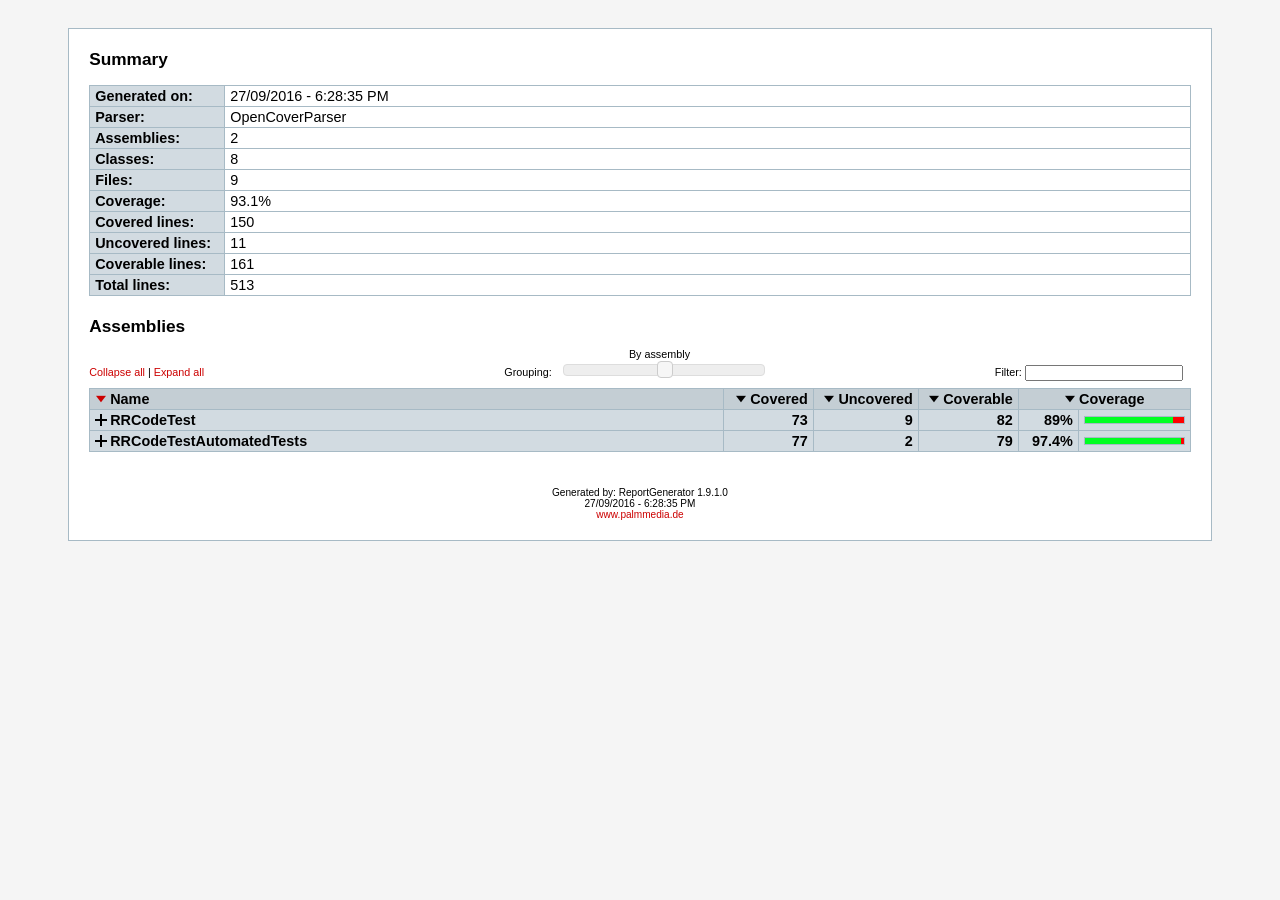
<file: TestCoverage/index.htm>
<!DOCTYPE html>
<html>
<head>
<meta charset="utf-8" />
<title>Summary - Coverage Report</title>
<link rel="stylesheet" type="text/css" href="report.css" />
</head><body><div class="container">
<h1>Summary</h1>
<table class="overview">
<colgroup>
<col width="135" />
<col />
</colgroup>
<tbody>
<tr><th>Generated on:</th><td>27/09/2016 - 6:28:35 PM</td></tr>
<tr><th>Parser:</th><td>OpenCoverParser</td></tr>
<tr><th>Assemblies:</th><td>2</td></tr>
<tr><th>Classes:</th><td>8</td></tr>
<tr><th>Files:</th><td>9</td></tr>
<tr><th>Coverage:</th><td>93.1%</td></tr>
<tr><th>Covered lines:</th><td>150</td></tr>
<tr><th>Uncovered lines:</th><td>11</td></tr>
<tr><th>Coverable lines:</th><td>161</td></tr>
<tr><th>Total lines:</th><td>513</td></tr>
</tbody>
</table>
<h1>Assemblies</h1>
<script type="text/javascript">
/* <![CDATA[ */
document.write('<div id="showcustomizebox" class="customizebox"><input href="#" id="showcustomizeboxbutton" value="Enable filtering" title="This may take some time since the report contains many classes." type="submit" /></div><div id="customizebox" class="customizebox hidden"><div><a href="#" data-bind="click: collapseAll">Collapse all</a> | <a href="#" data-bind="click: expandAll">Expand all</a></div><div class="center"><span data-bind="text: groupingDescription"></span><br />Grouping: <div id="namespaceslider"></div></div> <div class="right">Filter: <input type="text" data-bind="value: filter, valueUpdate: \'afterkeydown\'" /></div></div>');
/* ]]> */
</script>
<script type="text/html" id="assembly-template">
<tr data-bind="visible: visible, css: { namespace: parent != null }"><th><a href="#" data-bind="text: name, click: toggleCollapse, attr: { class: collapsed() ? 'collapsed' : 'expanded' }" title="Collapse/Expand"> </a></th><th class="right" data-bind="text: coveredLines"></th><th class="right" data-bind="text: uncoveredLines"></th><th class="right" data-bind="text: coverableLines"></th><th class="right" data-bind="text: isNaN(coverage()) ? '' : coverage() + '%', attr: { title: isNaN(coverage()) ? '' : coverageType }"></th><th><table class="coverage"><tr><td class="green" data-bind="style: { width: Math.round(coverage()) + 'px' }, visible: !isNaN(coverage()) && Math.round(coverage()) > 0">&nbsp;</td><td class="red"data-bind="style: { width: (100 - Math.round(coverage())) + 'px' }, visible: !isNaN(coverage()) && 100 - Math.round(coverage()) > 0">&nbsp;</td><td class="gray" style="width: 100px;" data-bind="visible: isNaN(coverage())">&nbsp;</td></tr></table></th></tr>
<!-- ko template: { name: function(element) { return element.isNamespace ? 'assembly-template' : 'class-template'; } , foreach: subelements } -->
<!-- /ko -->
</script>
<script type="text/html" id="class-template">
<tr data-bind="visible: visible, css: { namespace: parent().parent != null }"><td><a data-bind="text: name, attr: { href: reportPath }, visible: reportPath !== ''"></a><span data-bind="text: name, visible: reportPath === ''"></span></td><td class="right" data-bind="text: coveredLines"></td><td class="right" data-bind="text: uncoveredLines"></td><td class="right" data-bind="text: coverableLines"></td><td class="right" data-bind="text: isNaN(coverage()) ? '' : coverage() + '%', attr: { title: isNaN(coverage()) ? '' : coverageType }"></td><td><table class="coverage"><tr><td class="green" data-bind="style: { width: Math.round(coverage()) + 'px' }, visible: !isNaN(coverage()) && Math.round(coverage()) > 0">&nbsp;</td><td class="red"data-bind="style: { width: (100 - Math.round(coverage())) + 'px' }, visible: !isNaN(coverage()) && 100 - Math.round(coverage()) > 0">&nbsp;</td><td class="gray" style="width: 100px;" data-bind="visible: isNaN(coverage())">&nbsp;</td></tr></table></td></tr>
</script>
<table id="summaryTable" class="overview">
<colgroup>
<col />
<col width="90" />
<col width="105" />
<col width="100" />
<col width="60" />
<col width="112" />
</colgroup>
<thead><tr><th><a href="#" data-bind="attr: { class: sortby() === 'name' ? 'sortactive' + '_' + sortorder() : 'sortinactive_asc' }, click: function(data, event) { changeSorting(data, event, 'name') }">Name</a></th><th class="right"><a href="#" data-bind="attr: { class: sortby() === 'covered' ? 'sortactive' + '_' + sortorder() : 'sortinactive_asc' }, click: function(data, event) { changeSorting(data, event, 'covered') }">Covered</a></th><th class="right"><a href="#" data-bind="attr: { class: sortby() === 'uncovered' ? 'sortactive' + '_' + sortorder() : 'sortinactive_asc' }, click: function(data, event) { changeSorting(data, event, 'uncovered') }">Uncovered</a></th><th class="right"><a href="#" data-bind="attr: { class: sortby() === 'coverable' ? 'sortactive' + '_' + sortorder() : 'sortinactive_asc' }, click: function(data, event) { changeSorting(data, event, 'coverable') }">Coverable</a></th><th class="center" colspan="2"><a href="#" data-bind="attr: { class: sortby() === 'coverage' ? 'sortactive' + '_' + sortorder() : 'sortinactive_asc' }, click: function(data, event) { changeSorting(data, event, 'coverage') }">Coverage</a></th></tr></thead>
<tbody data-bind="template: { name: 'assembly-template', foreach: assemblies }">
<tr><th>RRCodeTest</th><th class="right">73</th><th class="right">9</th><th class="right">82</th><th title="LineCoverage" class="right">89%</th><th><table class="coverage"><tr><td class="green" style="width: 89px;">&nbsp;</td><td class="red" style="width: 11px;">&nbsp;</td></tr></table></th></tr>
<tr><td><a href="RRCodeTest_AccessDataStore.htm">RRCodeTest.AccessDataStore</a></td><td class="right">50</td><td class="right">4</td><td class="right">54</td><td title="LineCoverage" class="right">92.5%</td><td><table class="coverage"><tr><td class="green" style="width: 92px;">&nbsp;</td><td class="red" style="width: 8px;">&nbsp;</td></tr></table></td></tr>
<tr><td><a href="RRCodeTest_ConfigurationFactory.htm">RRCodeTest.ConfigurationFactory</a></td><td class="right">8</td><td class="right">0</td><td class="right">8</td><td title="LineCoverage" class="right">100%</td><td><table class="coverage"><tr><td class="green" style="width: 100px;">&nbsp;</td></tr></table></td></tr>
<tr><td><a href="RRCodeTest_Entity.htm">RRCodeTest.Entity</a></td><td class="right">4</td><td class="right">0</td><td class="right">4</td><td title="LineCoverage" class="right">100%</td><td><table class="coverage"><tr><td class="green" style="width: 100px;">&nbsp;</td></tr></table></td></tr>
<tr><td><a href="RRCodeTest_JsonBasedConfigurator.htm">RRCodeTest.JsonBasedConfigurator</a></td><td class="right">7</td><td class="right">0</td><td class="right">7</td><td title="LineCoverage" class="right">100%</td><td><table class="coverage"><tr><td class="green" style="width: 100px;">&nbsp;</td></tr></table></td></tr>
<tr><td><a href="RRCodeTest_RRCodeTestDBEntities.htm">RRCodeTest.RRCodeTestDBEntities</a></td><td class="right">4</td><td class="right">5</td><td class="right">9</td><td title="LineCoverage" class="right">44.4%</td><td><table class="coverage"><tr><td class="green" style="width: 44px;">&nbsp;</td><td class="red" style="width: 56px;">&nbsp;</td></tr></table></td></tr>
<tr><th>RRCodeTestAutomatedTests</th><th class="right">77</th><th class="right">2</th><th class="right">79</th><th title="LineCoverage" class="right">97.4%</th><th><table class="coverage"><tr><td class="green" style="width: 97px;">&nbsp;</td><td class="red" style="width: 3px;">&nbsp;</td></tr></table></th></tr>
<tr><td><a href="RRCodeTestAutomatedTests_IntegrationTests.htm">RRCodeTestAutomatedTests.IntegrationTests</a></td><td class="right">39</td><td class="right">0</td><td class="right">39</td><td title="LineCoverage" class="right">100%</td><td><table class="coverage"><tr><td class="green" style="width: 100px;">&nbsp;</td></tr></table></td></tr>
<tr><td><a href="RRCodeTestAutomatedTests_UnitTestAccessDataStore.htm">RRCodeTestAutomatedTests.UnitTestAccessDataStore</a></td><td class="right">32</td><td class="right">2</td><td class="right">34</td><td title="LineCoverage" class="right">94.1%</td><td><table class="coverage"><tr><td class="green" style="width: 94px;">&nbsp;</td><td class="red" style="width: 6px;">&nbsp;</td></tr></table></td></tr>
<tr><td><a href="RRCodeTestAutomatedTests_UnitTestHelper.htm">RRCodeTestAutomatedTests.UnitTestHelper</a></td><td class="right">6</td><td class="right">0</td><td class="right">6</td><td title="LineCoverage" class="right">100%</td><td><table class="coverage"><tr><td class="green" style="width: 100px;">&nbsp;</td></tr></table></td></tr>
</tbody>
</table>
<script type="text/javascript">
/* <![CDATA[ */
var assemblies = [
  {
    "name" : 'RRCodeTest',
    "classes" : [
    { "name" : 'RRCodeTest.AccessDataStore', "reportPath" : 'RRCodeTest_AccessDataStore.htm', "coveredLines" : 50, "uncoveredLines" : 4, "coverableLines" : 54, "coverageType" : 'LineCoverage', "methodCoverage" : '-' },
    { "name" : 'RRCodeTest.ConfigurationFactory', "reportPath" : 'RRCodeTest_ConfigurationFactory.htm', "coveredLines" : 8, "uncoveredLines" : 0, "coverableLines" : 8, "coverageType" : 'LineCoverage', "methodCoverage" : '-' },
    { "name" : 'RRCodeTest.Entity', "reportPath" : 'RRCodeTest_Entity.htm', "coveredLines" : 4, "uncoveredLines" : 0, "coverableLines" : 4, "coverageType" : 'LineCoverage', "methodCoverage" : '-' },
    { "name" : 'RRCodeTest.JsonBasedConfigurator', "reportPath" : 'RRCodeTest_JsonBasedConfigurator.htm', "coveredLines" : 7, "uncoveredLines" : 0, "coverableLines" : 7, "coverageType" : 'LineCoverage', "methodCoverage" : '-' },
    { "name" : 'RRCodeTest.RRCodeTestDBEntities', "reportPath" : 'RRCodeTest_RRCodeTestDBEntities.htm', "coveredLines" : 4, "uncoveredLines" : 5, "coverableLines" : 9, "coverageType" : 'LineCoverage', "methodCoverage" : '-' },
  ]},
  {
    "name" : 'RRCodeTestAutomatedTests',
    "classes" : [
    { "name" : 'RRCodeTestAutomatedTests.IntegrationTests', "reportPath" : 'RRCodeTestAutomatedTests_IntegrationTests.htm', "coveredLines" : 39, "uncoveredLines" : 0, "coverableLines" : 39, "coverageType" : 'LineCoverage', "methodCoverage" : '-' },
    { "name" : 'RRCodeTestAutomatedTests.UnitTestAccessDataStore', "reportPath" : 'RRCodeTestAutomatedTests_UnitTestAccessDataStore.htm', "coveredLines" : 32, "uncoveredLines" : 2, "coverableLines" : 34, "coverageType" : 'LineCoverage', "methodCoverage" : '-' },
    { "name" : 'RRCodeTestAutomatedTests.UnitTestHelper', "reportPath" : 'RRCodeTestAutomatedTests_UnitTestHelper.htm', "coveredLines" : 6, "uncoveredLines" : 0, "coverableLines" : 6, "coverageType" : 'LineCoverage', "methodCoverage" : '-' },
  ]},
];
/* ]]> */
</script>
<div class="footer">Generated by: ReportGenerator 1.9.1.0<br />27/09/2016 - 6:28:35 PM<br /><a href="http://www.palmmedia.de">www.palmmedia.de</a></div></div>
<script type="text/javascript" src="combined.js"></script>
</body></html>
</file>
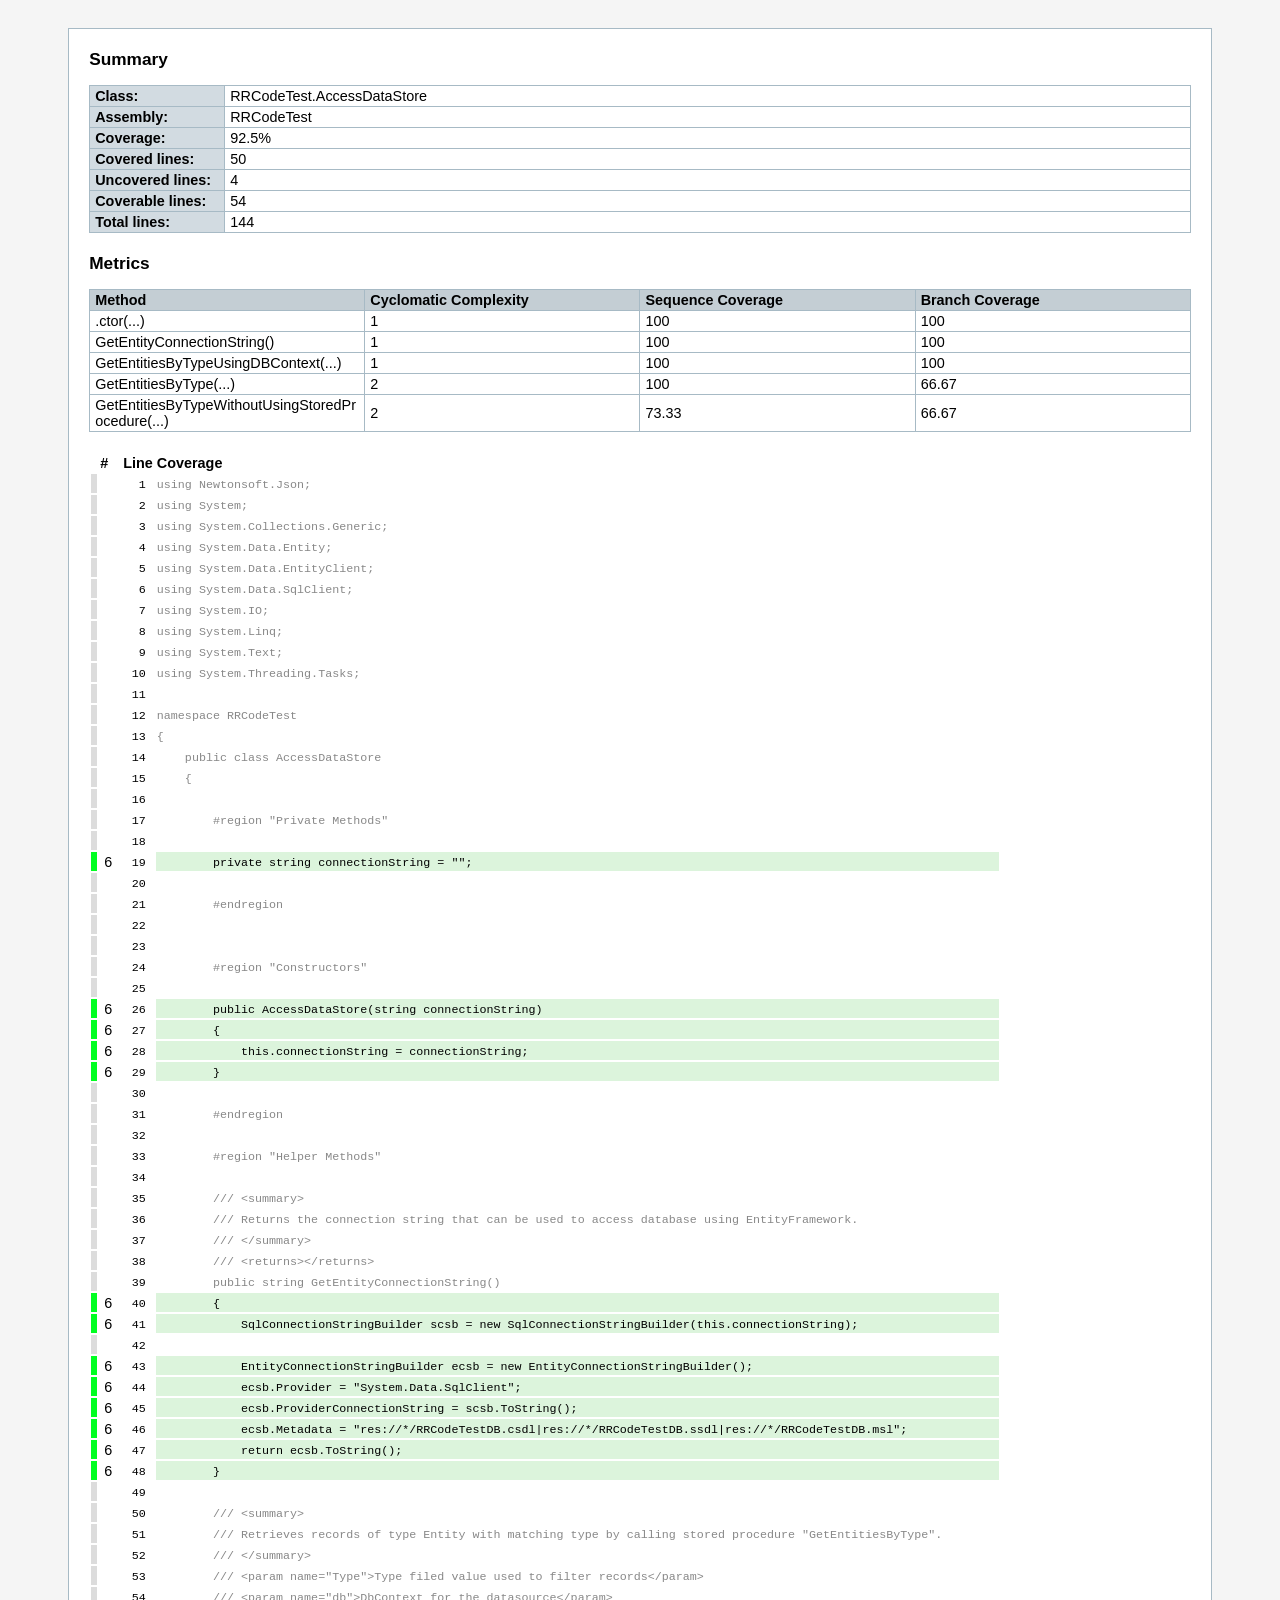
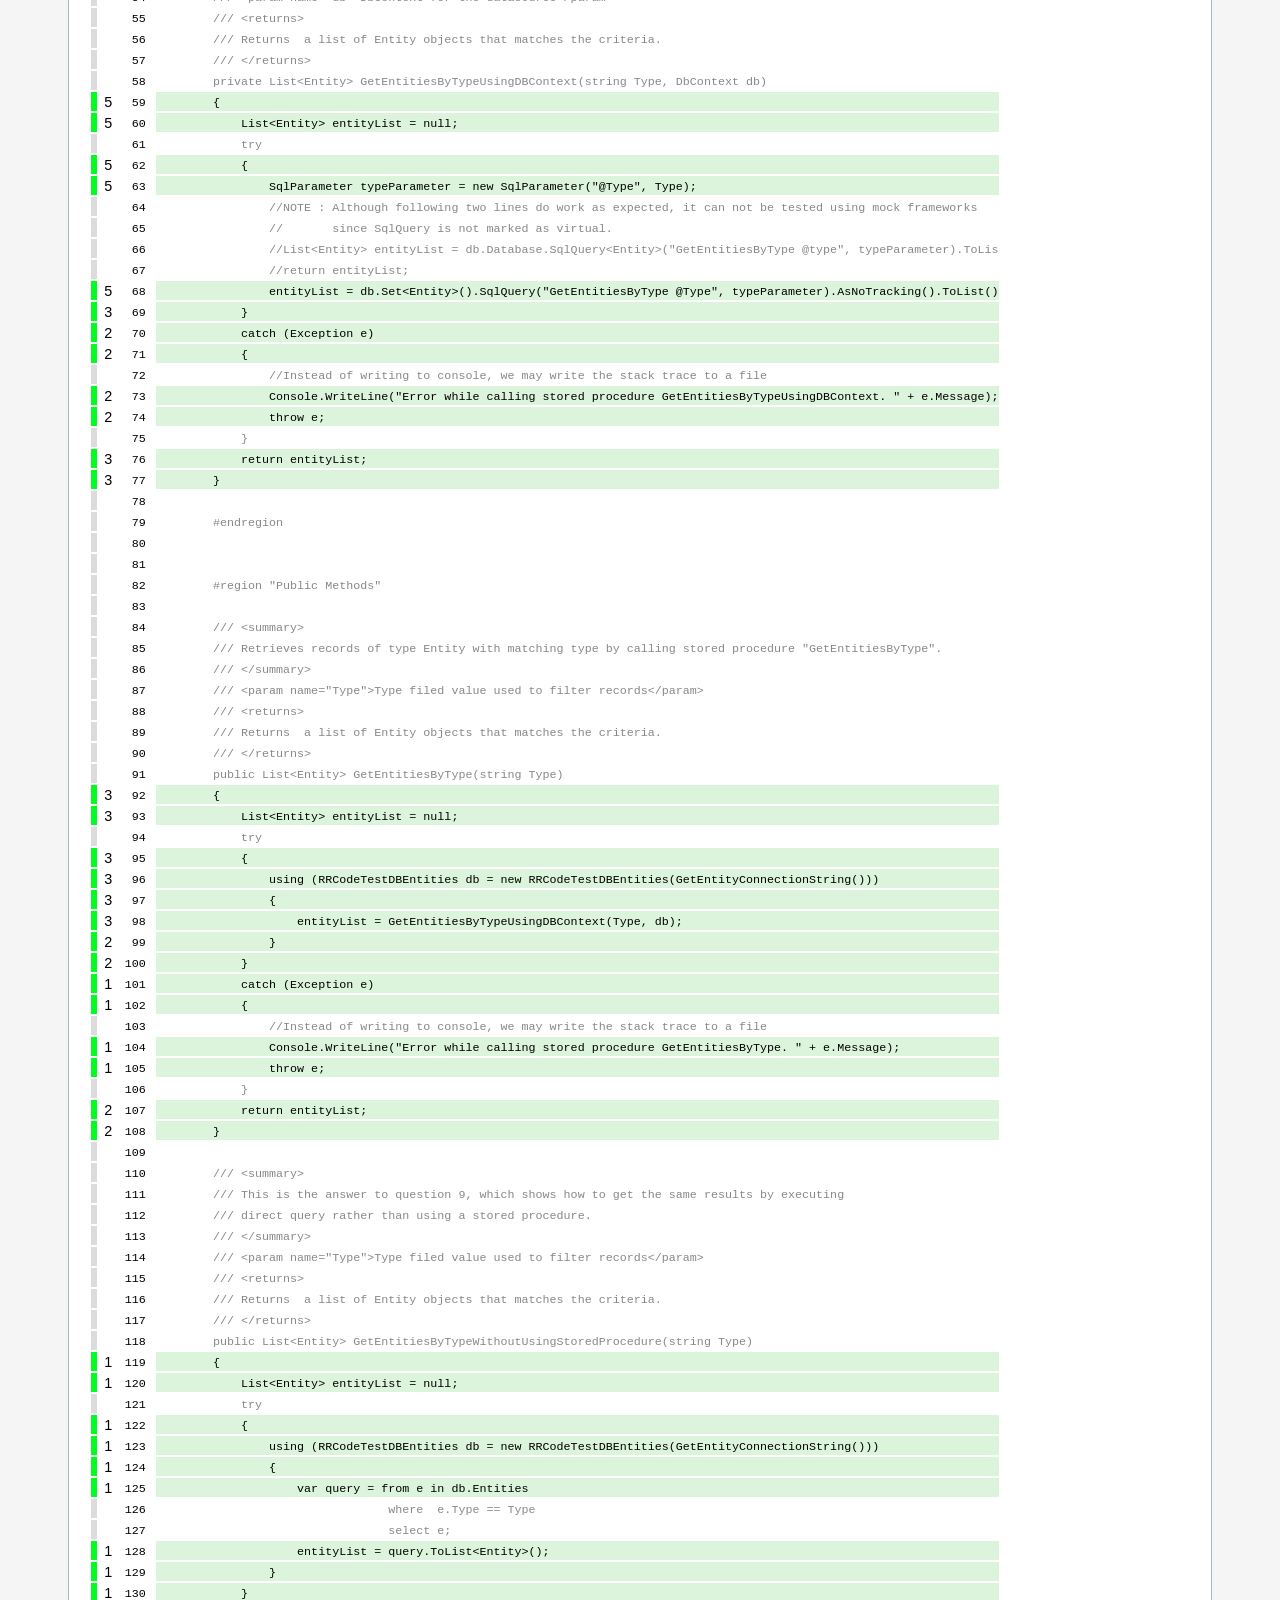
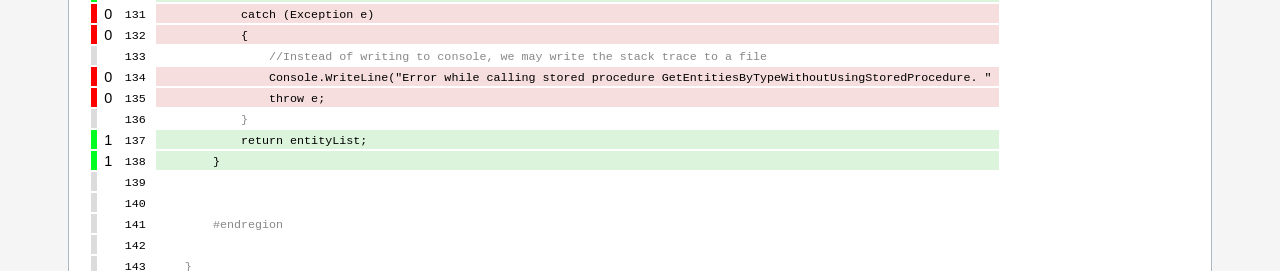
<file: TestCoverage/RRCodeTest_AccessDataStore.htm>
<!DOCTYPE html>
<html>
<head>
<meta charset="utf-8" />
<title>RRCodeTest.AccessDataStore - Coverage Report</title>
<link rel="stylesheet" type="text/css" href="report.css" />
</head><body><div class="container">
<h1>Summary</h1>
<table class="overview">
<colgroup>
<col width="135" />
<col />
</colgroup>
<tbody>
<tr><th>Class:</th><td>RRCodeTest.AccessDataStore</td></tr>
<tr><th>Assembly:</th><td>RRCodeTest</td></tr>
<tr><th>Coverage:</th><td>92.5%</td></tr>
<tr><th>Covered lines:</th><td>50</td></tr>
<tr><th>Uncovered lines:</th><td>4</td></tr>
<tr><th>Coverable lines:</th><td>54</td></tr>
<tr><th>Total lines:</th><td>144</td></tr>
</tbody>
</table>
<h1>Metrics</h1>
<table class="overview">
<thead><tr><th>Method</th><th>Cyclomatic Complexity</th><th>Sequence Coverage</th><th>Branch Coverage</th></tr></thead>
<tbody>
<tr><td title="System.Void RRCodeTest.AccessDataStore::.ctor(System.String)">.ctor(...)</td><td>1</td><td>100</td><td>100</td></tr>
<tr><td title="System.String RRCodeTest.AccessDataStore::GetEntityConnectionString()">GetEntityConnectionString()</td><td>1</td><td>100</td><td>100</td></tr>
<tr><td title="System.Collections.Generic.List`1&lt;RRCodeTest.Entity&gt; RRCodeTest.AccessDataStore::GetEntitiesByTypeUsingDBContext(System.String,System.Data.Entity.DbContext)">GetEntitiesByTypeUsingDBContext(...)</td><td>1</td><td>100</td><td>100</td></tr>
<tr><td title="System.Collections.Generic.List`1&lt;RRCodeTest.Entity&gt; RRCodeTest.AccessDataStore::GetEntitiesByType(System.String)">GetEntitiesByType(...)</td><td>2</td><td>100</td><td>66.67</td></tr>
<tr><td title="System.Collections.Generic.List`1&lt;RRCodeTest.Entity&gt; RRCodeTest.AccessDataStore::GetEntitiesByTypeWithoutUsingStoredProcedure(System.String)">GetEntitiesByTypeWithoutUsingStoredProcedure(...)</td><td>2</td><td>73.33</td><td>66.67</td></tr>
</tbody>
</table>
<h1></h1><h2></h2><table class="lineAnalysis">
<thead><tr><th></th><th>#</th><th>Line</th><th>Coverage</th></tr></thead>
<tbody>
<tr data-coverage="{'AllTestMethods': {'VC': '', 'LVS': 'gray'}}"><td class="gray">&nbsp;</td><td class="leftmargin rightmargin right"></td><td class="rightmargin right"><code>1</code></td><td class="lightgray"><code>using&nbsp;Newtonsoft.Json;</code></td></tr>
<tr data-coverage="{'AllTestMethods': {'VC': '', 'LVS': 'gray'}}"><td class="gray">&nbsp;</td><td class="leftmargin rightmargin right"></td><td class="rightmargin right"><code>2</code></td><td class="lightgray"><code>using&nbsp;System;</code></td></tr>
<tr data-coverage="{'AllTestMethods': {'VC': '', 'LVS': 'gray'}}"><td class="gray">&nbsp;</td><td class="leftmargin rightmargin right"></td><td class="rightmargin right"><code>3</code></td><td class="lightgray"><code>using&nbsp;System.Collections.Generic;</code></td></tr>
<tr data-coverage="{'AllTestMethods': {'VC': '', 'LVS': 'gray'}}"><td class="gray">&nbsp;</td><td class="leftmargin rightmargin right"></td><td class="rightmargin right"><code>4</code></td><td class="lightgray"><code>using&nbsp;System.Data.Entity;</code></td></tr>
<tr data-coverage="{'AllTestMethods': {'VC': '', 'LVS': 'gray'}}"><td class="gray">&nbsp;</td><td class="leftmargin rightmargin right"></td><td class="rightmargin right"><code>5</code></td><td class="lightgray"><code>using&nbsp;System.Data.EntityClient;</code></td></tr>
<tr data-coverage="{'AllTestMethods': {'VC': '', 'LVS': 'gray'}}"><td class="gray">&nbsp;</td><td class="leftmargin rightmargin right"></td><td class="rightmargin right"><code>6</code></td><td class="lightgray"><code>using&nbsp;System.Data.SqlClient;</code></td></tr>
<tr data-coverage="{'AllTestMethods': {'VC': '', 'LVS': 'gray'}}"><td class="gray">&nbsp;</td><td class="leftmargin rightmargin right"></td><td class="rightmargin right"><code>7</code></td><td class="lightgray"><code>using&nbsp;System.IO;</code></td></tr>
<tr data-coverage="{'AllTestMethods': {'VC': '', 'LVS': 'gray'}}"><td class="gray">&nbsp;</td><td class="leftmargin rightmargin right"></td><td class="rightmargin right"><code>8</code></td><td class="lightgray"><code>using&nbsp;System.Linq;</code></td></tr>
<tr data-coverage="{'AllTestMethods': {'VC': '', 'LVS': 'gray'}}"><td class="gray">&nbsp;</td><td class="leftmargin rightmargin right"></td><td class="rightmargin right"><code>9</code></td><td class="lightgray"><code>using&nbsp;System.Text;</code></td></tr>
<tr data-coverage="{'AllTestMethods': {'VC': '', 'LVS': 'gray'}}"><td class="gray">&nbsp;</td><td class="leftmargin rightmargin right"></td><td class="rightmargin right"><code>10</code></td><td class="lightgray"><code>using&nbsp;System.Threading.Tasks;</code></td></tr>
<tr data-coverage="{'AllTestMethods': {'VC': '', 'LVS': 'gray'}}"><td class="gray">&nbsp;</td><td class="leftmargin rightmargin right"></td><td class="rightmargin right"><code>11</code></td><td class="lightgray"><code></code></td></tr>
<tr data-coverage="{'AllTestMethods': {'VC': '', 'LVS': 'gray'}}"><td class="gray">&nbsp;</td><td class="leftmargin rightmargin right"></td><td class="rightmargin right"><code>12</code></td><td class="lightgray"><code>namespace&nbsp;RRCodeTest</code></td></tr>
<tr data-coverage="{'AllTestMethods': {'VC': '', 'LVS': 'gray'}}"><td class="gray">&nbsp;</td><td class="leftmargin rightmargin right"></td><td class="rightmargin right"><code>13</code></td><td class="lightgray"><code>{</code></td></tr>
<tr data-coverage="{'AllTestMethods': {'VC': '', 'LVS': 'gray'}}"><td class="gray">&nbsp;</td><td class="leftmargin rightmargin right"></td><td class="rightmargin right"><code>14</code></td><td class="lightgray"><code>&nbsp;&nbsp;&nbsp;&nbsp;public&nbsp;class&nbsp;AccessDataStore</code></td></tr>
<tr data-coverage="{'AllTestMethods': {'VC': '', 'LVS': 'gray'}}"><td class="gray">&nbsp;</td><td class="leftmargin rightmargin right"></td><td class="rightmargin right"><code>15</code></td><td class="lightgray"><code>&nbsp;&nbsp;&nbsp;&nbsp;{</code></td></tr>
<tr data-coverage="{'AllTestMethods': {'VC': '', 'LVS': 'gray'}}"><td class="gray">&nbsp;</td><td class="leftmargin rightmargin right"></td><td class="rightmargin right"><code>16</code></td><td class="lightgray"><code></code></td></tr>
<tr data-coverage="{'AllTestMethods': {'VC': '', 'LVS': 'gray'}}"><td class="gray">&nbsp;</td><td class="leftmargin rightmargin right"></td><td class="rightmargin right"><code>17</code></td><td class="lightgray"><code>&nbsp;&nbsp;&nbsp;&nbsp;&nbsp;&nbsp;&nbsp;&nbsp;#region&nbsp;&quot;Private&nbsp;Methods&quot;</code></td></tr>
<tr data-coverage="{'AllTestMethods': {'VC': '', 'LVS': 'gray'}}"><td class="gray">&nbsp;</td><td class="leftmargin rightmargin right"></td><td class="rightmargin right"><code>18</code></td><td class="lightgray"><code></code></td></tr>
<tr data-coverage="{'AllTestMethods': {'VC': '6', 'LVS': 'green'}}"><td class="green">&nbsp;</td><td class="leftmargin rightmargin right">6</td><td class="rightmargin right"><code>19</code></td><td class="lightgreen"><code>&nbsp;&nbsp;&nbsp;&nbsp;&nbsp;&nbsp;&nbsp;&nbsp;private&nbsp;string&nbsp;connectionString&nbsp;=&nbsp;&quot;&quot;;</code></td></tr>
<tr data-coverage="{'AllTestMethods': {'VC': '', 'LVS': 'gray'}}"><td class="gray">&nbsp;</td><td class="leftmargin rightmargin right"></td><td class="rightmargin right"><code>20</code></td><td class="lightgray"><code></code></td></tr>
<tr data-coverage="{'AllTestMethods': {'VC': '', 'LVS': 'gray'}}"><td class="gray">&nbsp;</td><td class="leftmargin rightmargin right"></td><td class="rightmargin right"><code>21</code></td><td class="lightgray"><code>&nbsp;&nbsp;&nbsp;&nbsp;&nbsp;&nbsp;&nbsp;&nbsp;#endregion</code></td></tr>
<tr data-coverage="{'AllTestMethods': {'VC': '', 'LVS': 'gray'}}"><td class="gray">&nbsp;</td><td class="leftmargin rightmargin right"></td><td class="rightmargin right"><code>22</code></td><td class="lightgray"><code></code></td></tr>
<tr data-coverage="{'AllTestMethods': {'VC': '', 'LVS': 'gray'}}"><td class="gray">&nbsp;</td><td class="leftmargin rightmargin right"></td><td class="rightmargin right"><code>23</code></td><td class="lightgray"><code></code></td></tr>
<tr data-coverage="{'AllTestMethods': {'VC': '', 'LVS': 'gray'}}"><td class="gray">&nbsp;</td><td class="leftmargin rightmargin right"></td><td class="rightmargin right"><code>24</code></td><td class="lightgray"><code>&nbsp;&nbsp;&nbsp;&nbsp;&nbsp;&nbsp;&nbsp;&nbsp;#region&nbsp;&quot;Constructors&quot;</code></td></tr>
<tr data-coverage="{'AllTestMethods': {'VC': '', 'LVS': 'gray'}}"><td class="gray">&nbsp;</td><td class="leftmargin rightmargin right"></td><td class="rightmargin right"><code>25</code></td><td class="lightgray"><code></code></td></tr>
<tr data-coverage="{'AllTestMethods': {'VC': '6', 'LVS': 'green'}}"><td class="green">&nbsp;</td><td class="leftmargin rightmargin right">6</td><td class="rightmargin right"><code>26</code></td><td class="lightgreen"><code>&nbsp;&nbsp;&nbsp;&nbsp;&nbsp;&nbsp;&nbsp;&nbsp;public&nbsp;AccessDataStore(string&nbsp;connectionString)</code></td></tr>
<tr data-coverage="{'AllTestMethods': {'VC': '6', 'LVS': 'green'}}"><td class="green">&nbsp;</td><td class="leftmargin rightmargin right">6</td><td class="rightmargin right"><code>27</code></td><td class="lightgreen"><code>&nbsp;&nbsp;&nbsp;&nbsp;&nbsp;&nbsp;&nbsp;&nbsp;{</code></td></tr>
<tr data-coverage="{'AllTestMethods': {'VC': '6', 'LVS': 'green'}}"><td class="green">&nbsp;</td><td class="leftmargin rightmargin right">6</td><td class="rightmargin right"><code>28</code></td><td class="lightgreen"><code>&nbsp;&nbsp;&nbsp;&nbsp;&nbsp;&nbsp;&nbsp;&nbsp;&nbsp;&nbsp;&nbsp;&nbsp;this.connectionString&nbsp;=&nbsp;connectionString;</code></td></tr>
<tr data-coverage="{'AllTestMethods': {'VC': '6', 'LVS': 'green'}}"><td class="green">&nbsp;</td><td class="leftmargin rightmargin right">6</td><td class="rightmargin right"><code>29</code></td><td class="lightgreen"><code>&nbsp;&nbsp;&nbsp;&nbsp;&nbsp;&nbsp;&nbsp;&nbsp;}</code></td></tr>
<tr data-coverage="{'AllTestMethods': {'VC': '', 'LVS': 'gray'}}"><td class="gray">&nbsp;</td><td class="leftmargin rightmargin right"></td><td class="rightmargin right"><code>30</code></td><td class="lightgray"><code></code></td></tr>
<tr data-coverage="{'AllTestMethods': {'VC': '', 'LVS': 'gray'}}"><td class="gray">&nbsp;</td><td class="leftmargin rightmargin right"></td><td class="rightmargin right"><code>31</code></td><td class="lightgray"><code>&nbsp;&nbsp;&nbsp;&nbsp;&nbsp;&nbsp;&nbsp;&nbsp;#endregion</code></td></tr>
<tr data-coverage="{'AllTestMethods': {'VC': '', 'LVS': 'gray'}}"><td class="gray">&nbsp;</td><td class="leftmargin rightmargin right"></td><td class="rightmargin right"><code>32</code></td><td class="lightgray"><code></code></td></tr>
<tr data-coverage="{'AllTestMethods': {'VC': '', 'LVS': 'gray'}}"><td class="gray">&nbsp;</td><td class="leftmargin rightmargin right"></td><td class="rightmargin right"><code>33</code></td><td class="lightgray"><code>&nbsp;&nbsp;&nbsp;&nbsp;&nbsp;&nbsp;&nbsp;&nbsp;#region&nbsp;&quot;Helper&nbsp;Methods&quot;</code></td></tr>
<tr data-coverage="{'AllTestMethods': {'VC': '', 'LVS': 'gray'}}"><td class="gray">&nbsp;</td><td class="leftmargin rightmargin right"></td><td class="rightmargin right"><code>34</code></td><td class="lightgray"><code></code></td></tr>
<tr data-coverage="{'AllTestMethods': {'VC': '', 'LVS': 'gray'}}"><td class="gray">&nbsp;</td><td class="leftmargin rightmargin right"></td><td class="rightmargin right"><code>35</code></td><td class="lightgray"><code>&nbsp;&nbsp;&nbsp;&nbsp;&nbsp;&nbsp;&nbsp;&nbsp;///&nbsp;&lt;summary&gt;</code></td></tr>
<tr data-coverage="{'AllTestMethods': {'VC': '', 'LVS': 'gray'}}"><td class="gray">&nbsp;</td><td class="leftmargin rightmargin right"></td><td class="rightmargin right"><code>36</code></td><td class="lightgray"><code>&nbsp;&nbsp;&nbsp;&nbsp;&nbsp;&nbsp;&nbsp;&nbsp;///&nbsp;Returns&nbsp;the&nbsp;connection&nbsp;string&nbsp;that&nbsp;can&nbsp;be&nbsp;used&nbsp;to&nbsp;access&nbsp;database&nbsp;using&nbsp;EntityFramework.</code></td></tr>
<tr data-coverage="{'AllTestMethods': {'VC': '', 'LVS': 'gray'}}"><td class="gray">&nbsp;</td><td class="leftmargin rightmargin right"></td><td class="rightmargin right"><code>37</code></td><td class="lightgray"><code>&nbsp;&nbsp;&nbsp;&nbsp;&nbsp;&nbsp;&nbsp;&nbsp;///&nbsp;&lt;/summary&gt;</code></td></tr>
<tr data-coverage="{'AllTestMethods': {'VC': '', 'LVS': 'gray'}}"><td class="gray">&nbsp;</td><td class="leftmargin rightmargin right"></td><td class="rightmargin right"><code>38</code></td><td class="lightgray"><code>&nbsp;&nbsp;&nbsp;&nbsp;&nbsp;&nbsp;&nbsp;&nbsp;///&nbsp;&lt;returns&gt;&lt;/returns&gt;</code></td></tr>
<tr data-coverage="{'AllTestMethods': {'VC': '', 'LVS': 'gray'}}"><td class="gray">&nbsp;</td><td class="leftmargin rightmargin right"></td><td class="rightmargin right"><code>39</code></td><td class="lightgray"><code>&nbsp;&nbsp;&nbsp;&nbsp;&nbsp;&nbsp;&nbsp;&nbsp;public&nbsp;string&nbsp;GetEntityConnectionString()</code></td></tr>
<tr data-coverage="{'AllTestMethods': {'VC': '6', 'LVS': 'green'}}"><td class="green">&nbsp;</td><td class="leftmargin rightmargin right">6</td><td class="rightmargin right"><code>40</code></td><td class="lightgreen"><code>&nbsp;&nbsp;&nbsp;&nbsp;&nbsp;&nbsp;&nbsp;&nbsp;{</code></td></tr>
<tr data-coverage="{'AllTestMethods': {'VC': '6', 'LVS': 'green'}}"><td class="green">&nbsp;</td><td class="leftmargin rightmargin right">6</td><td class="rightmargin right"><code>41</code></td><td class="lightgreen"><code>&nbsp;&nbsp;&nbsp;&nbsp;&nbsp;&nbsp;&nbsp;&nbsp;&nbsp;&nbsp;&nbsp;&nbsp;SqlConnectionStringBuilder&nbsp;scsb&nbsp;=&nbsp;new&nbsp;SqlConnectionStringBuilder(this.connectionString);</code></td></tr>
<tr data-coverage="{'AllTestMethods': {'VC': '', 'LVS': 'gray'}}"><td class="gray">&nbsp;</td><td class="leftmargin rightmargin right"></td><td class="rightmargin right"><code>42</code></td><td class="lightgray"><code></code></td></tr>
<tr data-coverage="{'AllTestMethods': {'VC': '6', 'LVS': 'green'}}"><td class="green">&nbsp;</td><td class="leftmargin rightmargin right">6</td><td class="rightmargin right"><code>43</code></td><td class="lightgreen"><code>&nbsp;&nbsp;&nbsp;&nbsp;&nbsp;&nbsp;&nbsp;&nbsp;&nbsp;&nbsp;&nbsp;&nbsp;EntityConnectionStringBuilder&nbsp;ecsb&nbsp;=&nbsp;new&nbsp;EntityConnectionStringBuilder();</code></td></tr>
<tr data-coverage="{'AllTestMethods': {'VC': '6', 'LVS': 'green'}}"><td class="green">&nbsp;</td><td class="leftmargin rightmargin right">6</td><td class="rightmargin right"><code>44</code></td><td class="lightgreen"><code>&nbsp;&nbsp;&nbsp;&nbsp;&nbsp;&nbsp;&nbsp;&nbsp;&nbsp;&nbsp;&nbsp;&nbsp;ecsb.Provider&nbsp;=&nbsp;&quot;System.Data.SqlClient&quot;;</code></td></tr>
<tr data-coverage="{'AllTestMethods': {'VC': '6', 'LVS': 'green'}}"><td class="green">&nbsp;</td><td class="leftmargin rightmargin right">6</td><td class="rightmargin right"><code>45</code></td><td class="lightgreen"><code>&nbsp;&nbsp;&nbsp;&nbsp;&nbsp;&nbsp;&nbsp;&nbsp;&nbsp;&nbsp;&nbsp;&nbsp;ecsb.ProviderConnectionString&nbsp;=&nbsp;scsb.ToString();</code></td></tr>
<tr data-coverage="{'AllTestMethods': {'VC': '6', 'LVS': 'green'}}"><td class="green">&nbsp;</td><td class="leftmargin rightmargin right">6</td><td class="rightmargin right"><code>46</code></td><td class="lightgreen"><code>&nbsp;&nbsp;&nbsp;&nbsp;&nbsp;&nbsp;&nbsp;&nbsp;&nbsp;&nbsp;&nbsp;&nbsp;ecsb.Metadata&nbsp;=&nbsp;&quot;res://*/RRCodeTestDB.csdl|res://*/RRCodeTestDB.ssdl|res://*/RRCodeTestDB.msl&quot;;</code></td></tr>
<tr data-coverage="{'AllTestMethods': {'VC': '6', 'LVS': 'green'}}"><td class="green">&nbsp;</td><td class="leftmargin rightmargin right">6</td><td class="rightmargin right"><code>47</code></td><td class="lightgreen"><code>&nbsp;&nbsp;&nbsp;&nbsp;&nbsp;&nbsp;&nbsp;&nbsp;&nbsp;&nbsp;&nbsp;&nbsp;return&nbsp;ecsb.ToString();</code></td></tr>
<tr data-coverage="{'AllTestMethods': {'VC': '6', 'LVS': 'green'}}"><td class="green">&nbsp;</td><td class="leftmargin rightmargin right">6</td><td class="rightmargin right"><code>48</code></td><td class="lightgreen"><code>&nbsp;&nbsp;&nbsp;&nbsp;&nbsp;&nbsp;&nbsp;&nbsp;}</code></td></tr>
<tr data-coverage="{'AllTestMethods': {'VC': '', 'LVS': 'gray'}}"><td class="gray">&nbsp;</td><td class="leftmargin rightmargin right"></td><td class="rightmargin right"><code>49</code></td><td class="lightgray"><code></code></td></tr>
<tr data-coverage="{'AllTestMethods': {'VC': '', 'LVS': 'gray'}}"><td class="gray">&nbsp;</td><td class="leftmargin rightmargin right"></td><td class="rightmargin right"><code>50</code></td><td class="lightgray"><code>&nbsp;&nbsp;&nbsp;&nbsp;&nbsp;&nbsp;&nbsp;&nbsp;///&nbsp;&lt;summary&gt;</code></td></tr>
<tr data-coverage="{'AllTestMethods': {'VC': '', 'LVS': 'gray'}}"><td class="gray">&nbsp;</td><td class="leftmargin rightmargin right"></td><td class="rightmargin right"><code>51</code></td><td class="lightgray"><code>&nbsp;&nbsp;&nbsp;&nbsp;&nbsp;&nbsp;&nbsp;&nbsp;///&nbsp;Retrieves&nbsp;records&nbsp;of&nbsp;type&nbsp;Entity&nbsp;with&nbsp;matching&nbsp;type&nbsp;by&nbsp;calling&nbsp;stored&nbsp;procedure&nbsp;&quot;GetEntitiesByType&quot;.</code></td></tr>
<tr data-coverage="{'AllTestMethods': {'VC': '', 'LVS': 'gray'}}"><td class="gray">&nbsp;</td><td class="leftmargin rightmargin right"></td><td class="rightmargin right"><code>52</code></td><td class="lightgray"><code>&nbsp;&nbsp;&nbsp;&nbsp;&nbsp;&nbsp;&nbsp;&nbsp;///&nbsp;&lt;/summary&gt;</code></td></tr>
<tr data-coverage="{'AllTestMethods': {'VC': '', 'LVS': 'gray'}}"><td class="gray">&nbsp;</td><td class="leftmargin rightmargin right"></td><td class="rightmargin right"><code>53</code></td><td class="lightgray"><code>&nbsp;&nbsp;&nbsp;&nbsp;&nbsp;&nbsp;&nbsp;&nbsp;///&nbsp;&lt;param&nbsp;name=&quot;Type&quot;&gt;Type&nbsp;filed&nbsp;value&nbsp;used&nbsp;to&nbsp;filter&nbsp;records&lt;/param&gt;</code></td></tr>
<tr data-coverage="{'AllTestMethods': {'VC': '', 'LVS': 'gray'}}"><td class="gray">&nbsp;</td><td class="leftmargin rightmargin right"></td><td class="rightmargin right"><code>54</code></td><td class="lightgray"><code>&nbsp;&nbsp;&nbsp;&nbsp;&nbsp;&nbsp;&nbsp;&nbsp;///&nbsp;&lt;param&nbsp;name=&quot;db&quot;&gt;DbContext&nbsp;for&nbsp;the&nbsp;datasource&lt;/param&gt;</code></td></tr>
<tr data-coverage="{'AllTestMethods': {'VC': '', 'LVS': 'gray'}}"><td class="gray">&nbsp;</td><td class="leftmargin rightmargin right"></td><td class="rightmargin right"><code>55</code></td><td class="lightgray"><code>&nbsp;&nbsp;&nbsp;&nbsp;&nbsp;&nbsp;&nbsp;&nbsp;///&nbsp;&lt;returns&gt;</code></td></tr>
<tr data-coverage="{'AllTestMethods': {'VC': '', 'LVS': 'gray'}}"><td class="gray">&nbsp;</td><td class="leftmargin rightmargin right"></td><td class="rightmargin right"><code>56</code></td><td class="lightgray"><code>&nbsp;&nbsp;&nbsp;&nbsp;&nbsp;&nbsp;&nbsp;&nbsp;///&nbsp;Returns&nbsp;&nbsp;a&nbsp;list&nbsp;of&nbsp;Entity&nbsp;objects&nbsp;that&nbsp;matches&nbsp;the&nbsp;criteria.</code></td></tr>
<tr data-coverage="{'AllTestMethods': {'VC': '', 'LVS': 'gray'}}"><td class="gray">&nbsp;</td><td class="leftmargin rightmargin right"></td><td class="rightmargin right"><code>57</code></td><td class="lightgray"><code>&nbsp;&nbsp;&nbsp;&nbsp;&nbsp;&nbsp;&nbsp;&nbsp;///&nbsp;&lt;/returns&gt;</code></td></tr>
<tr data-coverage="{'AllTestMethods': {'VC': '', 'LVS': 'gray'}}"><td class="gray">&nbsp;</td><td class="leftmargin rightmargin right"></td><td class="rightmargin right"><code>58</code></td><td class="lightgray"><code>&nbsp;&nbsp;&nbsp;&nbsp;&nbsp;&nbsp;&nbsp;&nbsp;private&nbsp;List&lt;Entity&gt;&nbsp;GetEntitiesByTypeUsingDBContext(string&nbsp;Type,&nbsp;DbContext&nbsp;db)</code></td></tr>
<tr data-coverage="{'AllTestMethods': {'VC': '5', 'LVS': 'green'}}"><td class="green">&nbsp;</td><td class="leftmargin rightmargin right">5</td><td class="rightmargin right"><code>59</code></td><td class="lightgreen"><code>&nbsp;&nbsp;&nbsp;&nbsp;&nbsp;&nbsp;&nbsp;&nbsp;{</code></td></tr>
<tr data-coverage="{'AllTestMethods': {'VC': '5', 'LVS': 'green'}}"><td class="green">&nbsp;</td><td class="leftmargin rightmargin right">5</td><td class="rightmargin right"><code>60</code></td><td class="lightgreen"><code>&nbsp;&nbsp;&nbsp;&nbsp;&nbsp;&nbsp;&nbsp;&nbsp;&nbsp;&nbsp;&nbsp;&nbsp;List&lt;Entity&gt;&nbsp;entityList&nbsp;=&nbsp;null;</code></td></tr>
<tr data-coverage="{'AllTestMethods': {'VC': '', 'LVS': 'gray'}}"><td class="gray">&nbsp;</td><td class="leftmargin rightmargin right"></td><td class="rightmargin right"><code>61</code></td><td class="lightgray"><code>&nbsp;&nbsp;&nbsp;&nbsp;&nbsp;&nbsp;&nbsp;&nbsp;&nbsp;&nbsp;&nbsp;&nbsp;try</code></td></tr>
<tr data-coverage="{'AllTestMethods': {'VC': '5', 'LVS': 'green'}}"><td class="green">&nbsp;</td><td class="leftmargin rightmargin right">5</td><td class="rightmargin right"><code>62</code></td><td class="lightgreen"><code>&nbsp;&nbsp;&nbsp;&nbsp;&nbsp;&nbsp;&nbsp;&nbsp;&nbsp;&nbsp;&nbsp;&nbsp;{</code></td></tr>
<tr data-coverage="{'AllTestMethods': {'VC': '5', 'LVS': 'green'}}"><td class="green">&nbsp;</td><td class="leftmargin rightmargin right">5</td><td class="rightmargin right"><code>63</code></td><td class="lightgreen"><code>&nbsp;&nbsp;&nbsp;&nbsp;&nbsp;&nbsp;&nbsp;&nbsp;&nbsp;&nbsp;&nbsp;&nbsp;&nbsp;&nbsp;&nbsp;&nbsp;SqlParameter&nbsp;typeParameter&nbsp;=&nbsp;new&nbsp;SqlParameter(&quot;@Type&quot;,&nbsp;Type);</code></td></tr>
<tr data-coverage="{'AllTestMethods': {'VC': '', 'LVS': 'gray'}}"><td class="gray">&nbsp;</td><td class="leftmargin rightmargin right"></td><td class="rightmargin right"><code>64</code></td><td class="lightgray"><code>&nbsp;&nbsp;&nbsp;&nbsp;&nbsp;&nbsp;&nbsp;&nbsp;&nbsp;&nbsp;&nbsp;&nbsp;&nbsp;&nbsp;&nbsp;&nbsp;//NOTE&nbsp;:&nbsp;Although&nbsp;following&nbsp;two&nbsp;lines&nbsp;do&nbsp;work&nbsp;as&nbsp;expected,&nbsp;it&nbsp;can&nbsp;not&nbsp;be&nbsp;tested&nbsp;using&nbsp;mock&nbsp;frameworks</code></td></tr>
<tr data-coverage="{'AllTestMethods': {'VC': '', 'LVS': 'gray'}}"><td class="gray">&nbsp;</td><td class="leftmargin rightmargin right"></td><td class="rightmargin right"><code>65</code></td><td class="lightgray"><code>&nbsp;&nbsp;&nbsp;&nbsp;&nbsp;&nbsp;&nbsp;&nbsp;&nbsp;&nbsp;&nbsp;&nbsp;&nbsp;&nbsp;&nbsp;&nbsp;//&nbsp;&nbsp;&nbsp;&nbsp;&nbsp;&nbsp;&nbsp;since&nbsp;SqlQuery&nbsp;is&nbsp;not&nbsp;marked&nbsp;as&nbsp;virtual.</code></td></tr>
<tr data-coverage="{'AllTestMethods': {'VC': '', 'LVS': 'gray'}}"><td class="gray">&nbsp;</td><td class="leftmargin rightmargin right"></td><td class="rightmargin right"><code>66</code></td><td class="lightgray"><code>&nbsp;&nbsp;&nbsp;&nbsp;&nbsp;&nbsp;&nbsp;&nbsp;&nbsp;&nbsp;&nbsp;&nbsp;&nbsp;&nbsp;&nbsp;&nbsp;//List&lt;Entity&gt;&nbsp;entityList&nbsp;=&nbsp;db.Database.SqlQuery&lt;Entity&gt;(&quot;GetEntitiesByType&nbsp;@type&quot;,&nbsp;typeParameter).ToLis</code></td></tr>
<tr data-coverage="{'AllTestMethods': {'VC': '', 'LVS': 'gray'}}"><td class="gray">&nbsp;</td><td class="leftmargin rightmargin right"></td><td class="rightmargin right"><code>67</code></td><td class="lightgray"><code>&nbsp;&nbsp;&nbsp;&nbsp;&nbsp;&nbsp;&nbsp;&nbsp;&nbsp;&nbsp;&nbsp;&nbsp;&nbsp;&nbsp;&nbsp;&nbsp;//return&nbsp;entityList;</code></td></tr>
<tr data-coverage="{'AllTestMethods': {'VC': '5', 'LVS': 'green'}}"><td class="green">&nbsp;</td><td class="leftmargin rightmargin right">5</td><td class="rightmargin right"><code>68</code></td><td class="lightgreen"><code>&nbsp;&nbsp;&nbsp;&nbsp;&nbsp;&nbsp;&nbsp;&nbsp;&nbsp;&nbsp;&nbsp;&nbsp;&nbsp;&nbsp;&nbsp;&nbsp;entityList&nbsp;=&nbsp;db.Set&lt;Entity&gt;().SqlQuery(&quot;GetEntitiesByType&nbsp;@Type&quot;,&nbsp;typeParameter).AsNoTracking().ToList()</code></td></tr>
<tr data-coverage="{'AllTestMethods': {'VC': '3', 'LVS': 'green'}}"><td class="green">&nbsp;</td><td class="leftmargin rightmargin right">3</td><td class="rightmargin right"><code>69</code></td><td class="lightgreen"><code>&nbsp;&nbsp;&nbsp;&nbsp;&nbsp;&nbsp;&nbsp;&nbsp;&nbsp;&nbsp;&nbsp;&nbsp;}</code></td></tr>
<tr data-coverage="{'AllTestMethods': {'VC': '2', 'LVS': 'green'}}"><td class="green">&nbsp;</td><td class="leftmargin rightmargin right">2</td><td class="rightmargin right"><code>70</code></td><td class="lightgreen"><code>&nbsp;&nbsp;&nbsp;&nbsp;&nbsp;&nbsp;&nbsp;&nbsp;&nbsp;&nbsp;&nbsp;&nbsp;catch&nbsp;(Exception&nbsp;e)</code></td></tr>
<tr data-coverage="{'AllTestMethods': {'VC': '2', 'LVS': 'green'}}"><td class="green">&nbsp;</td><td class="leftmargin rightmargin right">2</td><td class="rightmargin right"><code>71</code></td><td class="lightgreen"><code>&nbsp;&nbsp;&nbsp;&nbsp;&nbsp;&nbsp;&nbsp;&nbsp;&nbsp;&nbsp;&nbsp;&nbsp;{</code></td></tr>
<tr data-coverage="{'AllTestMethods': {'VC': '', 'LVS': 'gray'}}"><td class="gray">&nbsp;</td><td class="leftmargin rightmargin right"></td><td class="rightmargin right"><code>72</code></td><td class="lightgray"><code>&nbsp;&nbsp;&nbsp;&nbsp;&nbsp;&nbsp;&nbsp;&nbsp;&nbsp;&nbsp;&nbsp;&nbsp;&nbsp;&nbsp;&nbsp;&nbsp;//Instead&nbsp;of&nbsp;writing&nbsp;to&nbsp;console,&nbsp;we&nbsp;may&nbsp;write&nbsp;the&nbsp;stack&nbsp;trace&nbsp;to&nbsp;a&nbsp;file</code></td></tr>
<tr data-coverage="{'AllTestMethods': {'VC': '2', 'LVS': 'green'}}"><td class="green">&nbsp;</td><td class="leftmargin rightmargin right">2</td><td class="rightmargin right"><code>73</code></td><td class="lightgreen"><code>&nbsp;&nbsp;&nbsp;&nbsp;&nbsp;&nbsp;&nbsp;&nbsp;&nbsp;&nbsp;&nbsp;&nbsp;&nbsp;&nbsp;&nbsp;&nbsp;Console.WriteLine(&quot;Error&nbsp;while&nbsp;calling&nbsp;stored&nbsp;procedure&nbsp;GetEntitiesByTypeUsingDBContext.&nbsp;&quot;&nbsp;+&nbsp;e.Message);</code></td></tr>
<tr data-coverage="{'AllTestMethods': {'VC': '2', 'LVS': 'green'}}"><td class="green">&nbsp;</td><td class="leftmargin rightmargin right">2</td><td class="rightmargin right"><code>74</code></td><td class="lightgreen"><code>&nbsp;&nbsp;&nbsp;&nbsp;&nbsp;&nbsp;&nbsp;&nbsp;&nbsp;&nbsp;&nbsp;&nbsp;&nbsp;&nbsp;&nbsp;&nbsp;throw&nbsp;e;</code></td></tr>
<tr data-coverage="{'AllTestMethods': {'VC': '', 'LVS': 'gray'}}"><td class="gray">&nbsp;</td><td class="leftmargin rightmargin right"></td><td class="rightmargin right"><code>75</code></td><td class="lightgray"><code>&nbsp;&nbsp;&nbsp;&nbsp;&nbsp;&nbsp;&nbsp;&nbsp;&nbsp;&nbsp;&nbsp;&nbsp;}</code></td></tr>
<tr data-coverage="{'AllTestMethods': {'VC': '3', 'LVS': 'green'}}"><td class="green">&nbsp;</td><td class="leftmargin rightmargin right">3</td><td class="rightmargin right"><code>76</code></td><td class="lightgreen"><code>&nbsp;&nbsp;&nbsp;&nbsp;&nbsp;&nbsp;&nbsp;&nbsp;&nbsp;&nbsp;&nbsp;&nbsp;return&nbsp;entityList;</code></td></tr>
<tr data-coverage="{'AllTestMethods': {'VC': '3', 'LVS': 'green'}}"><td class="green">&nbsp;</td><td class="leftmargin rightmargin right">3</td><td class="rightmargin right"><code>77</code></td><td class="lightgreen"><code>&nbsp;&nbsp;&nbsp;&nbsp;&nbsp;&nbsp;&nbsp;&nbsp;}</code></td></tr>
<tr data-coverage="{'AllTestMethods': {'VC': '', 'LVS': 'gray'}}"><td class="gray">&nbsp;</td><td class="leftmargin rightmargin right"></td><td class="rightmargin right"><code>78</code></td><td class="lightgray"><code></code></td></tr>
<tr data-coverage="{'AllTestMethods': {'VC': '', 'LVS': 'gray'}}"><td class="gray">&nbsp;</td><td class="leftmargin rightmargin right"></td><td class="rightmargin right"><code>79</code></td><td class="lightgray"><code>&nbsp;&nbsp;&nbsp;&nbsp;&nbsp;&nbsp;&nbsp;&nbsp;#endregion</code></td></tr>
<tr data-coverage="{'AllTestMethods': {'VC': '', 'LVS': 'gray'}}"><td class="gray">&nbsp;</td><td class="leftmargin rightmargin right"></td><td class="rightmargin right"><code>80</code></td><td class="lightgray"><code></code></td></tr>
<tr data-coverage="{'AllTestMethods': {'VC': '', 'LVS': 'gray'}}"><td class="gray">&nbsp;</td><td class="leftmargin rightmargin right"></td><td class="rightmargin right"><code>81</code></td><td class="lightgray"><code></code></td></tr>
<tr data-coverage="{'AllTestMethods': {'VC': '', 'LVS': 'gray'}}"><td class="gray">&nbsp;</td><td class="leftmargin rightmargin right"></td><td class="rightmargin right"><code>82</code></td><td class="lightgray"><code>&nbsp;&nbsp;&nbsp;&nbsp;&nbsp;&nbsp;&nbsp;&nbsp;#region&nbsp;&quot;Public&nbsp;Methods&quot;</code></td></tr>
<tr data-coverage="{'AllTestMethods': {'VC': '', 'LVS': 'gray'}}"><td class="gray">&nbsp;</td><td class="leftmargin rightmargin right"></td><td class="rightmargin right"><code>83</code></td><td class="lightgray"><code></code></td></tr>
<tr data-coverage="{'AllTestMethods': {'VC': '', 'LVS': 'gray'}}"><td class="gray">&nbsp;</td><td class="leftmargin rightmargin right"></td><td class="rightmargin right"><code>84</code></td><td class="lightgray"><code>&nbsp;&nbsp;&nbsp;&nbsp;&nbsp;&nbsp;&nbsp;&nbsp;///&nbsp;&lt;summary&gt;</code></td></tr>
<tr data-coverage="{'AllTestMethods': {'VC': '', 'LVS': 'gray'}}"><td class="gray">&nbsp;</td><td class="leftmargin rightmargin right"></td><td class="rightmargin right"><code>85</code></td><td class="lightgray"><code>&nbsp;&nbsp;&nbsp;&nbsp;&nbsp;&nbsp;&nbsp;&nbsp;///&nbsp;Retrieves&nbsp;records&nbsp;of&nbsp;type&nbsp;Entity&nbsp;with&nbsp;matching&nbsp;type&nbsp;by&nbsp;calling&nbsp;stored&nbsp;procedure&nbsp;&quot;GetEntitiesByType&quot;.</code></td></tr>
<tr data-coverage="{'AllTestMethods': {'VC': '', 'LVS': 'gray'}}"><td class="gray">&nbsp;</td><td class="leftmargin rightmargin right"></td><td class="rightmargin right"><code>86</code></td><td class="lightgray"><code>&nbsp;&nbsp;&nbsp;&nbsp;&nbsp;&nbsp;&nbsp;&nbsp;///&nbsp;&lt;/summary&gt;</code></td></tr>
<tr data-coverage="{'AllTestMethods': {'VC': '', 'LVS': 'gray'}}"><td class="gray">&nbsp;</td><td class="leftmargin rightmargin right"></td><td class="rightmargin right"><code>87</code></td><td class="lightgray"><code>&nbsp;&nbsp;&nbsp;&nbsp;&nbsp;&nbsp;&nbsp;&nbsp;///&nbsp;&lt;param&nbsp;name=&quot;Type&quot;&gt;Type&nbsp;filed&nbsp;value&nbsp;used&nbsp;to&nbsp;filter&nbsp;records&lt;/param&gt;</code></td></tr>
<tr data-coverage="{'AllTestMethods': {'VC': '', 'LVS': 'gray'}}"><td class="gray">&nbsp;</td><td class="leftmargin rightmargin right"></td><td class="rightmargin right"><code>88</code></td><td class="lightgray"><code>&nbsp;&nbsp;&nbsp;&nbsp;&nbsp;&nbsp;&nbsp;&nbsp;///&nbsp;&lt;returns&gt;</code></td></tr>
<tr data-coverage="{'AllTestMethods': {'VC': '', 'LVS': 'gray'}}"><td class="gray">&nbsp;</td><td class="leftmargin rightmargin right"></td><td class="rightmargin right"><code>89</code></td><td class="lightgray"><code>&nbsp;&nbsp;&nbsp;&nbsp;&nbsp;&nbsp;&nbsp;&nbsp;///&nbsp;Returns&nbsp;&nbsp;a&nbsp;list&nbsp;of&nbsp;Entity&nbsp;objects&nbsp;that&nbsp;matches&nbsp;the&nbsp;criteria.</code></td></tr>
<tr data-coverage="{'AllTestMethods': {'VC': '', 'LVS': 'gray'}}"><td class="gray">&nbsp;</td><td class="leftmargin rightmargin right"></td><td class="rightmargin right"><code>90</code></td><td class="lightgray"><code>&nbsp;&nbsp;&nbsp;&nbsp;&nbsp;&nbsp;&nbsp;&nbsp;///&nbsp;&lt;/returns&gt;</code></td></tr>
<tr data-coverage="{'AllTestMethods': {'VC': '', 'LVS': 'gray'}}"><td class="gray">&nbsp;</td><td class="leftmargin rightmargin right"></td><td class="rightmargin right"><code>91</code></td><td class="lightgray"><code>&nbsp;&nbsp;&nbsp;&nbsp;&nbsp;&nbsp;&nbsp;&nbsp;public&nbsp;List&lt;Entity&gt;&nbsp;GetEntitiesByType(string&nbsp;Type)</code></td></tr>
<tr data-coverage="{'AllTestMethods': {'VC': '3', 'LVS': 'green'}}"><td class="green">&nbsp;</td><td class="leftmargin rightmargin right">3</td><td class="rightmargin right"><code>92</code></td><td class="lightgreen"><code>&nbsp;&nbsp;&nbsp;&nbsp;&nbsp;&nbsp;&nbsp;&nbsp;{</code></td></tr>
<tr data-coverage="{'AllTestMethods': {'VC': '3', 'LVS': 'green'}}"><td class="green">&nbsp;</td><td class="leftmargin rightmargin right">3</td><td class="rightmargin right"><code>93</code></td><td class="lightgreen"><code>&nbsp;&nbsp;&nbsp;&nbsp;&nbsp;&nbsp;&nbsp;&nbsp;&nbsp;&nbsp;&nbsp;&nbsp;List&lt;Entity&gt;&nbsp;entityList&nbsp;=&nbsp;null;</code></td></tr>
<tr data-coverage="{'AllTestMethods': {'VC': '', 'LVS': 'gray'}}"><td class="gray">&nbsp;</td><td class="leftmargin rightmargin right"></td><td class="rightmargin right"><code>94</code></td><td class="lightgray"><code>&nbsp;&nbsp;&nbsp;&nbsp;&nbsp;&nbsp;&nbsp;&nbsp;&nbsp;&nbsp;&nbsp;&nbsp;try</code></td></tr>
<tr data-coverage="{'AllTestMethods': {'VC': '3', 'LVS': 'green'}}"><td class="green">&nbsp;</td><td class="leftmargin rightmargin right">3</td><td class="rightmargin right"><code>95</code></td><td class="lightgreen"><code>&nbsp;&nbsp;&nbsp;&nbsp;&nbsp;&nbsp;&nbsp;&nbsp;&nbsp;&nbsp;&nbsp;&nbsp;{</code></td></tr>
<tr data-coverage="{'AllTestMethods': {'VC': '3', 'LVS': 'green'}}"><td class="green">&nbsp;</td><td class="leftmargin rightmargin right">3</td><td class="rightmargin right"><code>96</code></td><td class="lightgreen"><code>&nbsp;&nbsp;&nbsp;&nbsp;&nbsp;&nbsp;&nbsp;&nbsp;&nbsp;&nbsp;&nbsp;&nbsp;&nbsp;&nbsp;&nbsp;&nbsp;using&nbsp;(RRCodeTestDBEntities&nbsp;db&nbsp;=&nbsp;new&nbsp;RRCodeTestDBEntities(GetEntityConnectionString()))</code></td></tr>
<tr data-coverage="{'AllTestMethods': {'VC': '3', 'LVS': 'green'}}"><td class="green">&nbsp;</td><td class="leftmargin rightmargin right">3</td><td class="rightmargin right"><code>97</code></td><td class="lightgreen"><code>&nbsp;&nbsp;&nbsp;&nbsp;&nbsp;&nbsp;&nbsp;&nbsp;&nbsp;&nbsp;&nbsp;&nbsp;&nbsp;&nbsp;&nbsp;&nbsp;{</code></td></tr>
<tr data-coverage="{'AllTestMethods': {'VC': '3', 'LVS': 'green'}}"><td class="green">&nbsp;</td><td class="leftmargin rightmargin right">3</td><td class="rightmargin right"><code>98</code></td><td class="lightgreen"><code>&nbsp;&nbsp;&nbsp;&nbsp;&nbsp;&nbsp;&nbsp;&nbsp;&nbsp;&nbsp;&nbsp;&nbsp;&nbsp;&nbsp;&nbsp;&nbsp;&nbsp;&nbsp;&nbsp;&nbsp;entityList&nbsp;=&nbsp;GetEntitiesByTypeUsingDBContext(Type,&nbsp;db);</code></td></tr>
<tr data-coverage="{'AllTestMethods': {'VC': '2', 'LVS': 'green'}}"><td class="green">&nbsp;</td><td class="leftmargin rightmargin right">2</td><td class="rightmargin right"><code>99</code></td><td class="lightgreen"><code>&nbsp;&nbsp;&nbsp;&nbsp;&nbsp;&nbsp;&nbsp;&nbsp;&nbsp;&nbsp;&nbsp;&nbsp;&nbsp;&nbsp;&nbsp;&nbsp;}</code></td></tr>
<tr data-coverage="{'AllTestMethods': {'VC': '2', 'LVS': 'green'}}"><td class="green">&nbsp;</td><td class="leftmargin rightmargin right">2</td><td class="rightmargin right"><code>100</code></td><td class="lightgreen"><code>&nbsp;&nbsp;&nbsp;&nbsp;&nbsp;&nbsp;&nbsp;&nbsp;&nbsp;&nbsp;&nbsp;&nbsp;}</code></td></tr>
<tr data-coverage="{'AllTestMethods': {'VC': '1', 'LVS': 'green'}}"><td class="green">&nbsp;</td><td class="leftmargin rightmargin right">1</td><td class="rightmargin right"><code>101</code></td><td class="lightgreen"><code>&nbsp;&nbsp;&nbsp;&nbsp;&nbsp;&nbsp;&nbsp;&nbsp;&nbsp;&nbsp;&nbsp;&nbsp;catch&nbsp;(Exception&nbsp;e)</code></td></tr>
<tr data-coverage="{'AllTestMethods': {'VC': '1', 'LVS': 'green'}}"><td class="green">&nbsp;</td><td class="leftmargin rightmargin right">1</td><td class="rightmargin right"><code>102</code></td><td class="lightgreen"><code>&nbsp;&nbsp;&nbsp;&nbsp;&nbsp;&nbsp;&nbsp;&nbsp;&nbsp;&nbsp;&nbsp;&nbsp;{</code></td></tr>
<tr data-coverage="{'AllTestMethods': {'VC': '', 'LVS': 'gray'}}"><td class="gray">&nbsp;</td><td class="leftmargin rightmargin right"></td><td class="rightmargin right"><code>103</code></td><td class="lightgray"><code>&nbsp;&nbsp;&nbsp;&nbsp;&nbsp;&nbsp;&nbsp;&nbsp;&nbsp;&nbsp;&nbsp;&nbsp;&nbsp;&nbsp;&nbsp;&nbsp;//Instead&nbsp;of&nbsp;writing&nbsp;to&nbsp;console,&nbsp;we&nbsp;may&nbsp;write&nbsp;the&nbsp;stack&nbsp;trace&nbsp;to&nbsp;a&nbsp;file</code></td></tr>
<tr data-coverage="{'AllTestMethods': {'VC': '1', 'LVS': 'green'}}"><td class="green">&nbsp;</td><td class="leftmargin rightmargin right">1</td><td class="rightmargin right"><code>104</code></td><td class="lightgreen"><code>&nbsp;&nbsp;&nbsp;&nbsp;&nbsp;&nbsp;&nbsp;&nbsp;&nbsp;&nbsp;&nbsp;&nbsp;&nbsp;&nbsp;&nbsp;&nbsp;Console.WriteLine(&quot;Error&nbsp;while&nbsp;calling&nbsp;stored&nbsp;procedure&nbsp;GetEntitiesByType.&nbsp;&quot;&nbsp;+&nbsp;e.Message);</code></td></tr>
<tr data-coverage="{'AllTestMethods': {'VC': '1', 'LVS': 'green'}}"><td class="green">&nbsp;</td><td class="leftmargin rightmargin right">1</td><td class="rightmargin right"><code>105</code></td><td class="lightgreen"><code>&nbsp;&nbsp;&nbsp;&nbsp;&nbsp;&nbsp;&nbsp;&nbsp;&nbsp;&nbsp;&nbsp;&nbsp;&nbsp;&nbsp;&nbsp;&nbsp;throw&nbsp;e;</code></td></tr>
<tr data-coverage="{'AllTestMethods': {'VC': '', 'LVS': 'gray'}}"><td class="gray">&nbsp;</td><td class="leftmargin rightmargin right"></td><td class="rightmargin right"><code>106</code></td><td class="lightgray"><code>&nbsp;&nbsp;&nbsp;&nbsp;&nbsp;&nbsp;&nbsp;&nbsp;&nbsp;&nbsp;&nbsp;&nbsp;}</code></td></tr>
<tr data-coverage="{'AllTestMethods': {'VC': '2', 'LVS': 'green'}}"><td class="green">&nbsp;</td><td class="leftmargin rightmargin right">2</td><td class="rightmargin right"><code>107</code></td><td class="lightgreen"><code>&nbsp;&nbsp;&nbsp;&nbsp;&nbsp;&nbsp;&nbsp;&nbsp;&nbsp;&nbsp;&nbsp;&nbsp;return&nbsp;entityList;</code></td></tr>
<tr data-coverage="{'AllTestMethods': {'VC': '2', 'LVS': 'green'}}"><td class="green">&nbsp;</td><td class="leftmargin rightmargin right">2</td><td class="rightmargin right"><code>108</code></td><td class="lightgreen"><code>&nbsp;&nbsp;&nbsp;&nbsp;&nbsp;&nbsp;&nbsp;&nbsp;}</code></td></tr>
<tr data-coverage="{'AllTestMethods': {'VC': '', 'LVS': 'gray'}}"><td class="gray">&nbsp;</td><td class="leftmargin rightmargin right"></td><td class="rightmargin right"><code>109</code></td><td class="lightgray"><code></code></td></tr>
<tr data-coverage="{'AllTestMethods': {'VC': '', 'LVS': 'gray'}}"><td class="gray">&nbsp;</td><td class="leftmargin rightmargin right"></td><td class="rightmargin right"><code>110</code></td><td class="lightgray"><code>&nbsp;&nbsp;&nbsp;&nbsp;&nbsp;&nbsp;&nbsp;&nbsp;///&nbsp;&lt;summary&gt;</code></td></tr>
<tr data-coverage="{'AllTestMethods': {'VC': '', 'LVS': 'gray'}}"><td class="gray">&nbsp;</td><td class="leftmargin rightmargin right"></td><td class="rightmargin right"><code>111</code></td><td class="lightgray"><code>&nbsp;&nbsp;&nbsp;&nbsp;&nbsp;&nbsp;&nbsp;&nbsp;///&nbsp;This&nbsp;is&nbsp;the&nbsp;answer&nbsp;to&nbsp;question&nbsp;9,&nbsp;which&nbsp;shows&nbsp;how&nbsp;to&nbsp;get&nbsp;the&nbsp;same&nbsp;results&nbsp;by&nbsp;executing</code></td></tr>
<tr data-coverage="{'AllTestMethods': {'VC': '', 'LVS': 'gray'}}"><td class="gray">&nbsp;</td><td class="leftmargin rightmargin right"></td><td class="rightmargin right"><code>112</code></td><td class="lightgray"><code>&nbsp;&nbsp;&nbsp;&nbsp;&nbsp;&nbsp;&nbsp;&nbsp;///&nbsp;direct&nbsp;query&nbsp;rather&nbsp;than&nbsp;using&nbsp;a&nbsp;stored&nbsp;procedure.</code></td></tr>
<tr data-coverage="{'AllTestMethods': {'VC': '', 'LVS': 'gray'}}"><td class="gray">&nbsp;</td><td class="leftmargin rightmargin right"></td><td class="rightmargin right"><code>113</code></td><td class="lightgray"><code>&nbsp;&nbsp;&nbsp;&nbsp;&nbsp;&nbsp;&nbsp;&nbsp;///&nbsp;&lt;/summary&gt;</code></td></tr>
<tr data-coverage="{'AllTestMethods': {'VC': '', 'LVS': 'gray'}}"><td class="gray">&nbsp;</td><td class="leftmargin rightmargin right"></td><td class="rightmargin right"><code>114</code></td><td class="lightgray"><code>&nbsp;&nbsp;&nbsp;&nbsp;&nbsp;&nbsp;&nbsp;&nbsp;///&nbsp;&lt;param&nbsp;name=&quot;Type&quot;&gt;Type&nbsp;filed&nbsp;value&nbsp;used&nbsp;to&nbsp;filter&nbsp;records&lt;/param&gt;</code></td></tr>
<tr data-coverage="{'AllTestMethods': {'VC': '', 'LVS': 'gray'}}"><td class="gray">&nbsp;</td><td class="leftmargin rightmargin right"></td><td class="rightmargin right"><code>115</code></td><td class="lightgray"><code>&nbsp;&nbsp;&nbsp;&nbsp;&nbsp;&nbsp;&nbsp;&nbsp;///&nbsp;&lt;returns&gt;</code></td></tr>
<tr data-coverage="{'AllTestMethods': {'VC': '', 'LVS': 'gray'}}"><td class="gray">&nbsp;</td><td class="leftmargin rightmargin right"></td><td class="rightmargin right"><code>116</code></td><td class="lightgray"><code>&nbsp;&nbsp;&nbsp;&nbsp;&nbsp;&nbsp;&nbsp;&nbsp;///&nbsp;Returns&nbsp;&nbsp;a&nbsp;list&nbsp;of&nbsp;Entity&nbsp;objects&nbsp;that&nbsp;matches&nbsp;the&nbsp;criteria.</code></td></tr>
<tr data-coverage="{'AllTestMethods': {'VC': '', 'LVS': 'gray'}}"><td class="gray">&nbsp;</td><td class="leftmargin rightmargin right"></td><td class="rightmargin right"><code>117</code></td><td class="lightgray"><code>&nbsp;&nbsp;&nbsp;&nbsp;&nbsp;&nbsp;&nbsp;&nbsp;///&nbsp;&lt;/returns&gt;</code></td></tr>
<tr data-coverage="{'AllTestMethods': {'VC': '', 'LVS': 'gray'}}"><td class="gray">&nbsp;</td><td class="leftmargin rightmargin right"></td><td class="rightmargin right"><code>118</code></td><td class="lightgray"><code>&nbsp;&nbsp;&nbsp;&nbsp;&nbsp;&nbsp;&nbsp;&nbsp;public&nbsp;List&lt;Entity&gt;&nbsp;GetEntitiesByTypeWithoutUsingStoredProcedure(string&nbsp;Type)</code></td></tr>
<tr data-coverage="{'AllTestMethods': {'VC': '1', 'LVS': 'green'}}"><td class="green">&nbsp;</td><td class="leftmargin rightmargin right">1</td><td class="rightmargin right"><code>119</code></td><td class="lightgreen"><code>&nbsp;&nbsp;&nbsp;&nbsp;&nbsp;&nbsp;&nbsp;&nbsp;{</code></td></tr>
<tr data-coverage="{'AllTestMethods': {'VC': '1', 'LVS': 'green'}}"><td class="green">&nbsp;</td><td class="leftmargin rightmargin right">1</td><td class="rightmargin right"><code>120</code></td><td class="lightgreen"><code>&nbsp;&nbsp;&nbsp;&nbsp;&nbsp;&nbsp;&nbsp;&nbsp;&nbsp;&nbsp;&nbsp;&nbsp;List&lt;Entity&gt;&nbsp;entityList&nbsp;=&nbsp;null;</code></td></tr>
<tr data-coverage="{'AllTestMethods': {'VC': '', 'LVS': 'gray'}}"><td class="gray">&nbsp;</td><td class="leftmargin rightmargin right"></td><td class="rightmargin right"><code>121</code></td><td class="lightgray"><code>&nbsp;&nbsp;&nbsp;&nbsp;&nbsp;&nbsp;&nbsp;&nbsp;&nbsp;&nbsp;&nbsp;&nbsp;try</code></td></tr>
<tr data-coverage="{'AllTestMethods': {'VC': '1', 'LVS': 'green'}}"><td class="green">&nbsp;</td><td class="leftmargin rightmargin right">1</td><td class="rightmargin right"><code>122</code></td><td class="lightgreen"><code>&nbsp;&nbsp;&nbsp;&nbsp;&nbsp;&nbsp;&nbsp;&nbsp;&nbsp;&nbsp;&nbsp;&nbsp;{</code></td></tr>
<tr data-coverage="{'AllTestMethods': {'VC': '1', 'LVS': 'green'}}"><td class="green">&nbsp;</td><td class="leftmargin rightmargin right">1</td><td class="rightmargin right"><code>123</code></td><td class="lightgreen"><code>&nbsp;&nbsp;&nbsp;&nbsp;&nbsp;&nbsp;&nbsp;&nbsp;&nbsp;&nbsp;&nbsp;&nbsp;&nbsp;&nbsp;&nbsp;&nbsp;using&nbsp;(RRCodeTestDBEntities&nbsp;db&nbsp;=&nbsp;new&nbsp;RRCodeTestDBEntities(GetEntityConnectionString()))</code></td></tr>
<tr data-coverage="{'AllTestMethods': {'VC': '1', 'LVS': 'green'}}"><td class="green">&nbsp;</td><td class="leftmargin rightmargin right">1</td><td class="rightmargin right"><code>124</code></td><td class="lightgreen"><code>&nbsp;&nbsp;&nbsp;&nbsp;&nbsp;&nbsp;&nbsp;&nbsp;&nbsp;&nbsp;&nbsp;&nbsp;&nbsp;&nbsp;&nbsp;&nbsp;{</code></td></tr>
<tr data-coverage="{'AllTestMethods': {'VC': '1', 'LVS': 'green'}}"><td class="green">&nbsp;</td><td class="leftmargin rightmargin right">1</td><td class="rightmargin right"><code>125</code></td><td class="lightgreen"><code>&nbsp;&nbsp;&nbsp;&nbsp;&nbsp;&nbsp;&nbsp;&nbsp;&nbsp;&nbsp;&nbsp;&nbsp;&nbsp;&nbsp;&nbsp;&nbsp;&nbsp;&nbsp;&nbsp;&nbsp;var&nbsp;query&nbsp;=&nbsp;from&nbsp;e&nbsp;in&nbsp;db.Entities</code></td></tr>
<tr data-coverage="{'AllTestMethods': {'VC': '', 'LVS': 'gray'}}"><td class="gray">&nbsp;</td><td class="leftmargin rightmargin right"></td><td class="rightmargin right"><code>126</code></td><td class="lightgray"><code>&nbsp;&nbsp;&nbsp;&nbsp;&nbsp;&nbsp;&nbsp;&nbsp;&nbsp;&nbsp;&nbsp;&nbsp;&nbsp;&nbsp;&nbsp;&nbsp;&nbsp;&nbsp;&nbsp;&nbsp;&nbsp;&nbsp;&nbsp;&nbsp;&nbsp;&nbsp;&nbsp;&nbsp;&nbsp;&nbsp;&nbsp;&nbsp;&nbsp;where&nbsp;&nbsp;e.Type&nbsp;==&nbsp;Type</code></td></tr>
<tr data-coverage="{'AllTestMethods': {'VC': '', 'LVS': 'gray'}}"><td class="gray">&nbsp;</td><td class="leftmargin rightmargin right"></td><td class="rightmargin right"><code>127</code></td><td class="lightgray"><code>&nbsp;&nbsp;&nbsp;&nbsp;&nbsp;&nbsp;&nbsp;&nbsp;&nbsp;&nbsp;&nbsp;&nbsp;&nbsp;&nbsp;&nbsp;&nbsp;&nbsp;&nbsp;&nbsp;&nbsp;&nbsp;&nbsp;&nbsp;&nbsp;&nbsp;&nbsp;&nbsp;&nbsp;&nbsp;&nbsp;&nbsp;&nbsp;&nbsp;select&nbsp;e;</code></td></tr>
<tr data-coverage="{'AllTestMethods': {'VC': '1', 'LVS': 'green'}}"><td class="green">&nbsp;</td><td class="leftmargin rightmargin right">1</td><td class="rightmargin right"><code>128</code></td><td class="lightgreen"><code>&nbsp;&nbsp;&nbsp;&nbsp;&nbsp;&nbsp;&nbsp;&nbsp;&nbsp;&nbsp;&nbsp;&nbsp;&nbsp;&nbsp;&nbsp;&nbsp;&nbsp;&nbsp;&nbsp;&nbsp;entityList&nbsp;=&nbsp;query.ToList&lt;Entity&gt;();</code></td></tr>
<tr data-coverage="{'AllTestMethods': {'VC': '1', 'LVS': 'green'}}"><td class="green">&nbsp;</td><td class="leftmargin rightmargin right">1</td><td class="rightmargin right"><code>129</code></td><td class="lightgreen"><code>&nbsp;&nbsp;&nbsp;&nbsp;&nbsp;&nbsp;&nbsp;&nbsp;&nbsp;&nbsp;&nbsp;&nbsp;&nbsp;&nbsp;&nbsp;&nbsp;}</code></td></tr>
<tr data-coverage="{'AllTestMethods': {'VC': '1', 'LVS': 'green'}}"><td class="green">&nbsp;</td><td class="leftmargin rightmargin right">1</td><td class="rightmargin right"><code>130</code></td><td class="lightgreen"><code>&nbsp;&nbsp;&nbsp;&nbsp;&nbsp;&nbsp;&nbsp;&nbsp;&nbsp;&nbsp;&nbsp;&nbsp;}</code></td></tr>
<tr data-coverage="{'AllTestMethods': {'VC': '0', 'LVS': 'red'}}"><td class="red">&nbsp;</td><td class="leftmargin rightmargin right">0</td><td class="rightmargin right"><code>131</code></td><td class="lightred"><code>&nbsp;&nbsp;&nbsp;&nbsp;&nbsp;&nbsp;&nbsp;&nbsp;&nbsp;&nbsp;&nbsp;&nbsp;catch&nbsp;(Exception&nbsp;e)</code></td></tr>
<tr data-coverage="{'AllTestMethods': {'VC': '0', 'LVS': 'red'}}"><td class="red">&nbsp;</td><td class="leftmargin rightmargin right">0</td><td class="rightmargin right"><code>132</code></td><td class="lightred"><code>&nbsp;&nbsp;&nbsp;&nbsp;&nbsp;&nbsp;&nbsp;&nbsp;&nbsp;&nbsp;&nbsp;&nbsp;{</code></td></tr>
<tr data-coverage="{'AllTestMethods': {'VC': '', 'LVS': 'gray'}}"><td class="gray">&nbsp;</td><td class="leftmargin rightmargin right"></td><td class="rightmargin right"><code>133</code></td><td class="lightgray"><code>&nbsp;&nbsp;&nbsp;&nbsp;&nbsp;&nbsp;&nbsp;&nbsp;&nbsp;&nbsp;&nbsp;&nbsp;&nbsp;&nbsp;&nbsp;&nbsp;//Instead&nbsp;of&nbsp;writing&nbsp;to&nbsp;console,&nbsp;we&nbsp;may&nbsp;write&nbsp;the&nbsp;stack&nbsp;trace&nbsp;to&nbsp;a&nbsp;file</code></td></tr>
<tr data-coverage="{'AllTestMethods': {'VC': '0', 'LVS': 'red'}}"><td class="red">&nbsp;</td><td class="leftmargin rightmargin right">0</td><td class="rightmargin right"><code>134</code></td><td class="lightred"><code>&nbsp;&nbsp;&nbsp;&nbsp;&nbsp;&nbsp;&nbsp;&nbsp;&nbsp;&nbsp;&nbsp;&nbsp;&nbsp;&nbsp;&nbsp;&nbsp;Console.WriteLine(&quot;Error&nbsp;while&nbsp;calling&nbsp;stored&nbsp;procedure&nbsp;GetEntitiesByTypeWithoutUsingStoredProcedure.&nbsp;&quot;&nbsp;</code></td></tr>
<tr data-coverage="{'AllTestMethods': {'VC': '0', 'LVS': 'red'}}"><td class="red">&nbsp;</td><td class="leftmargin rightmargin right">0</td><td class="rightmargin right"><code>135</code></td><td class="lightred"><code>&nbsp;&nbsp;&nbsp;&nbsp;&nbsp;&nbsp;&nbsp;&nbsp;&nbsp;&nbsp;&nbsp;&nbsp;&nbsp;&nbsp;&nbsp;&nbsp;throw&nbsp;e;</code></td></tr>
<tr data-coverage="{'AllTestMethods': {'VC': '', 'LVS': 'gray'}}"><td class="gray">&nbsp;</td><td class="leftmargin rightmargin right"></td><td class="rightmargin right"><code>136</code></td><td class="lightgray"><code>&nbsp;&nbsp;&nbsp;&nbsp;&nbsp;&nbsp;&nbsp;&nbsp;&nbsp;&nbsp;&nbsp;&nbsp;}</code></td></tr>
<tr data-coverage="{'AllTestMethods': {'VC': '1', 'LVS': 'green'}}"><td class="green">&nbsp;</td><td class="leftmargin rightmargin right">1</td><td class="rightmargin right"><code>137</code></td><td class="lightgreen"><code>&nbsp;&nbsp;&nbsp;&nbsp;&nbsp;&nbsp;&nbsp;&nbsp;&nbsp;&nbsp;&nbsp;&nbsp;return&nbsp;entityList;</code></td></tr>
<tr data-coverage="{'AllTestMethods': {'VC': '1', 'LVS': 'green'}}"><td class="green">&nbsp;</td><td class="leftmargin rightmargin right">1</td><td class="rightmargin right"><code>138</code></td><td class="lightgreen"><code>&nbsp;&nbsp;&nbsp;&nbsp;&nbsp;&nbsp;&nbsp;&nbsp;}</code></td></tr>
<tr data-coverage="{'AllTestMethods': {'VC': '', 'LVS': 'gray'}}"><td class="gray">&nbsp;</td><td class="leftmargin rightmargin right"></td><td class="rightmargin right"><code>139</code></td><td class="lightgray"><code></code></td></tr>
<tr data-coverage="{'AllTestMethods': {'VC': '', 'LVS': 'gray'}}"><td class="gray">&nbsp;</td><td class="leftmargin rightmargin right"></td><td class="rightmargin right"><code>140</code></td><td class="lightgray"><code></code></td></tr>
<tr data-coverage="{'AllTestMethods': {'VC': '', 'LVS': 'gray'}}"><td class="gray">&nbsp;</td><td class="leftmargin rightmargin right"></td><td class="rightmargin right"><code>141</code></td><td class="lightgray"><code>&nbsp;&nbsp;&nbsp;&nbsp;&nbsp;&nbsp;&nbsp;&nbsp;#endregion</code></td></tr>
<tr data-coverage="{'AllTestMethods': {'VC': '', 'LVS': 'gray'}}"><td class="gray">&nbsp;</td><td class="leftmargin rightmargin right"></td><td class="rightmargin right"><code>142</code></td><td class="lightgray"><code></code></td></tr>
<tr data-coverage="{'AllTestMethods': {'VC': '', 'LVS': 'gray'}}"><td class="gray">&nbsp;</td><td class="leftmargin rightmargin right"></td><td class="rightmargin right"><code>143</code></td><td class="lightgray"><code>&nbsp;&nbsp;&nbsp;&nbsp;}</code></td></tr>
<tr data-coverage="{'AllTestMethods': {'VC': '', 'LVS': 'gray'}}"><td class="gray">&nbsp;</td><td class="leftmargin rightmargin right"></td><td class="rightmargin right"><code>144</code></td><td class="lightgray"><code>}</code></td></tr>
</tbody>
</table>
<div class="footer">Generated by: ReportGenerator 1.9.1.0<br />27/09/2016 - 6:28:35 PM<br /><a href="http://www.palmmedia.de">www.palmmedia.de</a></div></div>
<script type="text/javascript" src="combined.js"></script>
</body></html>
</file>
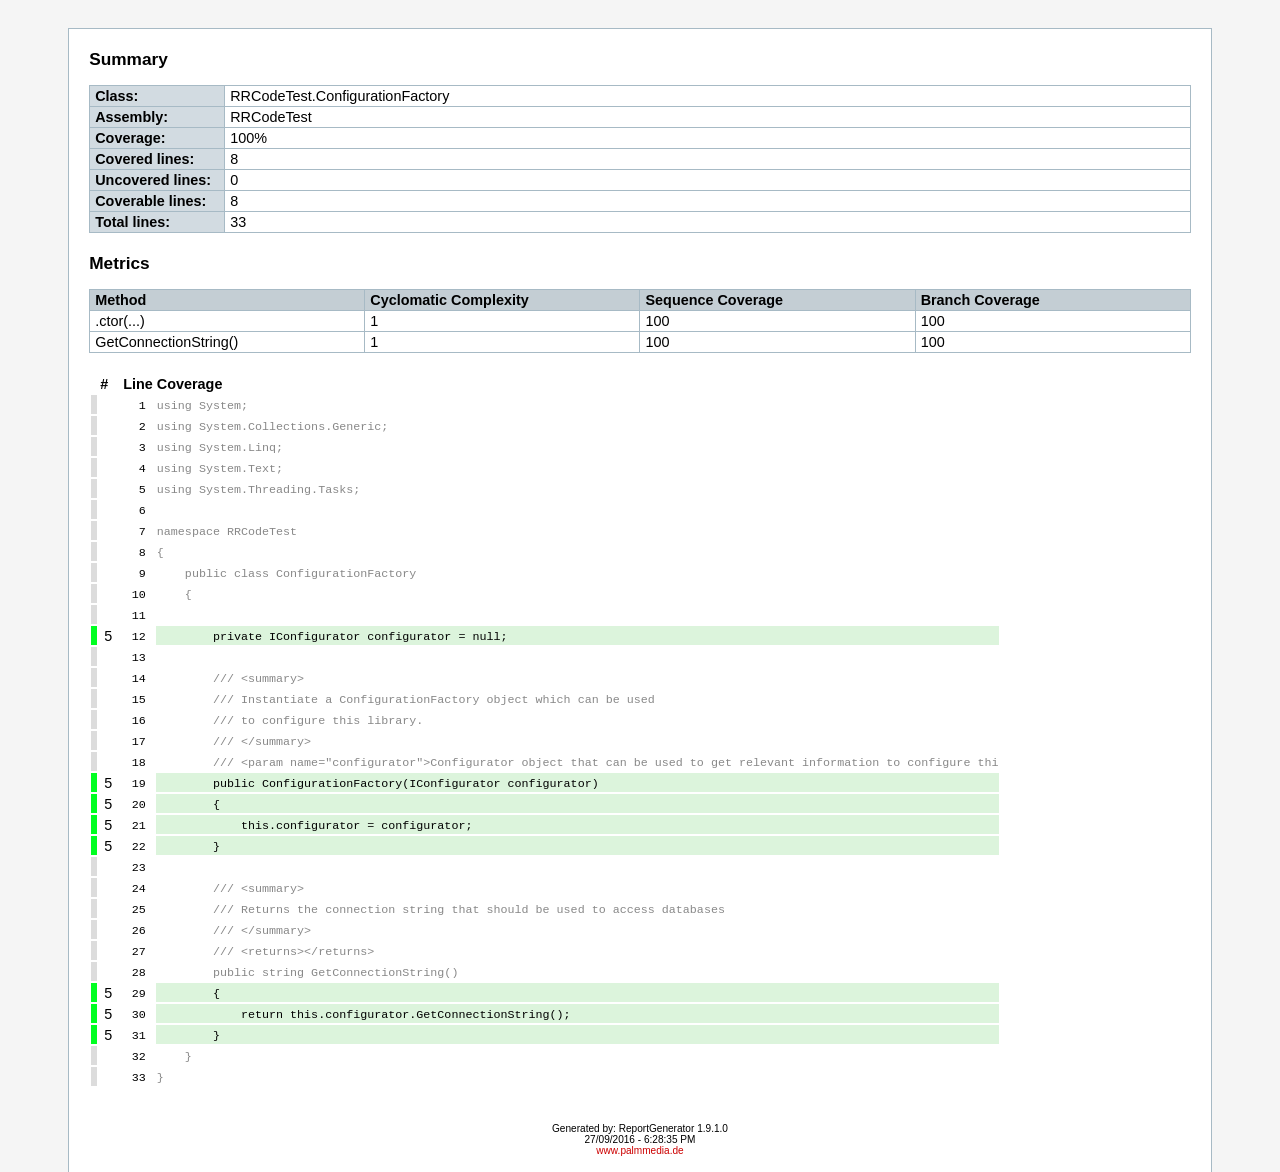
<file: TestCoverage/RRCodeTest_ConfigurationFactory.htm>
<!DOCTYPE html>
<html>
<head>
<meta charset="utf-8" />
<title>RRCodeTest.ConfigurationFactory - Coverage Report</title>
<link rel="stylesheet" type="text/css" href="report.css" />
</head><body><div class="container">
<h1>Summary</h1>
<table class="overview">
<colgroup>
<col width="135" />
<col />
</colgroup>
<tbody>
<tr><th>Class:</th><td>RRCodeTest.ConfigurationFactory</td></tr>
<tr><th>Assembly:</th><td>RRCodeTest</td></tr>
<tr><th>Coverage:</th><td>100%</td></tr>
<tr><th>Covered lines:</th><td>8</td></tr>
<tr><th>Uncovered lines:</th><td>0</td></tr>
<tr><th>Coverable lines:</th><td>8</td></tr>
<tr><th>Total lines:</th><td>33</td></tr>
</tbody>
</table>
<h1>Metrics</h1>
<table class="overview">
<thead><tr><th>Method</th><th>Cyclomatic Complexity</th><th>Sequence Coverage</th><th>Branch Coverage</th></tr></thead>
<tbody>
<tr><td title="System.Void RRCodeTest.ConfigurationFactory::.ctor(RRCodeTest.IConfigurator)">.ctor(...)</td><td>1</td><td>100</td><td>100</td></tr>
<tr><td title="System.String RRCodeTest.ConfigurationFactory::GetConnectionString()">GetConnectionString()</td><td>1</td><td>100</td><td>100</td></tr>
</tbody>
</table>
<h1></h1><h2></h2><table class="lineAnalysis">
<thead><tr><th></th><th>#</th><th>Line</th><th>Coverage</th></tr></thead>
<tbody>
<tr data-coverage="{'AllTestMethods': {'VC': '', 'LVS': 'gray'}}"><td class="gray">&nbsp;</td><td class="leftmargin rightmargin right"></td><td class="rightmargin right"><code>1</code></td><td class="lightgray"><code>using&nbsp;System;</code></td></tr>
<tr data-coverage="{'AllTestMethods': {'VC': '', 'LVS': 'gray'}}"><td class="gray">&nbsp;</td><td class="leftmargin rightmargin right"></td><td class="rightmargin right"><code>2</code></td><td class="lightgray"><code>using&nbsp;System.Collections.Generic;</code></td></tr>
<tr data-coverage="{'AllTestMethods': {'VC': '', 'LVS': 'gray'}}"><td class="gray">&nbsp;</td><td class="leftmargin rightmargin right"></td><td class="rightmargin right"><code>3</code></td><td class="lightgray"><code>using&nbsp;System.Linq;</code></td></tr>
<tr data-coverage="{'AllTestMethods': {'VC': '', 'LVS': 'gray'}}"><td class="gray">&nbsp;</td><td class="leftmargin rightmargin right"></td><td class="rightmargin right"><code>4</code></td><td class="lightgray"><code>using&nbsp;System.Text;</code></td></tr>
<tr data-coverage="{'AllTestMethods': {'VC': '', 'LVS': 'gray'}}"><td class="gray">&nbsp;</td><td class="leftmargin rightmargin right"></td><td class="rightmargin right"><code>5</code></td><td class="lightgray"><code>using&nbsp;System.Threading.Tasks;</code></td></tr>
<tr data-coverage="{'AllTestMethods': {'VC': '', 'LVS': 'gray'}}"><td class="gray">&nbsp;</td><td class="leftmargin rightmargin right"></td><td class="rightmargin right"><code>6</code></td><td class="lightgray"><code></code></td></tr>
<tr data-coverage="{'AllTestMethods': {'VC': '', 'LVS': 'gray'}}"><td class="gray">&nbsp;</td><td class="leftmargin rightmargin right"></td><td class="rightmargin right"><code>7</code></td><td class="lightgray"><code>namespace&nbsp;RRCodeTest</code></td></tr>
<tr data-coverage="{'AllTestMethods': {'VC': '', 'LVS': 'gray'}}"><td class="gray">&nbsp;</td><td class="leftmargin rightmargin right"></td><td class="rightmargin right"><code>8</code></td><td class="lightgray"><code>{</code></td></tr>
<tr data-coverage="{'AllTestMethods': {'VC': '', 'LVS': 'gray'}}"><td class="gray">&nbsp;</td><td class="leftmargin rightmargin right"></td><td class="rightmargin right"><code>9</code></td><td class="lightgray"><code>&nbsp;&nbsp;&nbsp;&nbsp;public&nbsp;class&nbsp;ConfigurationFactory</code></td></tr>
<tr data-coverage="{'AllTestMethods': {'VC': '', 'LVS': 'gray'}}"><td class="gray">&nbsp;</td><td class="leftmargin rightmargin right"></td><td class="rightmargin right"><code>10</code></td><td class="lightgray"><code>&nbsp;&nbsp;&nbsp;&nbsp;{</code></td></tr>
<tr data-coverage="{'AllTestMethods': {'VC': '', 'LVS': 'gray'}}"><td class="gray">&nbsp;</td><td class="leftmargin rightmargin right"></td><td class="rightmargin right"><code>11</code></td><td class="lightgray"><code></code></td></tr>
<tr data-coverage="{'AllTestMethods': {'VC': '5', 'LVS': 'green'}}"><td class="green">&nbsp;</td><td class="leftmargin rightmargin right">5</td><td class="rightmargin right"><code>12</code></td><td class="lightgreen"><code>&nbsp;&nbsp;&nbsp;&nbsp;&nbsp;&nbsp;&nbsp;&nbsp;private&nbsp;IConfigurator&nbsp;configurator&nbsp;=&nbsp;null;</code></td></tr>
<tr data-coverage="{'AllTestMethods': {'VC': '', 'LVS': 'gray'}}"><td class="gray">&nbsp;</td><td class="leftmargin rightmargin right"></td><td class="rightmargin right"><code>13</code></td><td class="lightgray"><code></code></td></tr>
<tr data-coverage="{'AllTestMethods': {'VC': '', 'LVS': 'gray'}}"><td class="gray">&nbsp;</td><td class="leftmargin rightmargin right"></td><td class="rightmargin right"><code>14</code></td><td class="lightgray"><code>&nbsp;&nbsp;&nbsp;&nbsp;&nbsp;&nbsp;&nbsp;&nbsp;///&nbsp;&lt;summary&gt;</code></td></tr>
<tr data-coverage="{'AllTestMethods': {'VC': '', 'LVS': 'gray'}}"><td class="gray">&nbsp;</td><td class="leftmargin rightmargin right"></td><td class="rightmargin right"><code>15</code></td><td class="lightgray"><code>&nbsp;&nbsp;&nbsp;&nbsp;&nbsp;&nbsp;&nbsp;&nbsp;///&nbsp;Instantiate&nbsp;a&nbsp;ConfigurationFactory&nbsp;object&nbsp;which&nbsp;can&nbsp;be&nbsp;used</code></td></tr>
<tr data-coverage="{'AllTestMethods': {'VC': '', 'LVS': 'gray'}}"><td class="gray">&nbsp;</td><td class="leftmargin rightmargin right"></td><td class="rightmargin right"><code>16</code></td><td class="lightgray"><code>&nbsp;&nbsp;&nbsp;&nbsp;&nbsp;&nbsp;&nbsp;&nbsp;///&nbsp;to&nbsp;configure&nbsp;this&nbsp;library.</code></td></tr>
<tr data-coverage="{'AllTestMethods': {'VC': '', 'LVS': 'gray'}}"><td class="gray">&nbsp;</td><td class="leftmargin rightmargin right"></td><td class="rightmargin right"><code>17</code></td><td class="lightgray"><code>&nbsp;&nbsp;&nbsp;&nbsp;&nbsp;&nbsp;&nbsp;&nbsp;///&nbsp;&lt;/summary&gt;</code></td></tr>
<tr data-coverage="{'AllTestMethods': {'VC': '', 'LVS': 'gray'}}"><td class="gray">&nbsp;</td><td class="leftmargin rightmargin right"></td><td class="rightmargin right"><code>18</code></td><td class="lightgray"><code>&nbsp;&nbsp;&nbsp;&nbsp;&nbsp;&nbsp;&nbsp;&nbsp;///&nbsp;&lt;param&nbsp;name=&quot;configurator&quot;&gt;Configurator&nbsp;object&nbsp;that&nbsp;can&nbsp;be&nbsp;used&nbsp;to&nbsp;get&nbsp;relevant&nbsp;information&nbsp;to&nbsp;configure&nbsp;thi</code></td></tr>
<tr data-coverage="{'AllTestMethods': {'VC': '5', 'LVS': 'green'}}"><td class="green">&nbsp;</td><td class="leftmargin rightmargin right">5</td><td class="rightmargin right"><code>19</code></td><td class="lightgreen"><code>&nbsp;&nbsp;&nbsp;&nbsp;&nbsp;&nbsp;&nbsp;&nbsp;public&nbsp;ConfigurationFactory(IConfigurator&nbsp;configurator)</code></td></tr>
<tr data-coverage="{'AllTestMethods': {'VC': '5', 'LVS': 'green'}}"><td class="green">&nbsp;</td><td class="leftmargin rightmargin right">5</td><td class="rightmargin right"><code>20</code></td><td class="lightgreen"><code>&nbsp;&nbsp;&nbsp;&nbsp;&nbsp;&nbsp;&nbsp;&nbsp;{</code></td></tr>
<tr data-coverage="{'AllTestMethods': {'VC': '5', 'LVS': 'green'}}"><td class="green">&nbsp;</td><td class="leftmargin rightmargin right">5</td><td class="rightmargin right"><code>21</code></td><td class="lightgreen"><code>&nbsp;&nbsp;&nbsp;&nbsp;&nbsp;&nbsp;&nbsp;&nbsp;&nbsp;&nbsp;&nbsp;&nbsp;this.configurator&nbsp;=&nbsp;configurator;</code></td></tr>
<tr data-coverage="{'AllTestMethods': {'VC': '5', 'LVS': 'green'}}"><td class="green">&nbsp;</td><td class="leftmargin rightmargin right">5</td><td class="rightmargin right"><code>22</code></td><td class="lightgreen"><code>&nbsp;&nbsp;&nbsp;&nbsp;&nbsp;&nbsp;&nbsp;&nbsp;}</code></td></tr>
<tr data-coverage="{'AllTestMethods': {'VC': '', 'LVS': 'gray'}}"><td class="gray">&nbsp;</td><td class="leftmargin rightmargin right"></td><td class="rightmargin right"><code>23</code></td><td class="lightgray"><code></code></td></tr>
<tr data-coverage="{'AllTestMethods': {'VC': '', 'LVS': 'gray'}}"><td class="gray">&nbsp;</td><td class="leftmargin rightmargin right"></td><td class="rightmargin right"><code>24</code></td><td class="lightgray"><code>&nbsp;&nbsp;&nbsp;&nbsp;&nbsp;&nbsp;&nbsp;&nbsp;///&nbsp;&lt;summary&gt;</code></td></tr>
<tr data-coverage="{'AllTestMethods': {'VC': '', 'LVS': 'gray'}}"><td class="gray">&nbsp;</td><td class="leftmargin rightmargin right"></td><td class="rightmargin right"><code>25</code></td><td class="lightgray"><code>&nbsp;&nbsp;&nbsp;&nbsp;&nbsp;&nbsp;&nbsp;&nbsp;///&nbsp;Returns&nbsp;the&nbsp;connection&nbsp;string&nbsp;that&nbsp;should&nbsp;be&nbsp;used&nbsp;to&nbsp;access&nbsp;databases</code></td></tr>
<tr data-coverage="{'AllTestMethods': {'VC': '', 'LVS': 'gray'}}"><td class="gray">&nbsp;</td><td class="leftmargin rightmargin right"></td><td class="rightmargin right"><code>26</code></td><td class="lightgray"><code>&nbsp;&nbsp;&nbsp;&nbsp;&nbsp;&nbsp;&nbsp;&nbsp;///&nbsp;&lt;/summary&gt;</code></td></tr>
<tr data-coverage="{'AllTestMethods': {'VC': '', 'LVS': 'gray'}}"><td class="gray">&nbsp;</td><td class="leftmargin rightmargin right"></td><td class="rightmargin right"><code>27</code></td><td class="lightgray"><code>&nbsp;&nbsp;&nbsp;&nbsp;&nbsp;&nbsp;&nbsp;&nbsp;///&nbsp;&lt;returns&gt;&lt;/returns&gt;</code></td></tr>
<tr data-coverage="{'AllTestMethods': {'VC': '', 'LVS': 'gray'}}"><td class="gray">&nbsp;</td><td class="leftmargin rightmargin right"></td><td class="rightmargin right"><code>28</code></td><td class="lightgray"><code>&nbsp;&nbsp;&nbsp;&nbsp;&nbsp;&nbsp;&nbsp;&nbsp;public&nbsp;string&nbsp;GetConnectionString()</code></td></tr>
<tr data-coverage="{'AllTestMethods': {'VC': '5', 'LVS': 'green'}}"><td class="green">&nbsp;</td><td class="leftmargin rightmargin right">5</td><td class="rightmargin right"><code>29</code></td><td class="lightgreen"><code>&nbsp;&nbsp;&nbsp;&nbsp;&nbsp;&nbsp;&nbsp;&nbsp;{</code></td></tr>
<tr data-coverage="{'AllTestMethods': {'VC': '5', 'LVS': 'green'}}"><td class="green">&nbsp;</td><td class="leftmargin rightmargin right">5</td><td class="rightmargin right"><code>30</code></td><td class="lightgreen"><code>&nbsp;&nbsp;&nbsp;&nbsp;&nbsp;&nbsp;&nbsp;&nbsp;&nbsp;&nbsp;&nbsp;&nbsp;return&nbsp;this.configurator.GetConnectionString();</code></td></tr>
<tr data-coverage="{'AllTestMethods': {'VC': '5', 'LVS': 'green'}}"><td class="green">&nbsp;</td><td class="leftmargin rightmargin right">5</td><td class="rightmargin right"><code>31</code></td><td class="lightgreen"><code>&nbsp;&nbsp;&nbsp;&nbsp;&nbsp;&nbsp;&nbsp;&nbsp;}</code></td></tr>
<tr data-coverage="{'AllTestMethods': {'VC': '', 'LVS': 'gray'}}"><td class="gray">&nbsp;</td><td class="leftmargin rightmargin right"></td><td class="rightmargin right"><code>32</code></td><td class="lightgray"><code>&nbsp;&nbsp;&nbsp;&nbsp;}</code></td></tr>
<tr data-coverage="{'AllTestMethods': {'VC': '', 'LVS': 'gray'}}"><td class="gray">&nbsp;</td><td class="leftmargin rightmargin right"></td><td class="rightmargin right"><code>33</code></td><td class="lightgray"><code>}</code></td></tr>
</tbody>
</table>
<div class="footer">Generated by: ReportGenerator 1.9.1.0<br />27/09/2016 - 6:28:35 PM<br /><a href="http://www.palmmedia.de">www.palmmedia.de</a></div></div>
<script type="text/javascript" src="combined.js"></script>
</body></html>
</file>
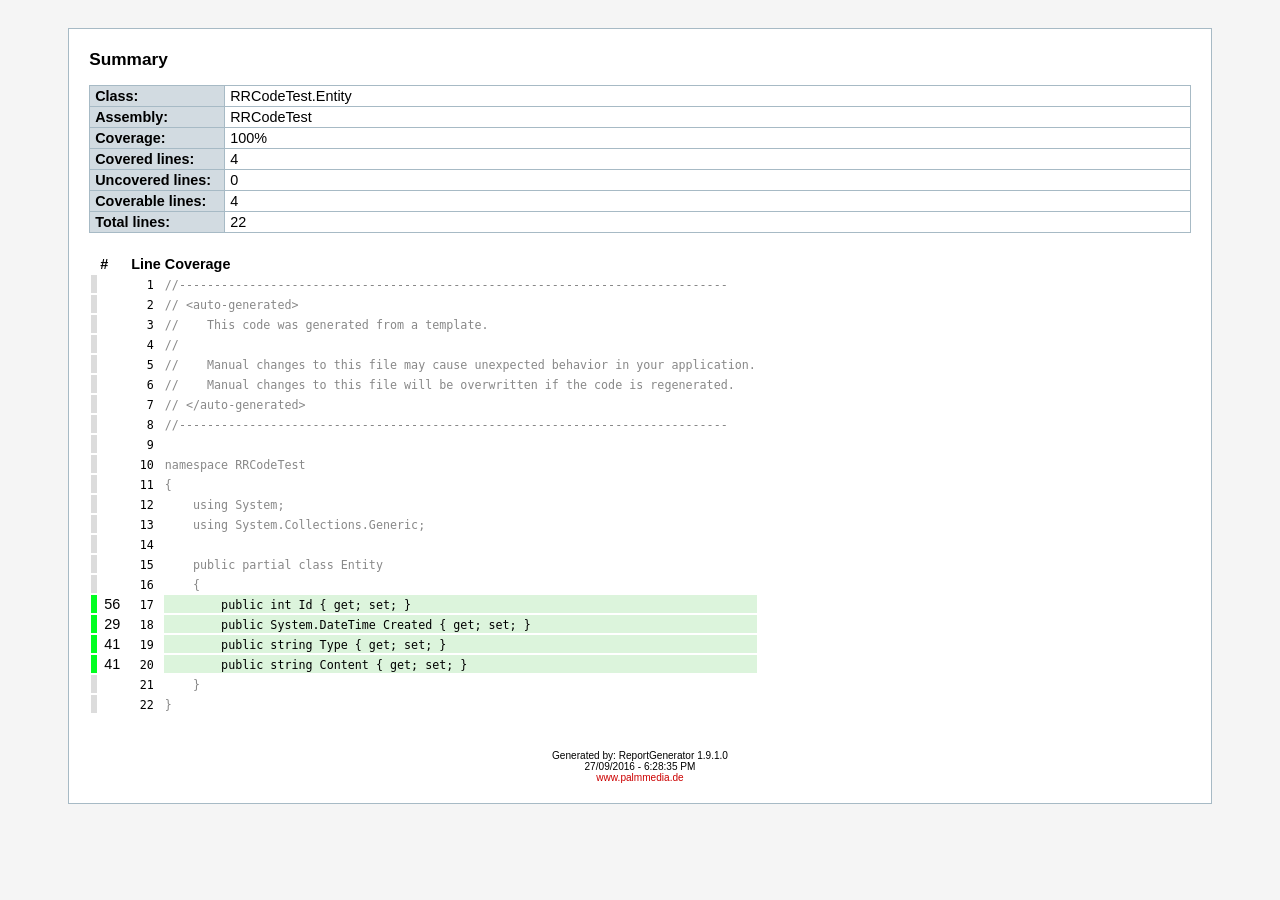
<file: TestCoverage/RRCodeTest_Entity.htm>
<!DOCTYPE html>
<html>
<head>
<meta charset="utf-8" />
<title>RRCodeTest.Entity - Coverage Report</title>
<link rel="stylesheet" type="text/css" href="report.css" />
</head><body><div class="container">
<h1>Summary</h1>
<table class="overview">
<colgroup>
<col width="135" />
<col />
</colgroup>
<tbody>
<tr><th>Class:</th><td>RRCodeTest.Entity</td></tr>
<tr><th>Assembly:</th><td>RRCodeTest</td></tr>
<tr><th>Coverage:</th><td>100%</td></tr>
<tr><th>Covered lines:</th><td>4</td></tr>
<tr><th>Uncovered lines:</th><td>0</td></tr>
<tr><th>Coverable lines:</th><td>4</td></tr>
<tr><th>Total lines:</th><td>22</td></tr>
</tbody>
</table>
<h1></h1><h2></h2><table class="lineAnalysis">
<thead><tr><th></th><th>#</th><th>Line</th><th>Coverage</th></tr></thead>
<tbody>
<tr data-coverage="{'AllTestMethods': {'VC': '', 'LVS': 'gray'}}"><td class="gray">&nbsp;</td><td class="leftmargin rightmargin right"></td><td class="rightmargin right"><code>1</code></td><td class="lightgray"><code>//------------------------------------------------------------------------------</code></td></tr>
<tr data-coverage="{'AllTestMethods': {'VC': '', 'LVS': 'gray'}}"><td class="gray">&nbsp;</td><td class="leftmargin rightmargin right"></td><td class="rightmargin right"><code>2</code></td><td class="lightgray"><code>//&nbsp;&lt;auto-generated&gt;</code></td></tr>
<tr data-coverage="{'AllTestMethods': {'VC': '', 'LVS': 'gray'}}"><td class="gray">&nbsp;</td><td class="leftmargin rightmargin right"></td><td class="rightmargin right"><code>3</code></td><td class="lightgray"><code>//&nbsp;&nbsp;&nbsp;&nbsp;This&nbsp;code&nbsp;was&nbsp;generated&nbsp;from&nbsp;a&nbsp;template.</code></td></tr>
<tr data-coverage="{'AllTestMethods': {'VC': '', 'LVS': 'gray'}}"><td class="gray">&nbsp;</td><td class="leftmargin rightmargin right"></td><td class="rightmargin right"><code>4</code></td><td class="lightgray"><code>//</code></td></tr>
<tr data-coverage="{'AllTestMethods': {'VC': '', 'LVS': 'gray'}}"><td class="gray">&nbsp;</td><td class="leftmargin rightmargin right"></td><td class="rightmargin right"><code>5</code></td><td class="lightgray"><code>//&nbsp;&nbsp;&nbsp;&nbsp;Manual&nbsp;changes&nbsp;to&nbsp;this&nbsp;file&nbsp;may&nbsp;cause&nbsp;unexpected&nbsp;behavior&nbsp;in&nbsp;your&nbsp;application.</code></td></tr>
<tr data-coverage="{'AllTestMethods': {'VC': '', 'LVS': 'gray'}}"><td class="gray">&nbsp;</td><td class="leftmargin rightmargin right"></td><td class="rightmargin right"><code>6</code></td><td class="lightgray"><code>//&nbsp;&nbsp;&nbsp;&nbsp;Manual&nbsp;changes&nbsp;to&nbsp;this&nbsp;file&nbsp;will&nbsp;be&nbsp;overwritten&nbsp;if&nbsp;the&nbsp;code&nbsp;is&nbsp;regenerated.</code></td></tr>
<tr data-coverage="{'AllTestMethods': {'VC': '', 'LVS': 'gray'}}"><td class="gray">&nbsp;</td><td class="leftmargin rightmargin right"></td><td class="rightmargin right"><code>7</code></td><td class="lightgray"><code>//&nbsp;&lt;/auto-generated&gt;</code></td></tr>
<tr data-coverage="{'AllTestMethods': {'VC': '', 'LVS': 'gray'}}"><td class="gray">&nbsp;</td><td class="leftmargin rightmargin right"></td><td class="rightmargin right"><code>8</code></td><td class="lightgray"><code>//------------------------------------------------------------------------------</code></td></tr>
<tr data-coverage="{'AllTestMethods': {'VC': '', 'LVS': 'gray'}}"><td class="gray">&nbsp;</td><td class="leftmargin rightmargin right"></td><td class="rightmargin right"><code>9</code></td><td class="lightgray"><code></code></td></tr>
<tr data-coverage="{'AllTestMethods': {'VC': '', 'LVS': 'gray'}}"><td class="gray">&nbsp;</td><td class="leftmargin rightmargin right"></td><td class="rightmargin right"><code>10</code></td><td class="lightgray"><code>namespace&nbsp;RRCodeTest</code></td></tr>
<tr data-coverage="{'AllTestMethods': {'VC': '', 'LVS': 'gray'}}"><td class="gray">&nbsp;</td><td class="leftmargin rightmargin right"></td><td class="rightmargin right"><code>11</code></td><td class="lightgray"><code>{</code></td></tr>
<tr data-coverage="{'AllTestMethods': {'VC': '', 'LVS': 'gray'}}"><td class="gray">&nbsp;</td><td class="leftmargin rightmargin right"></td><td class="rightmargin right"><code>12</code></td><td class="lightgray"><code>&nbsp;&nbsp;&nbsp;&nbsp;using&nbsp;System;</code></td></tr>
<tr data-coverage="{'AllTestMethods': {'VC': '', 'LVS': 'gray'}}"><td class="gray">&nbsp;</td><td class="leftmargin rightmargin right"></td><td class="rightmargin right"><code>13</code></td><td class="lightgray"><code>&nbsp;&nbsp;&nbsp;&nbsp;using&nbsp;System.Collections.Generic;</code></td></tr>
<tr data-coverage="{'AllTestMethods': {'VC': '', 'LVS': 'gray'}}"><td class="gray">&nbsp;</td><td class="leftmargin rightmargin right"></td><td class="rightmargin right"><code>14</code></td><td class="lightgray"><code></code></td></tr>
<tr data-coverage="{'AllTestMethods': {'VC': '', 'LVS': 'gray'}}"><td class="gray">&nbsp;</td><td class="leftmargin rightmargin right"></td><td class="rightmargin right"><code>15</code></td><td class="lightgray"><code>&nbsp;&nbsp;&nbsp;&nbsp;public&nbsp;partial&nbsp;class&nbsp;Entity</code></td></tr>
<tr data-coverage="{'AllTestMethods': {'VC': '', 'LVS': 'gray'}}"><td class="gray">&nbsp;</td><td class="leftmargin rightmargin right"></td><td class="rightmargin right"><code>16</code></td><td class="lightgray"><code>&nbsp;&nbsp;&nbsp;&nbsp;{</code></td></tr>
<tr data-coverage="{'AllTestMethods': {'VC': '56', 'LVS': 'green'}}"><td class="green">&nbsp;</td><td class="leftmargin rightmargin right">56</td><td class="rightmargin right"><code>17</code></td><td class="lightgreen"><code>&nbsp;&nbsp;&nbsp;&nbsp;&nbsp;&nbsp;&nbsp;&nbsp;public&nbsp;int&nbsp;Id&nbsp;{&nbsp;get;&nbsp;set;&nbsp;}</code></td></tr>
<tr data-coverage="{'AllTestMethods': {'VC': '29', 'LVS': 'green'}}"><td class="green">&nbsp;</td><td class="leftmargin rightmargin right">29</td><td class="rightmargin right"><code>18</code></td><td class="lightgreen"><code>&nbsp;&nbsp;&nbsp;&nbsp;&nbsp;&nbsp;&nbsp;&nbsp;public&nbsp;System.DateTime&nbsp;Created&nbsp;{&nbsp;get;&nbsp;set;&nbsp;}</code></td></tr>
<tr data-coverage="{'AllTestMethods': {'VC': '41', 'LVS': 'green'}}"><td class="green">&nbsp;</td><td class="leftmargin rightmargin right">41</td><td class="rightmargin right"><code>19</code></td><td class="lightgreen"><code>&nbsp;&nbsp;&nbsp;&nbsp;&nbsp;&nbsp;&nbsp;&nbsp;public&nbsp;string&nbsp;Type&nbsp;{&nbsp;get;&nbsp;set;&nbsp;}</code></td></tr>
<tr data-coverage="{'AllTestMethods': {'VC': '41', 'LVS': 'green'}}"><td class="green">&nbsp;</td><td class="leftmargin rightmargin right">41</td><td class="rightmargin right"><code>20</code></td><td class="lightgreen"><code>&nbsp;&nbsp;&nbsp;&nbsp;&nbsp;&nbsp;&nbsp;&nbsp;public&nbsp;string&nbsp;Content&nbsp;{&nbsp;get;&nbsp;set;&nbsp;}</code></td></tr>
<tr data-coverage="{'AllTestMethods': {'VC': '', 'LVS': 'gray'}}"><td class="gray">&nbsp;</td><td class="leftmargin rightmargin right"></td><td class="rightmargin right"><code>21</code></td><td class="lightgray"><code>&nbsp;&nbsp;&nbsp;&nbsp;}</code></td></tr>
<tr data-coverage="{'AllTestMethods': {'VC': '', 'LVS': 'gray'}}"><td class="gray">&nbsp;</td><td class="leftmargin rightmargin right"></td><td class="rightmargin right"><code>22</code></td><td class="lightgray"><code>}</code></td></tr>
</tbody>
</table>
<div class="footer">Generated by: ReportGenerator 1.9.1.0<br />27/09/2016 - 6:28:35 PM<br /><a href="http://www.palmmedia.de">www.palmmedia.de</a></div></div>
<script type="text/javascript" src="combined.js"></script>
</body></html>
</file>
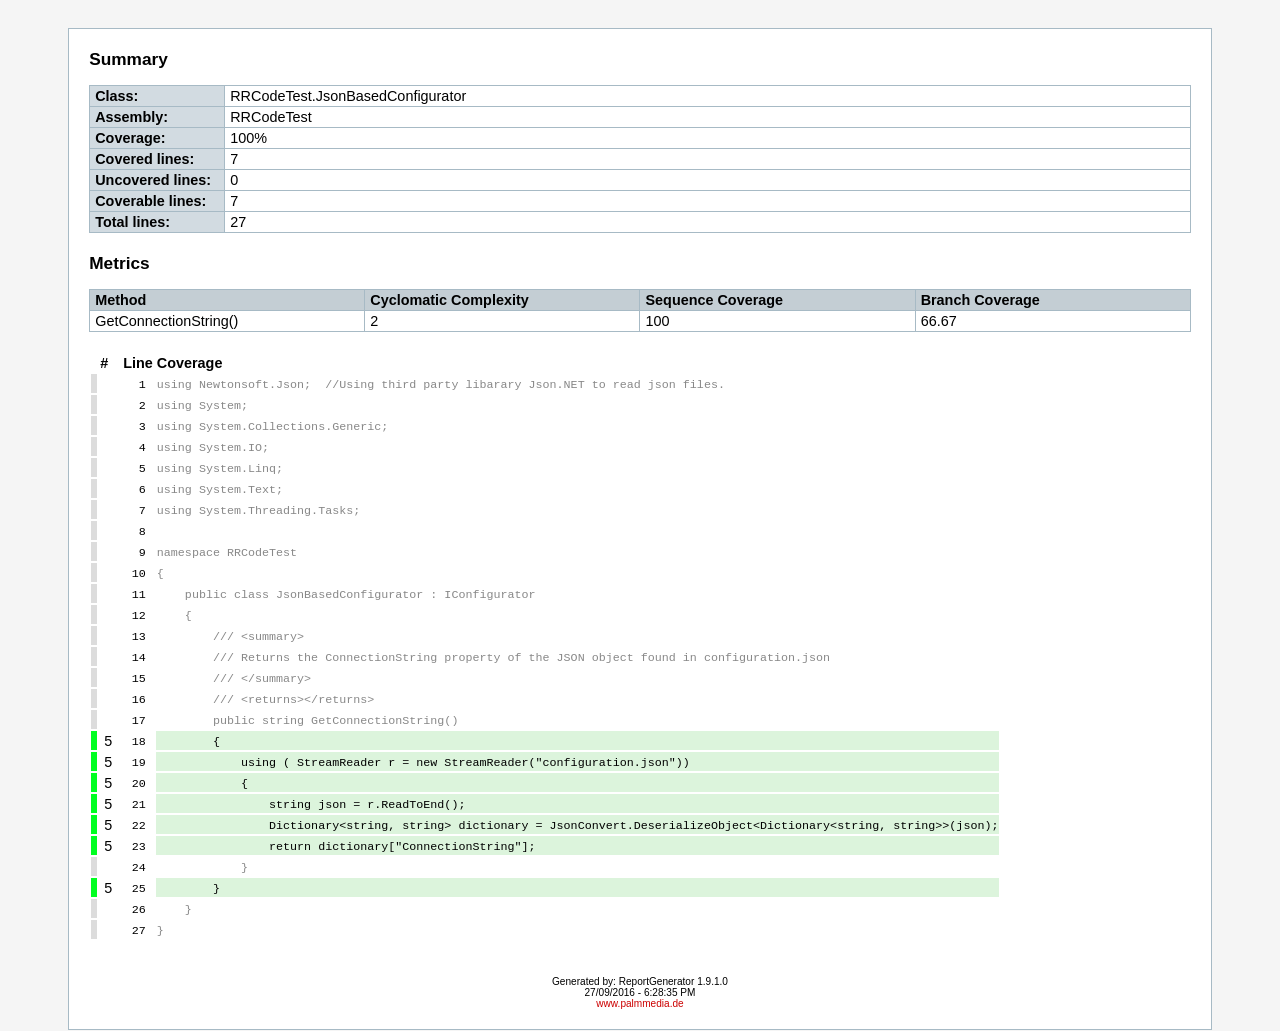
<file: TestCoverage/RRCodeTest_JsonBasedConfigurator.htm>
<!DOCTYPE html>
<html>
<head>
<meta charset="utf-8" />
<title>RRCodeTest.JsonBasedConfigurator - Coverage Report</title>
<link rel="stylesheet" type="text/css" href="report.css" />
</head><body><div class="container">
<h1>Summary</h1>
<table class="overview">
<colgroup>
<col width="135" />
<col />
</colgroup>
<tbody>
<tr><th>Class:</th><td>RRCodeTest.JsonBasedConfigurator</td></tr>
<tr><th>Assembly:</th><td>RRCodeTest</td></tr>
<tr><th>Coverage:</th><td>100%</td></tr>
<tr><th>Covered lines:</th><td>7</td></tr>
<tr><th>Uncovered lines:</th><td>0</td></tr>
<tr><th>Coverable lines:</th><td>7</td></tr>
<tr><th>Total lines:</th><td>27</td></tr>
</tbody>
</table>
<h1>Metrics</h1>
<table class="overview">
<thead><tr><th>Method</th><th>Cyclomatic Complexity</th><th>Sequence Coverage</th><th>Branch Coverage</th></tr></thead>
<tbody>
<tr><td title="System.String RRCodeTest.JsonBasedConfigurator::GetConnectionString()">GetConnectionString()</td><td>2</td><td>100</td><td>66.67</td></tr>
</tbody>
</table>
<h1></h1><h2></h2><table class="lineAnalysis">
<thead><tr><th></th><th>#</th><th>Line</th><th>Coverage</th></tr></thead>
<tbody>
<tr data-coverage="{'AllTestMethods': {'VC': '', 'LVS': 'gray'}}"><td class="gray">&nbsp;</td><td class="leftmargin rightmargin right"></td><td class="rightmargin right"><code>1</code></td><td class="lightgray"><code>using&nbsp;Newtonsoft.Json;&nbsp;&nbsp;//Using&nbsp;third&nbsp;party&nbsp;libarary&nbsp;Json.NET&nbsp;to&nbsp;read&nbsp;json&nbsp;files.</code></td></tr>
<tr data-coverage="{'AllTestMethods': {'VC': '', 'LVS': 'gray'}}"><td class="gray">&nbsp;</td><td class="leftmargin rightmargin right"></td><td class="rightmargin right"><code>2</code></td><td class="lightgray"><code>using&nbsp;System;</code></td></tr>
<tr data-coverage="{'AllTestMethods': {'VC': '', 'LVS': 'gray'}}"><td class="gray">&nbsp;</td><td class="leftmargin rightmargin right"></td><td class="rightmargin right"><code>3</code></td><td class="lightgray"><code>using&nbsp;System.Collections.Generic;</code></td></tr>
<tr data-coverage="{'AllTestMethods': {'VC': '', 'LVS': 'gray'}}"><td class="gray">&nbsp;</td><td class="leftmargin rightmargin right"></td><td class="rightmargin right"><code>4</code></td><td class="lightgray"><code>using&nbsp;System.IO;</code></td></tr>
<tr data-coverage="{'AllTestMethods': {'VC': '', 'LVS': 'gray'}}"><td class="gray">&nbsp;</td><td class="leftmargin rightmargin right"></td><td class="rightmargin right"><code>5</code></td><td class="lightgray"><code>using&nbsp;System.Linq;</code></td></tr>
<tr data-coverage="{'AllTestMethods': {'VC': '', 'LVS': 'gray'}}"><td class="gray">&nbsp;</td><td class="leftmargin rightmargin right"></td><td class="rightmargin right"><code>6</code></td><td class="lightgray"><code>using&nbsp;System.Text;</code></td></tr>
<tr data-coverage="{'AllTestMethods': {'VC': '', 'LVS': 'gray'}}"><td class="gray">&nbsp;</td><td class="leftmargin rightmargin right"></td><td class="rightmargin right"><code>7</code></td><td class="lightgray"><code>using&nbsp;System.Threading.Tasks;</code></td></tr>
<tr data-coverage="{'AllTestMethods': {'VC': '', 'LVS': 'gray'}}"><td class="gray">&nbsp;</td><td class="leftmargin rightmargin right"></td><td class="rightmargin right"><code>8</code></td><td class="lightgray"><code></code></td></tr>
<tr data-coverage="{'AllTestMethods': {'VC': '', 'LVS': 'gray'}}"><td class="gray">&nbsp;</td><td class="leftmargin rightmargin right"></td><td class="rightmargin right"><code>9</code></td><td class="lightgray"><code>namespace&nbsp;RRCodeTest</code></td></tr>
<tr data-coverage="{'AllTestMethods': {'VC': '', 'LVS': 'gray'}}"><td class="gray">&nbsp;</td><td class="leftmargin rightmargin right"></td><td class="rightmargin right"><code>10</code></td><td class="lightgray"><code>{</code></td></tr>
<tr data-coverage="{'AllTestMethods': {'VC': '', 'LVS': 'gray'}}"><td class="gray">&nbsp;</td><td class="leftmargin rightmargin right"></td><td class="rightmargin right"><code>11</code></td><td class="lightgray"><code>&nbsp;&nbsp;&nbsp;&nbsp;public&nbsp;class&nbsp;JsonBasedConfigurator&nbsp;:&nbsp;IConfigurator</code></td></tr>
<tr data-coverage="{'AllTestMethods': {'VC': '', 'LVS': 'gray'}}"><td class="gray">&nbsp;</td><td class="leftmargin rightmargin right"></td><td class="rightmargin right"><code>12</code></td><td class="lightgray"><code>&nbsp;&nbsp;&nbsp;&nbsp;{</code></td></tr>
<tr data-coverage="{'AllTestMethods': {'VC': '', 'LVS': 'gray'}}"><td class="gray">&nbsp;</td><td class="leftmargin rightmargin right"></td><td class="rightmargin right"><code>13</code></td><td class="lightgray"><code>&nbsp;&nbsp;&nbsp;&nbsp;&nbsp;&nbsp;&nbsp;&nbsp;///&nbsp;&lt;summary&gt;</code></td></tr>
<tr data-coverage="{'AllTestMethods': {'VC': '', 'LVS': 'gray'}}"><td class="gray">&nbsp;</td><td class="leftmargin rightmargin right"></td><td class="rightmargin right"><code>14</code></td><td class="lightgray"><code>&nbsp;&nbsp;&nbsp;&nbsp;&nbsp;&nbsp;&nbsp;&nbsp;///&nbsp;Returns&nbsp;the&nbsp;ConnectionString&nbsp;property&nbsp;of&nbsp;the&nbsp;JSON&nbsp;object&nbsp;found&nbsp;in&nbsp;configuration.json</code></td></tr>
<tr data-coverage="{'AllTestMethods': {'VC': '', 'LVS': 'gray'}}"><td class="gray">&nbsp;</td><td class="leftmargin rightmargin right"></td><td class="rightmargin right"><code>15</code></td><td class="lightgray"><code>&nbsp;&nbsp;&nbsp;&nbsp;&nbsp;&nbsp;&nbsp;&nbsp;///&nbsp;&lt;/summary&gt;</code></td></tr>
<tr data-coverage="{'AllTestMethods': {'VC': '', 'LVS': 'gray'}}"><td class="gray">&nbsp;</td><td class="leftmargin rightmargin right"></td><td class="rightmargin right"><code>16</code></td><td class="lightgray"><code>&nbsp;&nbsp;&nbsp;&nbsp;&nbsp;&nbsp;&nbsp;&nbsp;///&nbsp;&lt;returns&gt;&lt;/returns&gt;</code></td></tr>
<tr data-coverage="{'AllTestMethods': {'VC': '', 'LVS': 'gray'}}"><td class="gray">&nbsp;</td><td class="leftmargin rightmargin right"></td><td class="rightmargin right"><code>17</code></td><td class="lightgray"><code>&nbsp;&nbsp;&nbsp;&nbsp;&nbsp;&nbsp;&nbsp;&nbsp;public&nbsp;string&nbsp;GetConnectionString()</code></td></tr>
<tr data-coverage="{'AllTestMethods': {'VC': '5', 'LVS': 'green'}}"><td class="green">&nbsp;</td><td class="leftmargin rightmargin right">5</td><td class="rightmargin right"><code>18</code></td><td class="lightgreen"><code>&nbsp;&nbsp;&nbsp;&nbsp;&nbsp;&nbsp;&nbsp;&nbsp;{</code></td></tr>
<tr data-coverage="{'AllTestMethods': {'VC': '5', 'LVS': 'green'}}"><td class="green">&nbsp;</td><td class="leftmargin rightmargin right">5</td><td class="rightmargin right"><code>19</code></td><td class="lightgreen"><code>&nbsp;&nbsp;&nbsp;&nbsp;&nbsp;&nbsp;&nbsp;&nbsp;&nbsp;&nbsp;&nbsp;&nbsp;using&nbsp;(&nbsp;StreamReader&nbsp;r&nbsp;=&nbsp;new&nbsp;StreamReader(&quot;configuration.json&quot;))</code></td></tr>
<tr data-coverage="{'AllTestMethods': {'VC': '5', 'LVS': 'green'}}"><td class="green">&nbsp;</td><td class="leftmargin rightmargin right">5</td><td class="rightmargin right"><code>20</code></td><td class="lightgreen"><code>&nbsp;&nbsp;&nbsp;&nbsp;&nbsp;&nbsp;&nbsp;&nbsp;&nbsp;&nbsp;&nbsp;&nbsp;{</code></td></tr>
<tr data-coverage="{'AllTestMethods': {'VC': '5', 'LVS': 'green'}}"><td class="green">&nbsp;</td><td class="leftmargin rightmargin right">5</td><td class="rightmargin right"><code>21</code></td><td class="lightgreen"><code>&nbsp;&nbsp;&nbsp;&nbsp;&nbsp;&nbsp;&nbsp;&nbsp;&nbsp;&nbsp;&nbsp;&nbsp;&nbsp;&nbsp;&nbsp;&nbsp;string&nbsp;json&nbsp;=&nbsp;r.ReadToEnd();</code></td></tr>
<tr data-coverage="{'AllTestMethods': {'VC': '5', 'LVS': 'green'}}"><td class="green">&nbsp;</td><td class="leftmargin rightmargin right">5</td><td class="rightmargin right"><code>22</code></td><td class="lightgreen"><code>&nbsp;&nbsp;&nbsp;&nbsp;&nbsp;&nbsp;&nbsp;&nbsp;&nbsp;&nbsp;&nbsp;&nbsp;&nbsp;&nbsp;&nbsp;&nbsp;Dictionary&lt;string,&nbsp;string&gt;&nbsp;dictionary&nbsp;=&nbsp;JsonConvert.DeserializeObject&lt;Dictionary&lt;string,&nbsp;string&gt;&gt;(json);</code></td></tr>
<tr data-coverage="{'AllTestMethods': {'VC': '5', 'LVS': 'green'}}"><td class="green">&nbsp;</td><td class="leftmargin rightmargin right">5</td><td class="rightmargin right"><code>23</code></td><td class="lightgreen"><code>&nbsp;&nbsp;&nbsp;&nbsp;&nbsp;&nbsp;&nbsp;&nbsp;&nbsp;&nbsp;&nbsp;&nbsp;&nbsp;&nbsp;&nbsp;&nbsp;return&nbsp;dictionary[&quot;ConnectionString&quot;];</code></td></tr>
<tr data-coverage="{'AllTestMethods': {'VC': '', 'LVS': 'gray'}}"><td class="gray">&nbsp;</td><td class="leftmargin rightmargin right"></td><td class="rightmargin right"><code>24</code></td><td class="lightgray"><code>&nbsp;&nbsp;&nbsp;&nbsp;&nbsp;&nbsp;&nbsp;&nbsp;&nbsp;&nbsp;&nbsp;&nbsp;}</code></td></tr>
<tr data-coverage="{'AllTestMethods': {'VC': '5', 'LVS': 'green'}}"><td class="green">&nbsp;</td><td class="leftmargin rightmargin right">5</td><td class="rightmargin right"><code>25</code></td><td class="lightgreen"><code>&nbsp;&nbsp;&nbsp;&nbsp;&nbsp;&nbsp;&nbsp;&nbsp;}</code></td></tr>
<tr data-coverage="{'AllTestMethods': {'VC': '', 'LVS': 'gray'}}"><td class="gray">&nbsp;</td><td class="leftmargin rightmargin right"></td><td class="rightmargin right"><code>26</code></td><td class="lightgray"><code>&nbsp;&nbsp;&nbsp;&nbsp;}</code></td></tr>
<tr data-coverage="{'AllTestMethods': {'VC': '', 'LVS': 'gray'}}"><td class="gray">&nbsp;</td><td class="leftmargin rightmargin right"></td><td class="rightmargin right"><code>27</code></td><td class="lightgray"><code>}</code></td></tr>
</tbody>
</table>
<div class="footer">Generated by: ReportGenerator 1.9.1.0<br />27/09/2016 - 6:28:35 PM<br /><a href="http://www.palmmedia.de">www.palmmedia.de</a></div></div>
<script type="text/javascript" src="combined.js"></script>
</body></html>
</file>
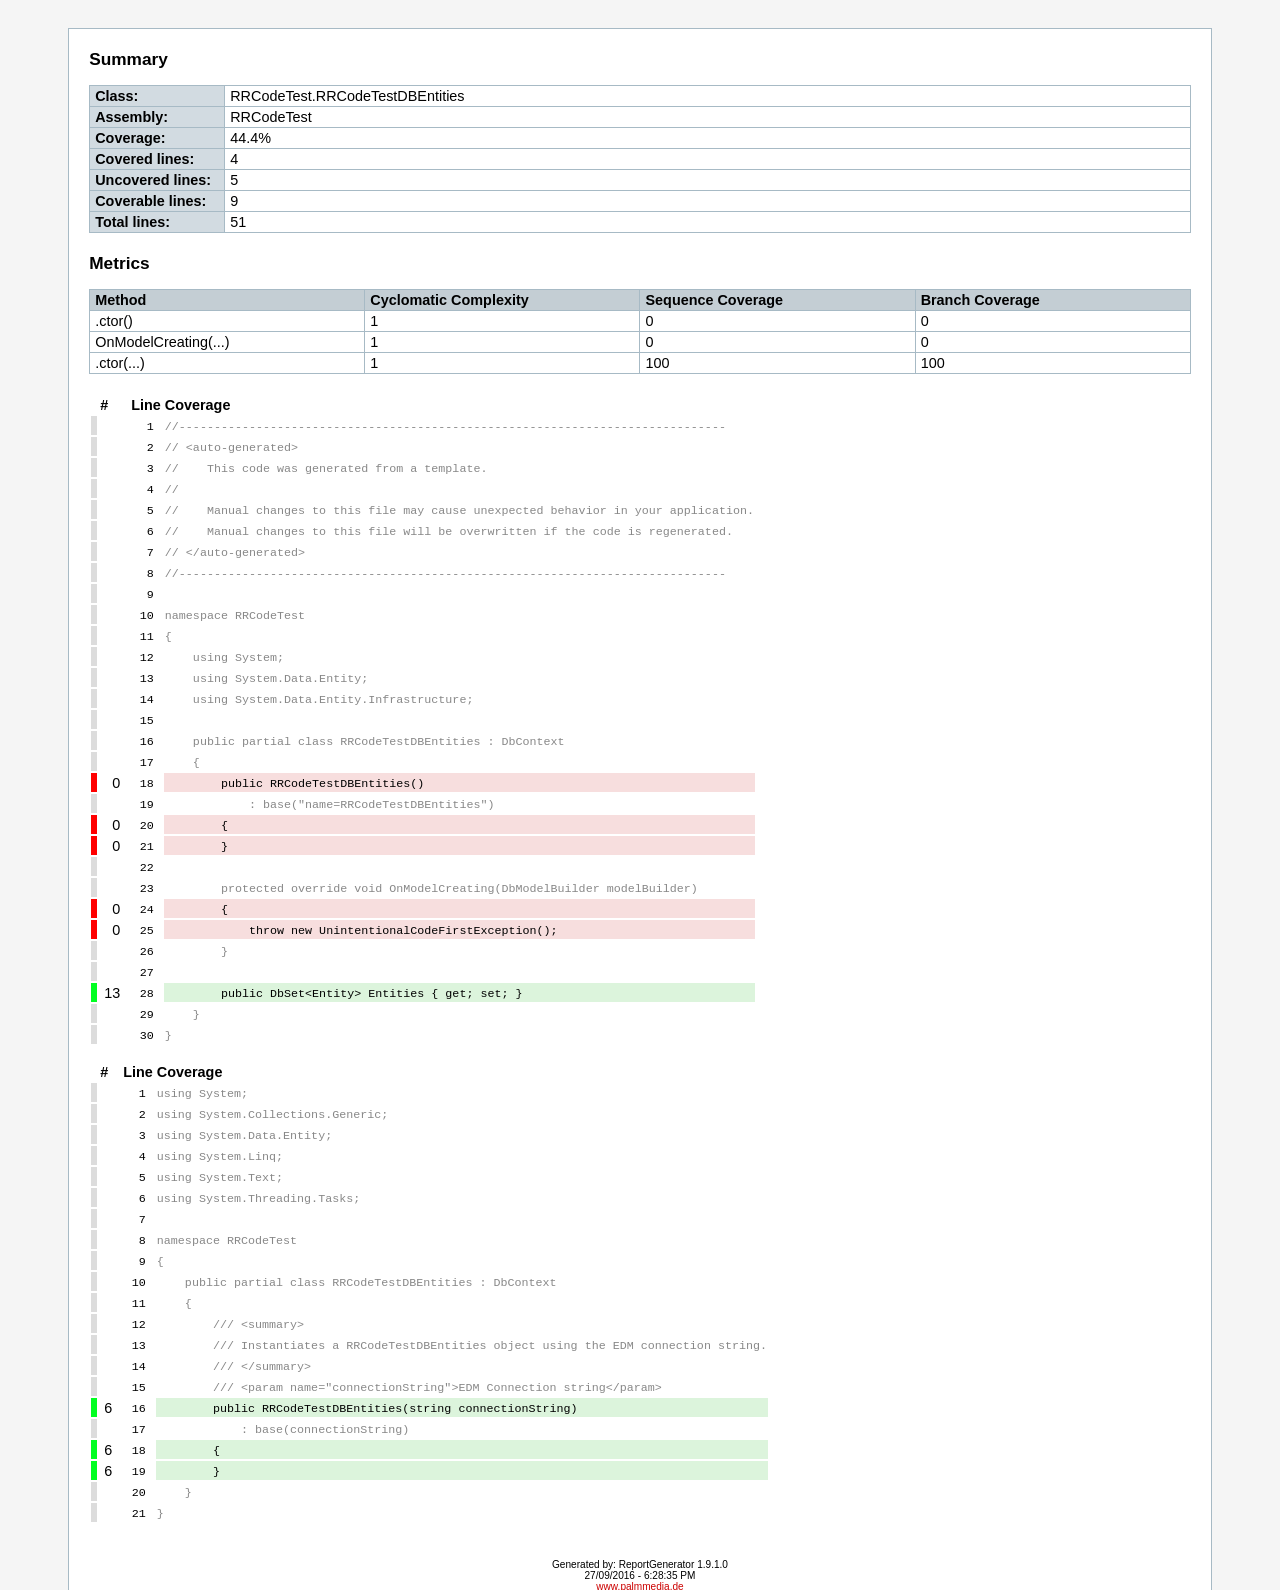
<file: TestCoverage/RRCodeTest_RRCodeTestDBEntities.htm>
<!DOCTYPE html>
<html>
<head>
<meta charset="utf-8" />
<title>RRCodeTest.RRCodeTestDBEntities - Coverage Report</title>
<link rel="stylesheet" type="text/css" href="report.css" />
</head><body><div class="container">
<h1>Summary</h1>
<table class="overview">
<colgroup>
<col width="135" />
<col />
</colgroup>
<tbody>
<tr><th>Class:</th><td>RRCodeTest.RRCodeTestDBEntities</td></tr>
<tr><th>Assembly:</th><td>RRCodeTest</td></tr>
<tr><th>Coverage:</th><td>44.4%</td></tr>
<tr><th>Covered lines:</th><td>4</td></tr>
<tr><th>Uncovered lines:</th><td>5</td></tr>
<tr><th>Coverable lines:</th><td>9</td></tr>
<tr><th>Total lines:</th><td>51</td></tr>
</tbody>
</table>
<h1>Metrics</h1>
<table class="overview">
<thead><tr><th>Method</th><th>Cyclomatic Complexity</th><th>Sequence Coverage</th><th>Branch Coverage</th></tr></thead>
<tbody>
<tr><td title="System.Void RRCodeTest.RRCodeTestDBEntities::.ctor()">.ctor()</td><td>1</td><td>0</td><td>0</td></tr>
<tr><td title="System.Void RRCodeTest.RRCodeTestDBEntities::OnModelCreating(System.Data.Entity.DbModelBuilder)">OnModelCreating(...)</td><td>1</td><td>0</td><td>0</td></tr>
<tr><td title="System.Void RRCodeTest.RRCodeTestDBEntities::.ctor(System.String)">.ctor(...)</td><td>1</td><td>100</td><td>100</td></tr>
</tbody>
</table>
<h1></h1><h2></h2><table class="lineAnalysis">
<thead><tr><th></th><th>#</th><th>Line</th><th>Coverage</th></tr></thead>
<tbody>
<tr data-coverage="{'AllTestMethods': {'VC': '', 'LVS': 'gray'}}"><td class="gray">&nbsp;</td><td class="leftmargin rightmargin right"></td><td class="rightmargin right"><code>1</code></td><td class="lightgray"><code>//------------------------------------------------------------------------------</code></td></tr>
<tr data-coverage="{'AllTestMethods': {'VC': '', 'LVS': 'gray'}}"><td class="gray">&nbsp;</td><td class="leftmargin rightmargin right"></td><td class="rightmargin right"><code>2</code></td><td class="lightgray"><code>//&nbsp;&lt;auto-generated&gt;</code></td></tr>
<tr data-coverage="{'AllTestMethods': {'VC': '', 'LVS': 'gray'}}"><td class="gray">&nbsp;</td><td class="leftmargin rightmargin right"></td><td class="rightmargin right"><code>3</code></td><td class="lightgray"><code>//&nbsp;&nbsp;&nbsp;&nbsp;This&nbsp;code&nbsp;was&nbsp;generated&nbsp;from&nbsp;a&nbsp;template.</code></td></tr>
<tr data-coverage="{'AllTestMethods': {'VC': '', 'LVS': 'gray'}}"><td class="gray">&nbsp;</td><td class="leftmargin rightmargin right"></td><td class="rightmargin right"><code>4</code></td><td class="lightgray"><code>//</code></td></tr>
<tr data-coverage="{'AllTestMethods': {'VC': '', 'LVS': 'gray'}}"><td class="gray">&nbsp;</td><td class="leftmargin rightmargin right"></td><td class="rightmargin right"><code>5</code></td><td class="lightgray"><code>//&nbsp;&nbsp;&nbsp;&nbsp;Manual&nbsp;changes&nbsp;to&nbsp;this&nbsp;file&nbsp;may&nbsp;cause&nbsp;unexpected&nbsp;behavior&nbsp;in&nbsp;your&nbsp;application.</code></td></tr>
<tr data-coverage="{'AllTestMethods': {'VC': '', 'LVS': 'gray'}}"><td class="gray">&nbsp;</td><td class="leftmargin rightmargin right"></td><td class="rightmargin right"><code>6</code></td><td class="lightgray"><code>//&nbsp;&nbsp;&nbsp;&nbsp;Manual&nbsp;changes&nbsp;to&nbsp;this&nbsp;file&nbsp;will&nbsp;be&nbsp;overwritten&nbsp;if&nbsp;the&nbsp;code&nbsp;is&nbsp;regenerated.</code></td></tr>
<tr data-coverage="{'AllTestMethods': {'VC': '', 'LVS': 'gray'}}"><td class="gray">&nbsp;</td><td class="leftmargin rightmargin right"></td><td class="rightmargin right"><code>7</code></td><td class="lightgray"><code>//&nbsp;&lt;/auto-generated&gt;</code></td></tr>
<tr data-coverage="{'AllTestMethods': {'VC': '', 'LVS': 'gray'}}"><td class="gray">&nbsp;</td><td class="leftmargin rightmargin right"></td><td class="rightmargin right"><code>8</code></td><td class="lightgray"><code>//------------------------------------------------------------------------------</code></td></tr>
<tr data-coverage="{'AllTestMethods': {'VC': '', 'LVS': 'gray'}}"><td class="gray">&nbsp;</td><td class="leftmargin rightmargin right"></td><td class="rightmargin right"><code>9</code></td><td class="lightgray"><code></code></td></tr>
<tr data-coverage="{'AllTestMethods': {'VC': '', 'LVS': 'gray'}}"><td class="gray">&nbsp;</td><td class="leftmargin rightmargin right"></td><td class="rightmargin right"><code>10</code></td><td class="lightgray"><code>namespace&nbsp;RRCodeTest</code></td></tr>
<tr data-coverage="{'AllTestMethods': {'VC': '', 'LVS': 'gray'}}"><td class="gray">&nbsp;</td><td class="leftmargin rightmargin right"></td><td class="rightmargin right"><code>11</code></td><td class="lightgray"><code>{</code></td></tr>
<tr data-coverage="{'AllTestMethods': {'VC': '', 'LVS': 'gray'}}"><td class="gray">&nbsp;</td><td class="leftmargin rightmargin right"></td><td class="rightmargin right"><code>12</code></td><td class="lightgray"><code>&nbsp;&nbsp;&nbsp;&nbsp;using&nbsp;System;</code></td></tr>
<tr data-coverage="{'AllTestMethods': {'VC': '', 'LVS': 'gray'}}"><td class="gray">&nbsp;</td><td class="leftmargin rightmargin right"></td><td class="rightmargin right"><code>13</code></td><td class="lightgray"><code>&nbsp;&nbsp;&nbsp;&nbsp;using&nbsp;System.Data.Entity;</code></td></tr>
<tr data-coverage="{'AllTestMethods': {'VC': '', 'LVS': 'gray'}}"><td class="gray">&nbsp;</td><td class="leftmargin rightmargin right"></td><td class="rightmargin right"><code>14</code></td><td class="lightgray"><code>&nbsp;&nbsp;&nbsp;&nbsp;using&nbsp;System.Data.Entity.Infrastructure;</code></td></tr>
<tr data-coverage="{'AllTestMethods': {'VC': '', 'LVS': 'gray'}}"><td class="gray">&nbsp;</td><td class="leftmargin rightmargin right"></td><td class="rightmargin right"><code>15</code></td><td class="lightgray"><code></code></td></tr>
<tr data-coverage="{'AllTestMethods': {'VC': '', 'LVS': 'gray'}}"><td class="gray">&nbsp;</td><td class="leftmargin rightmargin right"></td><td class="rightmargin right"><code>16</code></td><td class="lightgray"><code>&nbsp;&nbsp;&nbsp;&nbsp;public&nbsp;partial&nbsp;class&nbsp;RRCodeTestDBEntities&nbsp;:&nbsp;DbContext</code></td></tr>
<tr data-coverage="{'AllTestMethods': {'VC': '', 'LVS': 'gray'}}"><td class="gray">&nbsp;</td><td class="leftmargin rightmargin right"></td><td class="rightmargin right"><code>17</code></td><td class="lightgray"><code>&nbsp;&nbsp;&nbsp;&nbsp;{</code></td></tr>
<tr data-coverage="{'AllTestMethods': {'VC': '0', 'LVS': 'red'}}"><td class="red">&nbsp;</td><td class="leftmargin rightmargin right">0</td><td class="rightmargin right"><code>18</code></td><td class="lightred"><code>&nbsp;&nbsp;&nbsp;&nbsp;&nbsp;&nbsp;&nbsp;&nbsp;public&nbsp;RRCodeTestDBEntities()</code></td></tr>
<tr data-coverage="{'AllTestMethods': {'VC': '', 'LVS': 'gray'}}"><td class="gray">&nbsp;</td><td class="leftmargin rightmargin right"></td><td class="rightmargin right"><code>19</code></td><td class="lightgray"><code>&nbsp;&nbsp;&nbsp;&nbsp;&nbsp;&nbsp;&nbsp;&nbsp;&nbsp;&nbsp;&nbsp;&nbsp;:&nbsp;base(&quot;name=RRCodeTestDBEntities&quot;)</code></td></tr>
<tr data-coverage="{'AllTestMethods': {'VC': '0', 'LVS': 'red'}}"><td class="red">&nbsp;</td><td class="leftmargin rightmargin right">0</td><td class="rightmargin right"><code>20</code></td><td class="lightred"><code>&nbsp;&nbsp;&nbsp;&nbsp;&nbsp;&nbsp;&nbsp;&nbsp;{</code></td></tr>
<tr data-coverage="{'AllTestMethods': {'VC': '0', 'LVS': 'red'}}"><td class="red">&nbsp;</td><td class="leftmargin rightmargin right">0</td><td class="rightmargin right"><code>21</code></td><td class="lightred"><code>&nbsp;&nbsp;&nbsp;&nbsp;&nbsp;&nbsp;&nbsp;&nbsp;}</code></td></tr>
<tr data-coverage="{'AllTestMethods': {'VC': '', 'LVS': 'gray'}}"><td class="gray">&nbsp;</td><td class="leftmargin rightmargin right"></td><td class="rightmargin right"><code>22</code></td><td class="lightgray"><code></code></td></tr>
<tr data-coverage="{'AllTestMethods': {'VC': '', 'LVS': 'gray'}}"><td class="gray">&nbsp;</td><td class="leftmargin rightmargin right"></td><td class="rightmargin right"><code>23</code></td><td class="lightgray"><code>&nbsp;&nbsp;&nbsp;&nbsp;&nbsp;&nbsp;&nbsp;&nbsp;protected&nbsp;override&nbsp;void&nbsp;OnModelCreating(DbModelBuilder&nbsp;modelBuilder)</code></td></tr>
<tr data-coverage="{'AllTestMethods': {'VC': '0', 'LVS': 'red'}}"><td class="red">&nbsp;</td><td class="leftmargin rightmargin right">0</td><td class="rightmargin right"><code>24</code></td><td class="lightred"><code>&nbsp;&nbsp;&nbsp;&nbsp;&nbsp;&nbsp;&nbsp;&nbsp;{</code></td></tr>
<tr data-coverage="{'AllTestMethods': {'VC': '0', 'LVS': 'red'}}"><td class="red">&nbsp;</td><td class="leftmargin rightmargin right">0</td><td class="rightmargin right"><code>25</code></td><td class="lightred"><code>&nbsp;&nbsp;&nbsp;&nbsp;&nbsp;&nbsp;&nbsp;&nbsp;&nbsp;&nbsp;&nbsp;&nbsp;throw&nbsp;new&nbsp;UnintentionalCodeFirstException();</code></td></tr>
<tr data-coverage="{'AllTestMethods': {'VC': '', 'LVS': 'gray'}}"><td class="gray">&nbsp;</td><td class="leftmargin rightmargin right"></td><td class="rightmargin right"><code>26</code></td><td class="lightgray"><code>&nbsp;&nbsp;&nbsp;&nbsp;&nbsp;&nbsp;&nbsp;&nbsp;}</code></td></tr>
<tr data-coverage="{'AllTestMethods': {'VC': '', 'LVS': 'gray'}}"><td class="gray">&nbsp;</td><td class="leftmargin rightmargin right"></td><td class="rightmargin right"><code>27</code></td><td class="lightgray"><code></code></td></tr>
<tr data-coverage="{'AllTestMethods': {'VC': '13', 'LVS': 'green'}}"><td class="green">&nbsp;</td><td class="leftmargin rightmargin right">13</td><td class="rightmargin right"><code>28</code></td><td class="lightgreen"><code>&nbsp;&nbsp;&nbsp;&nbsp;&nbsp;&nbsp;&nbsp;&nbsp;public&nbsp;DbSet&lt;Entity&gt;&nbsp;Entities&nbsp;{&nbsp;get;&nbsp;set;&nbsp;}</code></td></tr>
<tr data-coverage="{'AllTestMethods': {'VC': '', 'LVS': 'gray'}}"><td class="gray">&nbsp;</td><td class="leftmargin rightmargin right"></td><td class="rightmargin right"><code>29</code></td><td class="lightgray"><code>&nbsp;&nbsp;&nbsp;&nbsp;}</code></td></tr>
<tr data-coverage="{'AllTestMethods': {'VC': '', 'LVS': 'gray'}}"><td class="gray">&nbsp;</td><td class="leftmargin rightmargin right"></td><td class="rightmargin right"><code>30</code></td><td class="lightgray"><code>}</code></td></tr>
</tbody>
</table>
<h2></h2><table class="lineAnalysis">
<thead><tr><th></th><th>#</th><th>Line</th><th>Coverage</th></tr></thead>
<tbody>
<tr data-coverage="{'AllTestMethods': {'VC': '', 'LVS': 'gray'}}"><td class="gray">&nbsp;</td><td class="leftmargin rightmargin right"></td><td class="rightmargin right"><code>1</code></td><td class="lightgray"><code>using&nbsp;System;</code></td></tr>
<tr data-coverage="{'AllTestMethods': {'VC': '', 'LVS': 'gray'}}"><td class="gray">&nbsp;</td><td class="leftmargin rightmargin right"></td><td class="rightmargin right"><code>2</code></td><td class="lightgray"><code>using&nbsp;System.Collections.Generic;</code></td></tr>
<tr data-coverage="{'AllTestMethods': {'VC': '', 'LVS': 'gray'}}"><td class="gray">&nbsp;</td><td class="leftmargin rightmargin right"></td><td class="rightmargin right"><code>3</code></td><td class="lightgray"><code>using&nbsp;System.Data.Entity;</code></td></tr>
<tr data-coverage="{'AllTestMethods': {'VC': '', 'LVS': 'gray'}}"><td class="gray">&nbsp;</td><td class="leftmargin rightmargin right"></td><td class="rightmargin right"><code>4</code></td><td class="lightgray"><code>using&nbsp;System.Linq;</code></td></tr>
<tr data-coverage="{'AllTestMethods': {'VC': '', 'LVS': 'gray'}}"><td class="gray">&nbsp;</td><td class="leftmargin rightmargin right"></td><td class="rightmargin right"><code>5</code></td><td class="lightgray"><code>using&nbsp;System.Text;</code></td></tr>
<tr data-coverage="{'AllTestMethods': {'VC': '', 'LVS': 'gray'}}"><td class="gray">&nbsp;</td><td class="leftmargin rightmargin right"></td><td class="rightmargin right"><code>6</code></td><td class="lightgray"><code>using&nbsp;System.Threading.Tasks;</code></td></tr>
<tr data-coverage="{'AllTestMethods': {'VC': '', 'LVS': 'gray'}}"><td class="gray">&nbsp;</td><td class="leftmargin rightmargin right"></td><td class="rightmargin right"><code>7</code></td><td class="lightgray"><code></code></td></tr>
<tr data-coverage="{'AllTestMethods': {'VC': '', 'LVS': 'gray'}}"><td class="gray">&nbsp;</td><td class="leftmargin rightmargin right"></td><td class="rightmargin right"><code>8</code></td><td class="lightgray"><code>namespace&nbsp;RRCodeTest</code></td></tr>
<tr data-coverage="{'AllTestMethods': {'VC': '', 'LVS': 'gray'}}"><td class="gray">&nbsp;</td><td class="leftmargin rightmargin right"></td><td class="rightmargin right"><code>9</code></td><td class="lightgray"><code>{</code></td></tr>
<tr data-coverage="{'AllTestMethods': {'VC': '', 'LVS': 'gray'}}"><td class="gray">&nbsp;</td><td class="leftmargin rightmargin right"></td><td class="rightmargin right"><code>10</code></td><td class="lightgray"><code>&nbsp;&nbsp;&nbsp;&nbsp;public&nbsp;partial&nbsp;class&nbsp;RRCodeTestDBEntities&nbsp;:&nbsp;DbContext</code></td></tr>
<tr data-coverage="{'AllTestMethods': {'VC': '', 'LVS': 'gray'}}"><td class="gray">&nbsp;</td><td class="leftmargin rightmargin right"></td><td class="rightmargin right"><code>11</code></td><td class="lightgray"><code>&nbsp;&nbsp;&nbsp;&nbsp;{</code></td></tr>
<tr data-coverage="{'AllTestMethods': {'VC': '', 'LVS': 'gray'}}"><td class="gray">&nbsp;</td><td class="leftmargin rightmargin right"></td><td class="rightmargin right"><code>12</code></td><td class="lightgray"><code>&nbsp;&nbsp;&nbsp;&nbsp;&nbsp;&nbsp;&nbsp;&nbsp;///&nbsp;&lt;summary&gt;</code></td></tr>
<tr data-coverage="{'AllTestMethods': {'VC': '', 'LVS': 'gray'}}"><td class="gray">&nbsp;</td><td class="leftmargin rightmargin right"></td><td class="rightmargin right"><code>13</code></td><td class="lightgray"><code>&nbsp;&nbsp;&nbsp;&nbsp;&nbsp;&nbsp;&nbsp;&nbsp;///&nbsp;Instantiates&nbsp;a&nbsp;RRCodeTestDBEntities&nbsp;object&nbsp;using&nbsp;the&nbsp;EDM&nbsp;connection&nbsp;string.</code></td></tr>
<tr data-coverage="{'AllTestMethods': {'VC': '', 'LVS': 'gray'}}"><td class="gray">&nbsp;</td><td class="leftmargin rightmargin right"></td><td class="rightmargin right"><code>14</code></td><td class="lightgray"><code>&nbsp;&nbsp;&nbsp;&nbsp;&nbsp;&nbsp;&nbsp;&nbsp;///&nbsp;&lt;/summary&gt;</code></td></tr>
<tr data-coverage="{'AllTestMethods': {'VC': '', 'LVS': 'gray'}}"><td class="gray">&nbsp;</td><td class="leftmargin rightmargin right"></td><td class="rightmargin right"><code>15</code></td><td class="lightgray"><code>&nbsp;&nbsp;&nbsp;&nbsp;&nbsp;&nbsp;&nbsp;&nbsp;///&nbsp;&lt;param&nbsp;name=&quot;connectionString&quot;&gt;EDM&nbsp;Connection&nbsp;string&lt;/param&gt;</code></td></tr>
<tr data-coverage="{'AllTestMethods': {'VC': '6', 'LVS': 'green'}}"><td class="green">&nbsp;</td><td class="leftmargin rightmargin right">6</td><td class="rightmargin right"><code>16</code></td><td class="lightgreen"><code>&nbsp;&nbsp;&nbsp;&nbsp;&nbsp;&nbsp;&nbsp;&nbsp;public&nbsp;RRCodeTestDBEntities(string&nbsp;connectionString)</code></td></tr>
<tr data-coverage="{'AllTestMethods': {'VC': '', 'LVS': 'gray'}}"><td class="gray">&nbsp;</td><td class="leftmargin rightmargin right"></td><td class="rightmargin right"><code>17</code></td><td class="lightgray"><code>&nbsp;&nbsp;&nbsp;&nbsp;&nbsp;&nbsp;&nbsp;&nbsp;&nbsp;&nbsp;&nbsp;&nbsp;:&nbsp;base(connectionString)</code></td></tr>
<tr data-coverage="{'AllTestMethods': {'VC': '6', 'LVS': 'green'}}"><td class="green">&nbsp;</td><td class="leftmargin rightmargin right">6</td><td class="rightmargin right"><code>18</code></td><td class="lightgreen"><code>&nbsp;&nbsp;&nbsp;&nbsp;&nbsp;&nbsp;&nbsp;&nbsp;{</code></td></tr>
<tr data-coverage="{'AllTestMethods': {'VC': '6', 'LVS': 'green'}}"><td class="green">&nbsp;</td><td class="leftmargin rightmargin right">6</td><td class="rightmargin right"><code>19</code></td><td class="lightgreen"><code>&nbsp;&nbsp;&nbsp;&nbsp;&nbsp;&nbsp;&nbsp;&nbsp;}</code></td></tr>
<tr data-coverage="{'AllTestMethods': {'VC': '', 'LVS': 'gray'}}"><td class="gray">&nbsp;</td><td class="leftmargin rightmargin right"></td><td class="rightmargin right"><code>20</code></td><td class="lightgray"><code>&nbsp;&nbsp;&nbsp;&nbsp;}</code></td></tr>
<tr data-coverage="{'AllTestMethods': {'VC': '', 'LVS': 'gray'}}"><td class="gray">&nbsp;</td><td class="leftmargin rightmargin right"></td><td class="rightmargin right"><code>21</code></td><td class="lightgray"><code>}</code></td></tr>
</tbody>
</table>
<div class="footer">Generated by: ReportGenerator 1.9.1.0<br />27/09/2016 - 6:28:35 PM<br /><a href="http://www.palmmedia.de">www.palmmedia.de</a></div></div>
<script type="text/javascript" src="combined.js"></script>
</body></html>
</file>
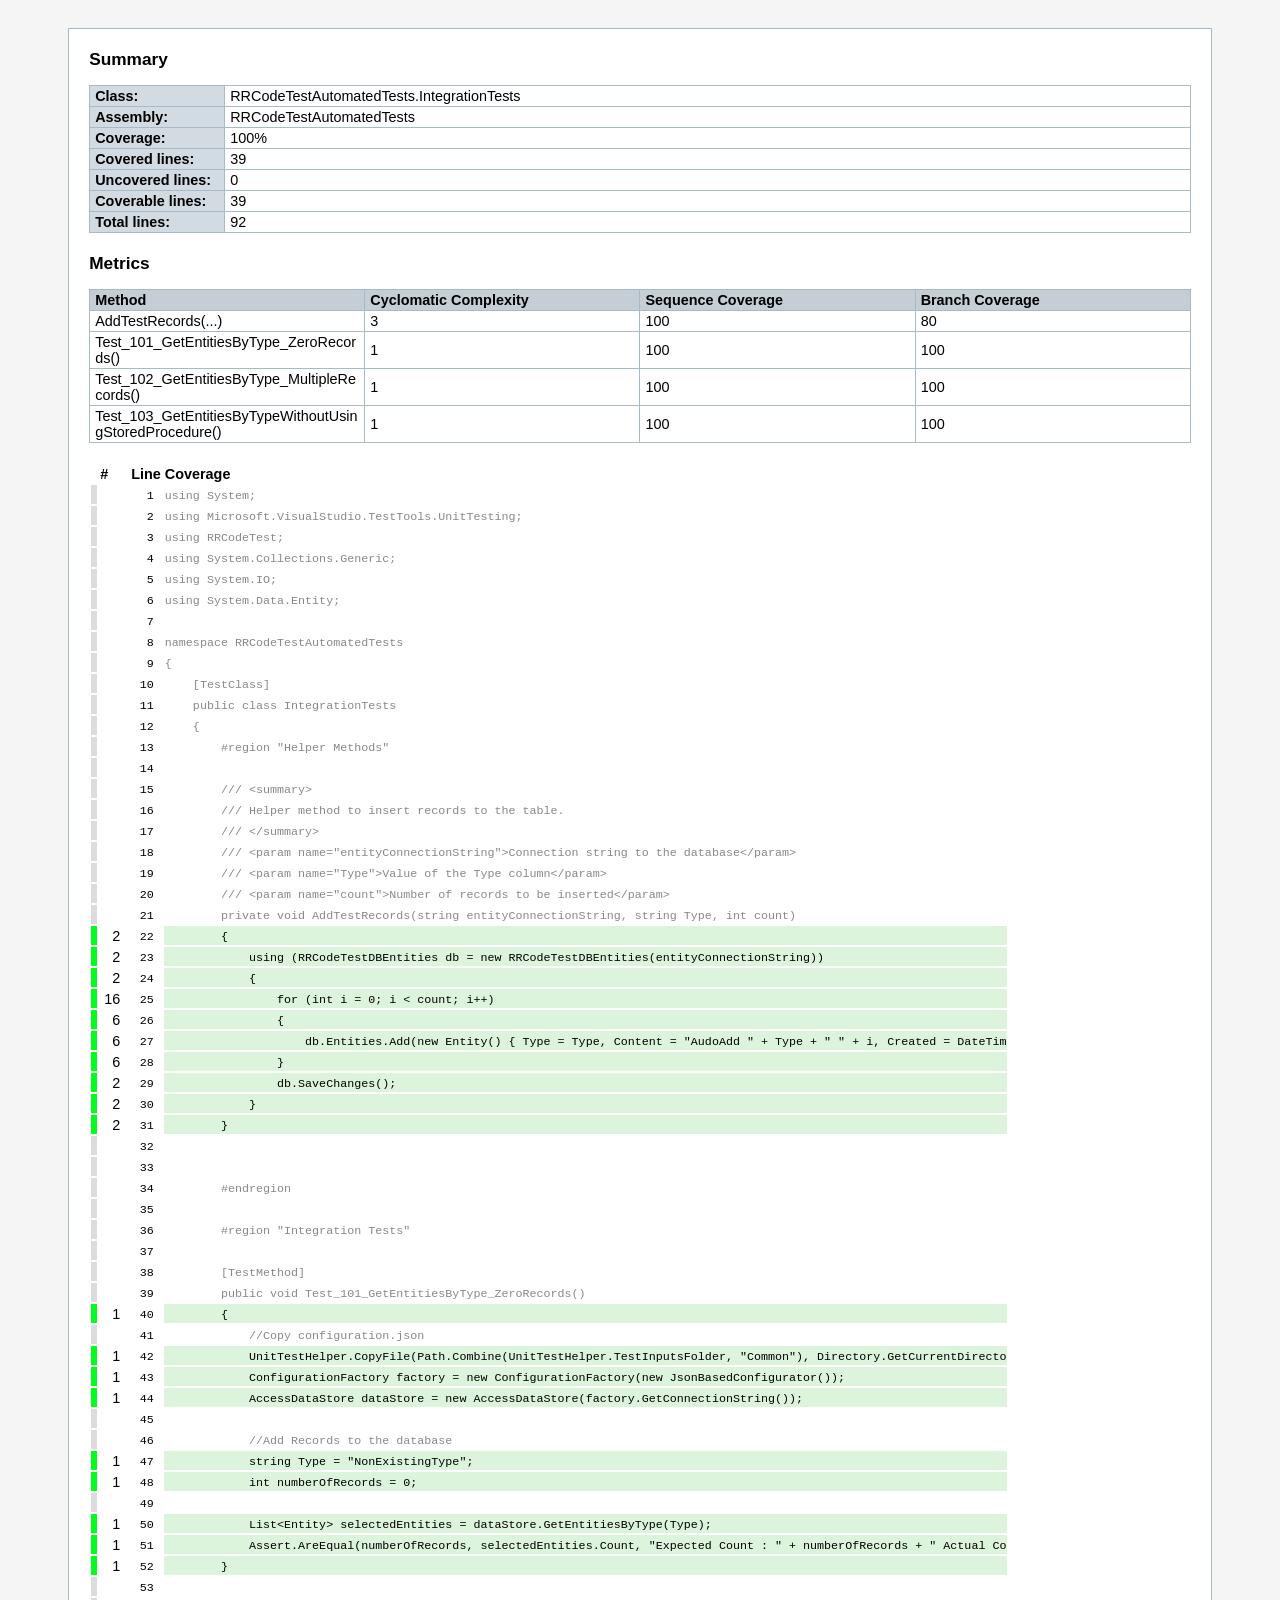
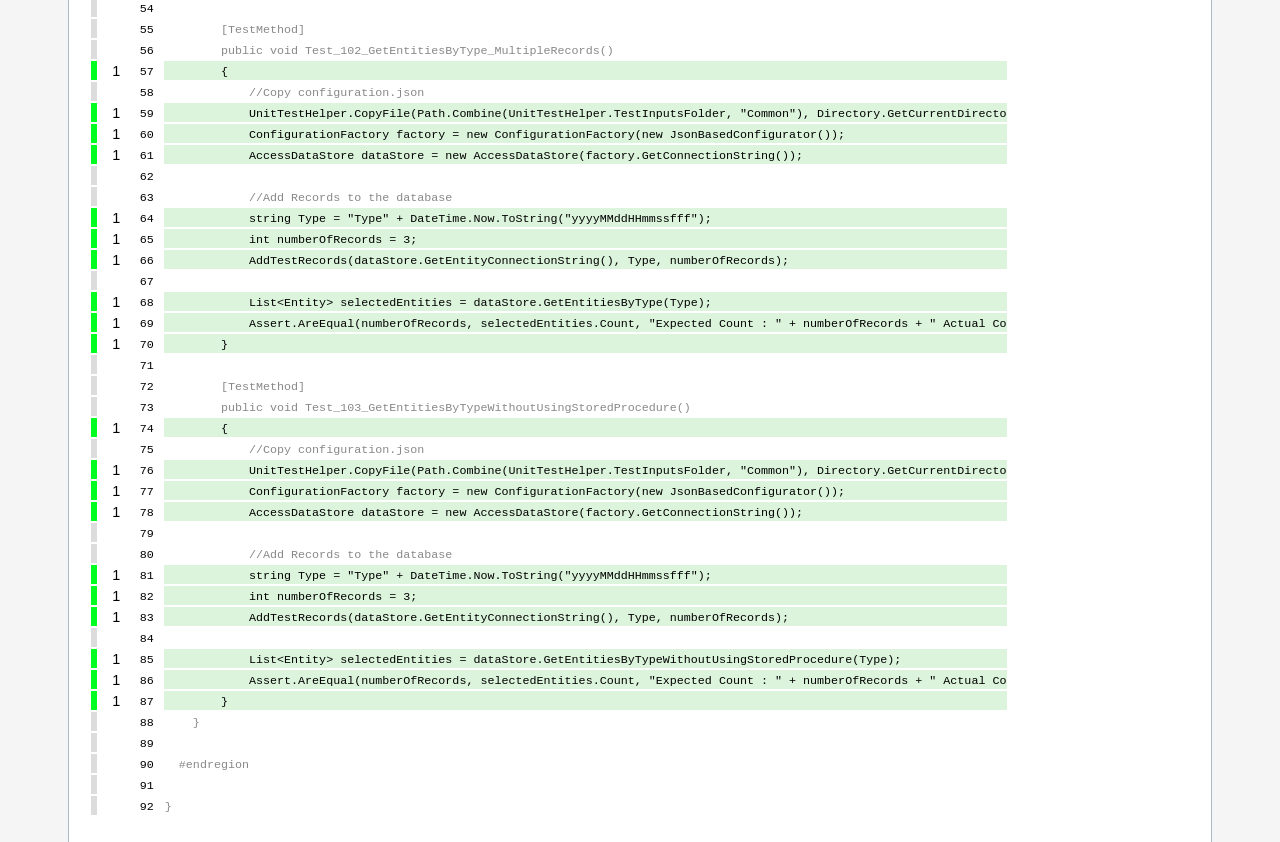
<file: TestCoverage/RRCodeTestAutomatedTests_IntegrationTests.htm>
<!DOCTYPE html>
<html>
<head>
<meta charset="utf-8" />
<title>RRCodeTestAutomatedTests.IntegrationTests - Coverage Report</title>
<link rel="stylesheet" type="text/css" href="report.css" />
</head><body><div class="container">
<h1>Summary</h1>
<table class="overview">
<colgroup>
<col width="135" />
<col />
</colgroup>
<tbody>
<tr><th>Class:</th><td>RRCodeTestAutomatedTests.IntegrationTests</td></tr>
<tr><th>Assembly:</th><td>RRCodeTestAutomatedTests</td></tr>
<tr><th>Coverage:</th><td>100%</td></tr>
<tr><th>Covered lines:</th><td>39</td></tr>
<tr><th>Uncovered lines:</th><td>0</td></tr>
<tr><th>Coverable lines:</th><td>39</td></tr>
<tr><th>Total lines:</th><td>92</td></tr>
</tbody>
</table>
<h1>Metrics</h1>
<table class="overview">
<thead><tr><th>Method</th><th>Cyclomatic Complexity</th><th>Sequence Coverage</th><th>Branch Coverage</th></tr></thead>
<tbody>
<tr><td title="System.Void RRCodeTestAutomatedTests.IntegrationTests::AddTestRecords(System.String,System.String,System.Int32)">AddTestRecords(...)</td><td>3</td><td>100</td><td>80</td></tr>
<tr><td title="System.Void RRCodeTestAutomatedTests.IntegrationTests::Test_101_GetEntitiesByType_ZeroRecords()">Test_101_GetEntitiesByType_ZeroRecords()</td><td>1</td><td>100</td><td>100</td></tr>
<tr><td title="System.Void RRCodeTestAutomatedTests.IntegrationTests::Test_102_GetEntitiesByType_MultipleRecords()">Test_102_GetEntitiesByType_MultipleRecords()</td><td>1</td><td>100</td><td>100</td></tr>
<tr><td title="System.Void RRCodeTestAutomatedTests.IntegrationTests::Test_103_GetEntitiesByTypeWithoutUsingStoredProcedure()">Test_103_GetEntitiesByTypeWithoutUsingStoredProcedure()</td><td>1</td><td>100</td><td>100</td></tr>
</tbody>
</table>
<h1></h1><h2></h2><table class="lineAnalysis">
<thead><tr><th></th><th>#</th><th>Line</th><th>Coverage</th></tr></thead>
<tbody>
<tr data-coverage="{'AllTestMethods': {'VC': '', 'LVS': 'gray'}}"><td class="gray">&nbsp;</td><td class="leftmargin rightmargin right"></td><td class="rightmargin right"><code>1</code></td><td class="lightgray"><code>using&nbsp;System;</code></td></tr>
<tr data-coverage="{'AllTestMethods': {'VC': '', 'LVS': 'gray'}}"><td class="gray">&nbsp;</td><td class="leftmargin rightmargin right"></td><td class="rightmargin right"><code>2</code></td><td class="lightgray"><code>using&nbsp;Microsoft.VisualStudio.TestTools.UnitTesting;</code></td></tr>
<tr data-coverage="{'AllTestMethods': {'VC': '', 'LVS': 'gray'}}"><td class="gray">&nbsp;</td><td class="leftmargin rightmargin right"></td><td class="rightmargin right"><code>3</code></td><td class="lightgray"><code>using&nbsp;RRCodeTest;</code></td></tr>
<tr data-coverage="{'AllTestMethods': {'VC': '', 'LVS': 'gray'}}"><td class="gray">&nbsp;</td><td class="leftmargin rightmargin right"></td><td class="rightmargin right"><code>4</code></td><td class="lightgray"><code>using&nbsp;System.Collections.Generic;</code></td></tr>
<tr data-coverage="{'AllTestMethods': {'VC': '', 'LVS': 'gray'}}"><td class="gray">&nbsp;</td><td class="leftmargin rightmargin right"></td><td class="rightmargin right"><code>5</code></td><td class="lightgray"><code>using&nbsp;System.IO;</code></td></tr>
<tr data-coverage="{'AllTestMethods': {'VC': '', 'LVS': 'gray'}}"><td class="gray">&nbsp;</td><td class="leftmargin rightmargin right"></td><td class="rightmargin right"><code>6</code></td><td class="lightgray"><code>using&nbsp;System.Data.Entity;</code></td></tr>
<tr data-coverage="{'AllTestMethods': {'VC': '', 'LVS': 'gray'}}"><td class="gray">&nbsp;</td><td class="leftmargin rightmargin right"></td><td class="rightmargin right"><code>7</code></td><td class="lightgray"><code></code></td></tr>
<tr data-coverage="{'AllTestMethods': {'VC': '', 'LVS': 'gray'}}"><td class="gray">&nbsp;</td><td class="leftmargin rightmargin right"></td><td class="rightmargin right"><code>8</code></td><td class="lightgray"><code>namespace&nbsp;RRCodeTestAutomatedTests</code></td></tr>
<tr data-coverage="{'AllTestMethods': {'VC': '', 'LVS': 'gray'}}"><td class="gray">&nbsp;</td><td class="leftmargin rightmargin right"></td><td class="rightmargin right"><code>9</code></td><td class="lightgray"><code>{</code></td></tr>
<tr data-coverage="{'AllTestMethods': {'VC': '', 'LVS': 'gray'}}"><td class="gray">&nbsp;</td><td class="leftmargin rightmargin right"></td><td class="rightmargin right"><code>10</code></td><td class="lightgray"><code>&nbsp;&nbsp;&nbsp;&nbsp;[TestClass]</code></td></tr>
<tr data-coverage="{'AllTestMethods': {'VC': '', 'LVS': 'gray'}}"><td class="gray">&nbsp;</td><td class="leftmargin rightmargin right"></td><td class="rightmargin right"><code>11</code></td><td class="lightgray"><code>&nbsp;&nbsp;&nbsp;&nbsp;public&nbsp;class&nbsp;IntegrationTests</code></td></tr>
<tr data-coverage="{'AllTestMethods': {'VC': '', 'LVS': 'gray'}}"><td class="gray">&nbsp;</td><td class="leftmargin rightmargin right"></td><td class="rightmargin right"><code>12</code></td><td class="lightgray"><code>&nbsp;&nbsp;&nbsp;&nbsp;{</code></td></tr>
<tr data-coverage="{'AllTestMethods': {'VC': '', 'LVS': 'gray'}}"><td class="gray">&nbsp;</td><td class="leftmargin rightmargin right"></td><td class="rightmargin right"><code>13</code></td><td class="lightgray"><code>&nbsp;&nbsp;&nbsp;&nbsp;&nbsp;&nbsp;&nbsp;&nbsp;#region&nbsp;&quot;Helper&nbsp;Methods&quot;</code></td></tr>
<tr data-coverage="{'AllTestMethods': {'VC': '', 'LVS': 'gray'}}"><td class="gray">&nbsp;</td><td class="leftmargin rightmargin right"></td><td class="rightmargin right"><code>14</code></td><td class="lightgray"><code></code></td></tr>
<tr data-coverage="{'AllTestMethods': {'VC': '', 'LVS': 'gray'}}"><td class="gray">&nbsp;</td><td class="leftmargin rightmargin right"></td><td class="rightmargin right"><code>15</code></td><td class="lightgray"><code>&nbsp;&nbsp;&nbsp;&nbsp;&nbsp;&nbsp;&nbsp;&nbsp;///&nbsp;&lt;summary&gt;</code></td></tr>
<tr data-coverage="{'AllTestMethods': {'VC': '', 'LVS': 'gray'}}"><td class="gray">&nbsp;</td><td class="leftmargin rightmargin right"></td><td class="rightmargin right"><code>16</code></td><td class="lightgray"><code>&nbsp;&nbsp;&nbsp;&nbsp;&nbsp;&nbsp;&nbsp;&nbsp;///&nbsp;Helper&nbsp;method&nbsp;to&nbsp;insert&nbsp;records&nbsp;to&nbsp;the&nbsp;table.</code></td></tr>
<tr data-coverage="{'AllTestMethods': {'VC': '', 'LVS': 'gray'}}"><td class="gray">&nbsp;</td><td class="leftmargin rightmargin right"></td><td class="rightmargin right"><code>17</code></td><td class="lightgray"><code>&nbsp;&nbsp;&nbsp;&nbsp;&nbsp;&nbsp;&nbsp;&nbsp;///&nbsp;&lt;/summary&gt;</code></td></tr>
<tr data-coverage="{'AllTestMethods': {'VC': '', 'LVS': 'gray'}}"><td class="gray">&nbsp;</td><td class="leftmargin rightmargin right"></td><td class="rightmargin right"><code>18</code></td><td class="lightgray"><code>&nbsp;&nbsp;&nbsp;&nbsp;&nbsp;&nbsp;&nbsp;&nbsp;///&nbsp;&lt;param&nbsp;name=&quot;entityConnectionString&quot;&gt;Connection&nbsp;string&nbsp;to&nbsp;the&nbsp;database&lt;/param&gt;</code></td></tr>
<tr data-coverage="{'AllTestMethods': {'VC': '', 'LVS': 'gray'}}"><td class="gray">&nbsp;</td><td class="leftmargin rightmargin right"></td><td class="rightmargin right"><code>19</code></td><td class="lightgray"><code>&nbsp;&nbsp;&nbsp;&nbsp;&nbsp;&nbsp;&nbsp;&nbsp;///&nbsp;&lt;param&nbsp;name=&quot;Type&quot;&gt;Value&nbsp;of&nbsp;the&nbsp;Type&nbsp;column&lt;/param&gt;</code></td></tr>
<tr data-coverage="{'AllTestMethods': {'VC': '', 'LVS': 'gray'}}"><td class="gray">&nbsp;</td><td class="leftmargin rightmargin right"></td><td class="rightmargin right"><code>20</code></td><td class="lightgray"><code>&nbsp;&nbsp;&nbsp;&nbsp;&nbsp;&nbsp;&nbsp;&nbsp;///&nbsp;&lt;param&nbsp;name=&quot;count&quot;&gt;Number&nbsp;of&nbsp;records&nbsp;to&nbsp;be&nbsp;inserted&lt;/param&gt;</code></td></tr>
<tr data-coverage="{'AllTestMethods': {'VC': '', 'LVS': 'gray'}}"><td class="gray">&nbsp;</td><td class="leftmargin rightmargin right"></td><td class="rightmargin right"><code>21</code></td><td class="lightgray"><code>&nbsp;&nbsp;&nbsp;&nbsp;&nbsp;&nbsp;&nbsp;&nbsp;private&nbsp;void&nbsp;AddTestRecords(string&nbsp;entityConnectionString,&nbsp;string&nbsp;Type,&nbsp;int&nbsp;count)</code></td></tr>
<tr data-coverage="{'AllTestMethods': {'VC': '2', 'LVS': 'green'}}"><td class="green">&nbsp;</td><td class="leftmargin rightmargin right">2</td><td class="rightmargin right"><code>22</code></td><td class="lightgreen"><code>&nbsp;&nbsp;&nbsp;&nbsp;&nbsp;&nbsp;&nbsp;&nbsp;{</code></td></tr>
<tr data-coverage="{'AllTestMethods': {'VC': '2', 'LVS': 'green'}}"><td class="green">&nbsp;</td><td class="leftmargin rightmargin right">2</td><td class="rightmargin right"><code>23</code></td><td class="lightgreen"><code>&nbsp;&nbsp;&nbsp;&nbsp;&nbsp;&nbsp;&nbsp;&nbsp;&nbsp;&nbsp;&nbsp;&nbsp;using&nbsp;(RRCodeTestDBEntities&nbsp;db&nbsp;=&nbsp;new&nbsp;RRCodeTestDBEntities(entityConnectionString))</code></td></tr>
<tr data-coverage="{'AllTestMethods': {'VC': '2', 'LVS': 'green'}}"><td class="green">&nbsp;</td><td class="leftmargin rightmargin right">2</td><td class="rightmargin right"><code>24</code></td><td class="lightgreen"><code>&nbsp;&nbsp;&nbsp;&nbsp;&nbsp;&nbsp;&nbsp;&nbsp;&nbsp;&nbsp;&nbsp;&nbsp;{</code></td></tr>
<tr data-coverage="{'AllTestMethods': {'VC': '16', 'LVS': 'green'}}"><td class="green">&nbsp;</td><td class="leftmargin rightmargin right">16</td><td class="rightmargin right"><code>25</code></td><td class="lightgreen"><code>&nbsp;&nbsp;&nbsp;&nbsp;&nbsp;&nbsp;&nbsp;&nbsp;&nbsp;&nbsp;&nbsp;&nbsp;&nbsp;&nbsp;&nbsp;&nbsp;for&nbsp;(int&nbsp;i&nbsp;=&nbsp;0;&nbsp;i&nbsp;&lt;&nbsp;count;&nbsp;i++)</code></td></tr>
<tr data-coverage="{'AllTestMethods': {'VC': '6', 'LVS': 'green'}}"><td class="green">&nbsp;</td><td class="leftmargin rightmargin right">6</td><td class="rightmargin right"><code>26</code></td><td class="lightgreen"><code>&nbsp;&nbsp;&nbsp;&nbsp;&nbsp;&nbsp;&nbsp;&nbsp;&nbsp;&nbsp;&nbsp;&nbsp;&nbsp;&nbsp;&nbsp;&nbsp;{</code></td></tr>
<tr data-coverage="{'AllTestMethods': {'VC': '6', 'LVS': 'green'}}"><td class="green">&nbsp;</td><td class="leftmargin rightmargin right">6</td><td class="rightmargin right"><code>27</code></td><td class="lightgreen"><code>&nbsp;&nbsp;&nbsp;&nbsp;&nbsp;&nbsp;&nbsp;&nbsp;&nbsp;&nbsp;&nbsp;&nbsp;&nbsp;&nbsp;&nbsp;&nbsp;&nbsp;&nbsp;&nbsp;&nbsp;db.Entities.Add(new&nbsp;Entity()&nbsp;{&nbsp;Type&nbsp;=&nbsp;Type,&nbsp;Content&nbsp;=&nbsp;&quot;AudoAdd&nbsp;&quot;&nbsp;+&nbsp;Type&nbsp;+&nbsp;&quot;&nbsp;&quot;&nbsp;+&nbsp;i,&nbsp;Created&nbsp;=&nbsp;DateTim</code></td></tr>
<tr data-coverage="{'AllTestMethods': {'VC': '6', 'LVS': 'green'}}"><td class="green">&nbsp;</td><td class="leftmargin rightmargin right">6</td><td class="rightmargin right"><code>28</code></td><td class="lightgreen"><code>&nbsp;&nbsp;&nbsp;&nbsp;&nbsp;&nbsp;&nbsp;&nbsp;&nbsp;&nbsp;&nbsp;&nbsp;&nbsp;&nbsp;&nbsp;&nbsp;}</code></td></tr>
<tr data-coverage="{'AllTestMethods': {'VC': '2', 'LVS': 'green'}}"><td class="green">&nbsp;</td><td class="leftmargin rightmargin right">2</td><td class="rightmargin right"><code>29</code></td><td class="lightgreen"><code>&nbsp;&nbsp;&nbsp;&nbsp;&nbsp;&nbsp;&nbsp;&nbsp;&nbsp;&nbsp;&nbsp;&nbsp;&nbsp;&nbsp;&nbsp;&nbsp;db.SaveChanges();</code></td></tr>
<tr data-coverage="{'AllTestMethods': {'VC': '2', 'LVS': 'green'}}"><td class="green">&nbsp;</td><td class="leftmargin rightmargin right">2</td><td class="rightmargin right"><code>30</code></td><td class="lightgreen"><code>&nbsp;&nbsp;&nbsp;&nbsp;&nbsp;&nbsp;&nbsp;&nbsp;&nbsp;&nbsp;&nbsp;&nbsp;}</code></td></tr>
<tr data-coverage="{'AllTestMethods': {'VC': '2', 'LVS': 'green'}}"><td class="green">&nbsp;</td><td class="leftmargin rightmargin right">2</td><td class="rightmargin right"><code>31</code></td><td class="lightgreen"><code>&nbsp;&nbsp;&nbsp;&nbsp;&nbsp;&nbsp;&nbsp;&nbsp;}</code></td></tr>
<tr data-coverage="{'AllTestMethods': {'VC': '', 'LVS': 'gray'}}"><td class="gray">&nbsp;</td><td class="leftmargin rightmargin right"></td><td class="rightmargin right"><code>32</code></td><td class="lightgray"><code></code></td></tr>
<tr data-coverage="{'AllTestMethods': {'VC': '', 'LVS': 'gray'}}"><td class="gray">&nbsp;</td><td class="leftmargin rightmargin right"></td><td class="rightmargin right"><code>33</code></td><td class="lightgray"><code></code></td></tr>
<tr data-coverage="{'AllTestMethods': {'VC': '', 'LVS': 'gray'}}"><td class="gray">&nbsp;</td><td class="leftmargin rightmargin right"></td><td class="rightmargin right"><code>34</code></td><td class="lightgray"><code>&nbsp;&nbsp;&nbsp;&nbsp;&nbsp;&nbsp;&nbsp;&nbsp;#endregion</code></td></tr>
<tr data-coverage="{'AllTestMethods': {'VC': '', 'LVS': 'gray'}}"><td class="gray">&nbsp;</td><td class="leftmargin rightmargin right"></td><td class="rightmargin right"><code>35</code></td><td class="lightgray"><code></code></td></tr>
<tr data-coverage="{'AllTestMethods': {'VC': '', 'LVS': 'gray'}}"><td class="gray">&nbsp;</td><td class="leftmargin rightmargin right"></td><td class="rightmargin right"><code>36</code></td><td class="lightgray"><code>&nbsp;&nbsp;&nbsp;&nbsp;&nbsp;&nbsp;&nbsp;&nbsp;#region&nbsp;&quot;Integration&nbsp;Tests&quot;</code></td></tr>
<tr data-coverage="{'AllTestMethods': {'VC': '', 'LVS': 'gray'}}"><td class="gray">&nbsp;</td><td class="leftmargin rightmargin right"></td><td class="rightmargin right"><code>37</code></td><td class="lightgray"><code></code></td></tr>
<tr data-coverage="{'AllTestMethods': {'VC': '', 'LVS': 'gray'}}"><td class="gray">&nbsp;</td><td class="leftmargin rightmargin right"></td><td class="rightmargin right"><code>38</code></td><td class="lightgray"><code>&nbsp;&nbsp;&nbsp;&nbsp;&nbsp;&nbsp;&nbsp;&nbsp;[TestMethod]</code></td></tr>
<tr data-coverage="{'AllTestMethods': {'VC': '', 'LVS': 'gray'}}"><td class="gray">&nbsp;</td><td class="leftmargin rightmargin right"></td><td class="rightmargin right"><code>39</code></td><td class="lightgray"><code>&nbsp;&nbsp;&nbsp;&nbsp;&nbsp;&nbsp;&nbsp;&nbsp;public&nbsp;void&nbsp;Test_101_GetEntitiesByType_ZeroRecords()</code></td></tr>
<tr data-coverage="{'AllTestMethods': {'VC': '1', 'LVS': 'green'}}"><td class="green">&nbsp;</td><td class="leftmargin rightmargin right">1</td><td class="rightmargin right"><code>40</code></td><td class="lightgreen"><code>&nbsp;&nbsp;&nbsp;&nbsp;&nbsp;&nbsp;&nbsp;&nbsp;{</code></td></tr>
<tr data-coverage="{'AllTestMethods': {'VC': '', 'LVS': 'gray'}}"><td class="gray">&nbsp;</td><td class="leftmargin rightmargin right"></td><td class="rightmargin right"><code>41</code></td><td class="lightgray"><code>&nbsp;&nbsp;&nbsp;&nbsp;&nbsp;&nbsp;&nbsp;&nbsp;&nbsp;&nbsp;&nbsp;&nbsp;//Copy&nbsp;configuration.json</code></td></tr>
<tr data-coverage="{'AllTestMethods': {'VC': '1', 'LVS': 'green'}}"><td class="green">&nbsp;</td><td class="leftmargin rightmargin right">1</td><td class="rightmargin right"><code>42</code></td><td class="lightgreen"><code>&nbsp;&nbsp;&nbsp;&nbsp;&nbsp;&nbsp;&nbsp;&nbsp;&nbsp;&nbsp;&nbsp;&nbsp;UnitTestHelper.CopyFile(Path.Combine(UnitTestHelper.TestInputsFolder,&nbsp;&quot;Common&quot;),&nbsp;Directory.GetCurrentDirecto</code></td></tr>
<tr data-coverage="{'AllTestMethods': {'VC': '1', 'LVS': 'green'}}"><td class="green">&nbsp;</td><td class="leftmargin rightmargin right">1</td><td class="rightmargin right"><code>43</code></td><td class="lightgreen"><code>&nbsp;&nbsp;&nbsp;&nbsp;&nbsp;&nbsp;&nbsp;&nbsp;&nbsp;&nbsp;&nbsp;&nbsp;ConfigurationFactory&nbsp;factory&nbsp;=&nbsp;new&nbsp;ConfigurationFactory(new&nbsp;JsonBasedConfigurator());</code></td></tr>
<tr data-coverage="{'AllTestMethods': {'VC': '1', 'LVS': 'green'}}"><td class="green">&nbsp;</td><td class="leftmargin rightmargin right">1</td><td class="rightmargin right"><code>44</code></td><td class="lightgreen"><code>&nbsp;&nbsp;&nbsp;&nbsp;&nbsp;&nbsp;&nbsp;&nbsp;&nbsp;&nbsp;&nbsp;&nbsp;AccessDataStore&nbsp;dataStore&nbsp;=&nbsp;new&nbsp;AccessDataStore(factory.GetConnectionString());</code></td></tr>
<tr data-coverage="{'AllTestMethods': {'VC': '', 'LVS': 'gray'}}"><td class="gray">&nbsp;</td><td class="leftmargin rightmargin right"></td><td class="rightmargin right"><code>45</code></td><td class="lightgray"><code></code></td></tr>
<tr data-coverage="{'AllTestMethods': {'VC': '', 'LVS': 'gray'}}"><td class="gray">&nbsp;</td><td class="leftmargin rightmargin right"></td><td class="rightmargin right"><code>46</code></td><td class="lightgray"><code>&nbsp;&nbsp;&nbsp;&nbsp;&nbsp;&nbsp;&nbsp;&nbsp;&nbsp;&nbsp;&nbsp;&nbsp;//Add&nbsp;Records&nbsp;to&nbsp;the&nbsp;database</code></td></tr>
<tr data-coverage="{'AllTestMethods': {'VC': '1', 'LVS': 'green'}}"><td class="green">&nbsp;</td><td class="leftmargin rightmargin right">1</td><td class="rightmargin right"><code>47</code></td><td class="lightgreen"><code>&nbsp;&nbsp;&nbsp;&nbsp;&nbsp;&nbsp;&nbsp;&nbsp;&nbsp;&nbsp;&nbsp;&nbsp;string&nbsp;Type&nbsp;=&nbsp;&quot;NonExistingType&quot;;</code></td></tr>
<tr data-coverage="{'AllTestMethods': {'VC': '1', 'LVS': 'green'}}"><td class="green">&nbsp;</td><td class="leftmargin rightmargin right">1</td><td class="rightmargin right"><code>48</code></td><td class="lightgreen"><code>&nbsp;&nbsp;&nbsp;&nbsp;&nbsp;&nbsp;&nbsp;&nbsp;&nbsp;&nbsp;&nbsp;&nbsp;int&nbsp;numberOfRecords&nbsp;=&nbsp;0;</code></td></tr>
<tr data-coverage="{'AllTestMethods': {'VC': '', 'LVS': 'gray'}}"><td class="gray">&nbsp;</td><td class="leftmargin rightmargin right"></td><td class="rightmargin right"><code>49</code></td><td class="lightgray"><code></code></td></tr>
<tr data-coverage="{'AllTestMethods': {'VC': '1', 'LVS': 'green'}}"><td class="green">&nbsp;</td><td class="leftmargin rightmargin right">1</td><td class="rightmargin right"><code>50</code></td><td class="lightgreen"><code>&nbsp;&nbsp;&nbsp;&nbsp;&nbsp;&nbsp;&nbsp;&nbsp;&nbsp;&nbsp;&nbsp;&nbsp;List&lt;Entity&gt;&nbsp;selectedEntities&nbsp;=&nbsp;dataStore.GetEntitiesByType(Type);</code></td></tr>
<tr data-coverage="{'AllTestMethods': {'VC': '1', 'LVS': 'green'}}"><td class="green">&nbsp;</td><td class="leftmargin rightmargin right">1</td><td class="rightmargin right"><code>51</code></td><td class="lightgreen"><code>&nbsp;&nbsp;&nbsp;&nbsp;&nbsp;&nbsp;&nbsp;&nbsp;&nbsp;&nbsp;&nbsp;&nbsp;Assert.AreEqual(numberOfRecords,&nbsp;selectedEntities.Count,&nbsp;&quot;Expected&nbsp;Count&nbsp;:&nbsp;&quot;&nbsp;+&nbsp;numberOfRecords&nbsp;+&nbsp;&quot;&nbsp;Actual&nbsp;Co</code></td></tr>
<tr data-coverage="{'AllTestMethods': {'VC': '1', 'LVS': 'green'}}"><td class="green">&nbsp;</td><td class="leftmargin rightmargin right">1</td><td class="rightmargin right"><code>52</code></td><td class="lightgreen"><code>&nbsp;&nbsp;&nbsp;&nbsp;&nbsp;&nbsp;&nbsp;&nbsp;}</code></td></tr>
<tr data-coverage="{'AllTestMethods': {'VC': '', 'LVS': 'gray'}}"><td class="gray">&nbsp;</td><td class="leftmargin rightmargin right"></td><td class="rightmargin right"><code>53</code></td><td class="lightgray"><code></code></td></tr>
<tr data-coverage="{'AllTestMethods': {'VC': '', 'LVS': 'gray'}}"><td class="gray">&nbsp;</td><td class="leftmargin rightmargin right"></td><td class="rightmargin right"><code>54</code></td><td class="lightgray"><code></code></td></tr>
<tr data-coverage="{'AllTestMethods': {'VC': '', 'LVS': 'gray'}}"><td class="gray">&nbsp;</td><td class="leftmargin rightmargin right"></td><td class="rightmargin right"><code>55</code></td><td class="lightgray"><code>&nbsp;&nbsp;&nbsp;&nbsp;&nbsp;&nbsp;&nbsp;&nbsp;[TestMethod]</code></td></tr>
<tr data-coverage="{'AllTestMethods': {'VC': '', 'LVS': 'gray'}}"><td class="gray">&nbsp;</td><td class="leftmargin rightmargin right"></td><td class="rightmargin right"><code>56</code></td><td class="lightgray"><code>&nbsp;&nbsp;&nbsp;&nbsp;&nbsp;&nbsp;&nbsp;&nbsp;public&nbsp;void&nbsp;Test_102_GetEntitiesByType_MultipleRecords()</code></td></tr>
<tr data-coverage="{'AllTestMethods': {'VC': '1', 'LVS': 'green'}}"><td class="green">&nbsp;</td><td class="leftmargin rightmargin right">1</td><td class="rightmargin right"><code>57</code></td><td class="lightgreen"><code>&nbsp;&nbsp;&nbsp;&nbsp;&nbsp;&nbsp;&nbsp;&nbsp;{</code></td></tr>
<tr data-coverage="{'AllTestMethods': {'VC': '', 'LVS': 'gray'}}"><td class="gray">&nbsp;</td><td class="leftmargin rightmargin right"></td><td class="rightmargin right"><code>58</code></td><td class="lightgray"><code>&nbsp;&nbsp;&nbsp;&nbsp;&nbsp;&nbsp;&nbsp;&nbsp;&nbsp;&nbsp;&nbsp;&nbsp;//Copy&nbsp;configuration.json</code></td></tr>
<tr data-coverage="{'AllTestMethods': {'VC': '1', 'LVS': 'green'}}"><td class="green">&nbsp;</td><td class="leftmargin rightmargin right">1</td><td class="rightmargin right"><code>59</code></td><td class="lightgreen"><code>&nbsp;&nbsp;&nbsp;&nbsp;&nbsp;&nbsp;&nbsp;&nbsp;&nbsp;&nbsp;&nbsp;&nbsp;UnitTestHelper.CopyFile(Path.Combine(UnitTestHelper.TestInputsFolder,&nbsp;&quot;Common&quot;),&nbsp;Directory.GetCurrentDirecto</code></td></tr>
<tr data-coverage="{'AllTestMethods': {'VC': '1', 'LVS': 'green'}}"><td class="green">&nbsp;</td><td class="leftmargin rightmargin right">1</td><td class="rightmargin right"><code>60</code></td><td class="lightgreen"><code>&nbsp;&nbsp;&nbsp;&nbsp;&nbsp;&nbsp;&nbsp;&nbsp;&nbsp;&nbsp;&nbsp;&nbsp;ConfigurationFactory&nbsp;factory&nbsp;=&nbsp;new&nbsp;ConfigurationFactory(new&nbsp;JsonBasedConfigurator());</code></td></tr>
<tr data-coverage="{'AllTestMethods': {'VC': '1', 'LVS': 'green'}}"><td class="green">&nbsp;</td><td class="leftmargin rightmargin right">1</td><td class="rightmargin right"><code>61</code></td><td class="lightgreen"><code>&nbsp;&nbsp;&nbsp;&nbsp;&nbsp;&nbsp;&nbsp;&nbsp;&nbsp;&nbsp;&nbsp;&nbsp;AccessDataStore&nbsp;dataStore&nbsp;=&nbsp;new&nbsp;AccessDataStore(factory.GetConnectionString());</code></td></tr>
<tr data-coverage="{'AllTestMethods': {'VC': '', 'LVS': 'gray'}}"><td class="gray">&nbsp;</td><td class="leftmargin rightmargin right"></td><td class="rightmargin right"><code>62</code></td><td class="lightgray"><code></code></td></tr>
<tr data-coverage="{'AllTestMethods': {'VC': '', 'LVS': 'gray'}}"><td class="gray">&nbsp;</td><td class="leftmargin rightmargin right"></td><td class="rightmargin right"><code>63</code></td><td class="lightgray"><code>&nbsp;&nbsp;&nbsp;&nbsp;&nbsp;&nbsp;&nbsp;&nbsp;&nbsp;&nbsp;&nbsp;&nbsp;//Add&nbsp;Records&nbsp;to&nbsp;the&nbsp;database</code></td></tr>
<tr data-coverage="{'AllTestMethods': {'VC': '1', 'LVS': 'green'}}"><td class="green">&nbsp;</td><td class="leftmargin rightmargin right">1</td><td class="rightmargin right"><code>64</code></td><td class="lightgreen"><code>&nbsp;&nbsp;&nbsp;&nbsp;&nbsp;&nbsp;&nbsp;&nbsp;&nbsp;&nbsp;&nbsp;&nbsp;string&nbsp;Type&nbsp;=&nbsp;&quot;Type&quot;&nbsp;+&nbsp;DateTime.Now.ToString(&quot;yyyyMMddHHmmssfff&quot;);</code></td></tr>
<tr data-coverage="{'AllTestMethods': {'VC': '1', 'LVS': 'green'}}"><td class="green">&nbsp;</td><td class="leftmargin rightmargin right">1</td><td class="rightmargin right"><code>65</code></td><td class="lightgreen"><code>&nbsp;&nbsp;&nbsp;&nbsp;&nbsp;&nbsp;&nbsp;&nbsp;&nbsp;&nbsp;&nbsp;&nbsp;int&nbsp;numberOfRecords&nbsp;=&nbsp;3;</code></td></tr>
<tr data-coverage="{'AllTestMethods': {'VC': '1', 'LVS': 'green'}}"><td class="green">&nbsp;</td><td class="leftmargin rightmargin right">1</td><td class="rightmargin right"><code>66</code></td><td class="lightgreen"><code>&nbsp;&nbsp;&nbsp;&nbsp;&nbsp;&nbsp;&nbsp;&nbsp;&nbsp;&nbsp;&nbsp;&nbsp;AddTestRecords(dataStore.GetEntityConnectionString(),&nbsp;Type,&nbsp;numberOfRecords);</code></td></tr>
<tr data-coverage="{'AllTestMethods': {'VC': '', 'LVS': 'gray'}}"><td class="gray">&nbsp;</td><td class="leftmargin rightmargin right"></td><td class="rightmargin right"><code>67</code></td><td class="lightgray"><code></code></td></tr>
<tr data-coverage="{'AllTestMethods': {'VC': '1', 'LVS': 'green'}}"><td class="green">&nbsp;</td><td class="leftmargin rightmargin right">1</td><td class="rightmargin right"><code>68</code></td><td class="lightgreen"><code>&nbsp;&nbsp;&nbsp;&nbsp;&nbsp;&nbsp;&nbsp;&nbsp;&nbsp;&nbsp;&nbsp;&nbsp;List&lt;Entity&gt;&nbsp;selectedEntities&nbsp;=&nbsp;dataStore.GetEntitiesByType(Type);</code></td></tr>
<tr data-coverage="{'AllTestMethods': {'VC': '1', 'LVS': 'green'}}"><td class="green">&nbsp;</td><td class="leftmargin rightmargin right">1</td><td class="rightmargin right"><code>69</code></td><td class="lightgreen"><code>&nbsp;&nbsp;&nbsp;&nbsp;&nbsp;&nbsp;&nbsp;&nbsp;&nbsp;&nbsp;&nbsp;&nbsp;Assert.AreEqual(numberOfRecords,&nbsp;selectedEntities.Count,&nbsp;&quot;Expected&nbsp;Count&nbsp;:&nbsp;&quot;&nbsp;+&nbsp;numberOfRecords&nbsp;+&nbsp;&quot;&nbsp;Actual&nbsp;Co</code></td></tr>
<tr data-coverage="{'AllTestMethods': {'VC': '1', 'LVS': 'green'}}"><td class="green">&nbsp;</td><td class="leftmargin rightmargin right">1</td><td class="rightmargin right"><code>70</code></td><td class="lightgreen"><code>&nbsp;&nbsp;&nbsp;&nbsp;&nbsp;&nbsp;&nbsp;&nbsp;}</code></td></tr>
<tr data-coverage="{'AllTestMethods': {'VC': '', 'LVS': 'gray'}}"><td class="gray">&nbsp;</td><td class="leftmargin rightmargin right"></td><td class="rightmargin right"><code>71</code></td><td class="lightgray"><code></code></td></tr>
<tr data-coverage="{'AllTestMethods': {'VC': '', 'LVS': 'gray'}}"><td class="gray">&nbsp;</td><td class="leftmargin rightmargin right"></td><td class="rightmargin right"><code>72</code></td><td class="lightgray"><code>&nbsp;&nbsp;&nbsp;&nbsp;&nbsp;&nbsp;&nbsp;&nbsp;[TestMethod]</code></td></tr>
<tr data-coverage="{'AllTestMethods': {'VC': '', 'LVS': 'gray'}}"><td class="gray">&nbsp;</td><td class="leftmargin rightmargin right"></td><td class="rightmargin right"><code>73</code></td><td class="lightgray"><code>&nbsp;&nbsp;&nbsp;&nbsp;&nbsp;&nbsp;&nbsp;&nbsp;public&nbsp;void&nbsp;Test_103_GetEntitiesByTypeWithoutUsingStoredProcedure()</code></td></tr>
<tr data-coverage="{'AllTestMethods': {'VC': '1', 'LVS': 'green'}}"><td class="green">&nbsp;</td><td class="leftmargin rightmargin right">1</td><td class="rightmargin right"><code>74</code></td><td class="lightgreen"><code>&nbsp;&nbsp;&nbsp;&nbsp;&nbsp;&nbsp;&nbsp;&nbsp;{</code></td></tr>
<tr data-coverage="{'AllTestMethods': {'VC': '', 'LVS': 'gray'}}"><td class="gray">&nbsp;</td><td class="leftmargin rightmargin right"></td><td class="rightmargin right"><code>75</code></td><td class="lightgray"><code>&nbsp;&nbsp;&nbsp;&nbsp;&nbsp;&nbsp;&nbsp;&nbsp;&nbsp;&nbsp;&nbsp;&nbsp;//Copy&nbsp;configuration.json</code></td></tr>
<tr data-coverage="{'AllTestMethods': {'VC': '1', 'LVS': 'green'}}"><td class="green">&nbsp;</td><td class="leftmargin rightmargin right">1</td><td class="rightmargin right"><code>76</code></td><td class="lightgreen"><code>&nbsp;&nbsp;&nbsp;&nbsp;&nbsp;&nbsp;&nbsp;&nbsp;&nbsp;&nbsp;&nbsp;&nbsp;UnitTestHelper.CopyFile(Path.Combine(UnitTestHelper.TestInputsFolder,&nbsp;&quot;Common&quot;),&nbsp;Directory.GetCurrentDirecto</code></td></tr>
<tr data-coverage="{'AllTestMethods': {'VC': '1', 'LVS': 'green'}}"><td class="green">&nbsp;</td><td class="leftmargin rightmargin right">1</td><td class="rightmargin right"><code>77</code></td><td class="lightgreen"><code>&nbsp;&nbsp;&nbsp;&nbsp;&nbsp;&nbsp;&nbsp;&nbsp;&nbsp;&nbsp;&nbsp;&nbsp;ConfigurationFactory&nbsp;factory&nbsp;=&nbsp;new&nbsp;ConfigurationFactory(new&nbsp;JsonBasedConfigurator());</code></td></tr>
<tr data-coverage="{'AllTestMethods': {'VC': '1', 'LVS': 'green'}}"><td class="green">&nbsp;</td><td class="leftmargin rightmargin right">1</td><td class="rightmargin right"><code>78</code></td><td class="lightgreen"><code>&nbsp;&nbsp;&nbsp;&nbsp;&nbsp;&nbsp;&nbsp;&nbsp;&nbsp;&nbsp;&nbsp;&nbsp;AccessDataStore&nbsp;dataStore&nbsp;=&nbsp;new&nbsp;AccessDataStore(factory.GetConnectionString());</code></td></tr>
<tr data-coverage="{'AllTestMethods': {'VC': '', 'LVS': 'gray'}}"><td class="gray">&nbsp;</td><td class="leftmargin rightmargin right"></td><td class="rightmargin right"><code>79</code></td><td class="lightgray"><code></code></td></tr>
<tr data-coverage="{'AllTestMethods': {'VC': '', 'LVS': 'gray'}}"><td class="gray">&nbsp;</td><td class="leftmargin rightmargin right"></td><td class="rightmargin right"><code>80</code></td><td class="lightgray"><code>&nbsp;&nbsp;&nbsp;&nbsp;&nbsp;&nbsp;&nbsp;&nbsp;&nbsp;&nbsp;&nbsp;&nbsp;//Add&nbsp;Records&nbsp;to&nbsp;the&nbsp;database</code></td></tr>
<tr data-coverage="{'AllTestMethods': {'VC': '1', 'LVS': 'green'}}"><td class="green">&nbsp;</td><td class="leftmargin rightmargin right">1</td><td class="rightmargin right"><code>81</code></td><td class="lightgreen"><code>&nbsp;&nbsp;&nbsp;&nbsp;&nbsp;&nbsp;&nbsp;&nbsp;&nbsp;&nbsp;&nbsp;&nbsp;string&nbsp;Type&nbsp;=&nbsp;&quot;Type&quot;&nbsp;+&nbsp;DateTime.Now.ToString(&quot;yyyyMMddHHmmssfff&quot;);</code></td></tr>
<tr data-coverage="{'AllTestMethods': {'VC': '1', 'LVS': 'green'}}"><td class="green">&nbsp;</td><td class="leftmargin rightmargin right">1</td><td class="rightmargin right"><code>82</code></td><td class="lightgreen"><code>&nbsp;&nbsp;&nbsp;&nbsp;&nbsp;&nbsp;&nbsp;&nbsp;&nbsp;&nbsp;&nbsp;&nbsp;int&nbsp;numberOfRecords&nbsp;=&nbsp;3;</code></td></tr>
<tr data-coverage="{'AllTestMethods': {'VC': '1', 'LVS': 'green'}}"><td class="green">&nbsp;</td><td class="leftmargin rightmargin right">1</td><td class="rightmargin right"><code>83</code></td><td class="lightgreen"><code>&nbsp;&nbsp;&nbsp;&nbsp;&nbsp;&nbsp;&nbsp;&nbsp;&nbsp;&nbsp;&nbsp;&nbsp;AddTestRecords(dataStore.GetEntityConnectionString(),&nbsp;Type,&nbsp;numberOfRecords);</code></td></tr>
<tr data-coverage="{'AllTestMethods': {'VC': '', 'LVS': 'gray'}}"><td class="gray">&nbsp;</td><td class="leftmargin rightmargin right"></td><td class="rightmargin right"><code>84</code></td><td class="lightgray"><code></code></td></tr>
<tr data-coverage="{'AllTestMethods': {'VC': '1', 'LVS': 'green'}}"><td class="green">&nbsp;</td><td class="leftmargin rightmargin right">1</td><td class="rightmargin right"><code>85</code></td><td class="lightgreen"><code>&nbsp;&nbsp;&nbsp;&nbsp;&nbsp;&nbsp;&nbsp;&nbsp;&nbsp;&nbsp;&nbsp;&nbsp;List&lt;Entity&gt;&nbsp;selectedEntities&nbsp;=&nbsp;dataStore.GetEntitiesByTypeWithoutUsingStoredProcedure(Type);</code></td></tr>
<tr data-coverage="{'AllTestMethods': {'VC': '1', 'LVS': 'green'}}"><td class="green">&nbsp;</td><td class="leftmargin rightmargin right">1</td><td class="rightmargin right"><code>86</code></td><td class="lightgreen"><code>&nbsp;&nbsp;&nbsp;&nbsp;&nbsp;&nbsp;&nbsp;&nbsp;&nbsp;&nbsp;&nbsp;&nbsp;Assert.AreEqual(numberOfRecords,&nbsp;selectedEntities.Count,&nbsp;&quot;Expected&nbsp;Count&nbsp;:&nbsp;&quot;&nbsp;+&nbsp;numberOfRecords&nbsp;+&nbsp;&quot;&nbsp;Actual&nbsp;Co</code></td></tr>
<tr data-coverage="{'AllTestMethods': {'VC': '1', 'LVS': 'green'}}"><td class="green">&nbsp;</td><td class="leftmargin rightmargin right">1</td><td class="rightmargin right"><code>87</code></td><td class="lightgreen"><code>&nbsp;&nbsp;&nbsp;&nbsp;&nbsp;&nbsp;&nbsp;&nbsp;}</code></td></tr>
<tr data-coverage="{'AllTestMethods': {'VC': '', 'LVS': 'gray'}}"><td class="gray">&nbsp;</td><td class="leftmargin rightmargin right"></td><td class="rightmargin right"><code>88</code></td><td class="lightgray"><code>&nbsp;&nbsp;&nbsp;&nbsp;}</code></td></tr>
<tr data-coverage="{'AllTestMethods': {'VC': '', 'LVS': 'gray'}}"><td class="gray">&nbsp;</td><td class="leftmargin rightmargin right"></td><td class="rightmargin right"><code>89</code></td><td class="lightgray"><code></code></td></tr>
<tr data-coverage="{'AllTestMethods': {'VC': '', 'LVS': 'gray'}}"><td class="gray">&nbsp;</td><td class="leftmargin rightmargin right"></td><td class="rightmargin right"><code>90</code></td><td class="lightgray"><code>&nbsp;&nbsp;#endregion</code></td></tr>
<tr data-coverage="{'AllTestMethods': {'VC': '', 'LVS': 'gray'}}"><td class="gray">&nbsp;</td><td class="leftmargin rightmargin right"></td><td class="rightmargin right"><code>91</code></td><td class="lightgray"><code></code></td></tr>
<tr data-coverage="{'AllTestMethods': {'VC': '', 'LVS': 'gray'}}"><td class="gray">&nbsp;</td><td class="leftmargin rightmargin right"></td><td class="rightmargin right"><code>92</code></td><td class="lightgray"><code>}</code></td></tr>
</tbody>
</table>
<div class="footer">Generated by: ReportGenerator 1.9.1.0<br />27/09/2016 - 6:28:35 PM<br /><a href="http://www.palmmedia.de">www.palmmedia.de</a></div></div>
<script type="text/javascript" src="combined.js"></script>
</body></html>
</file>
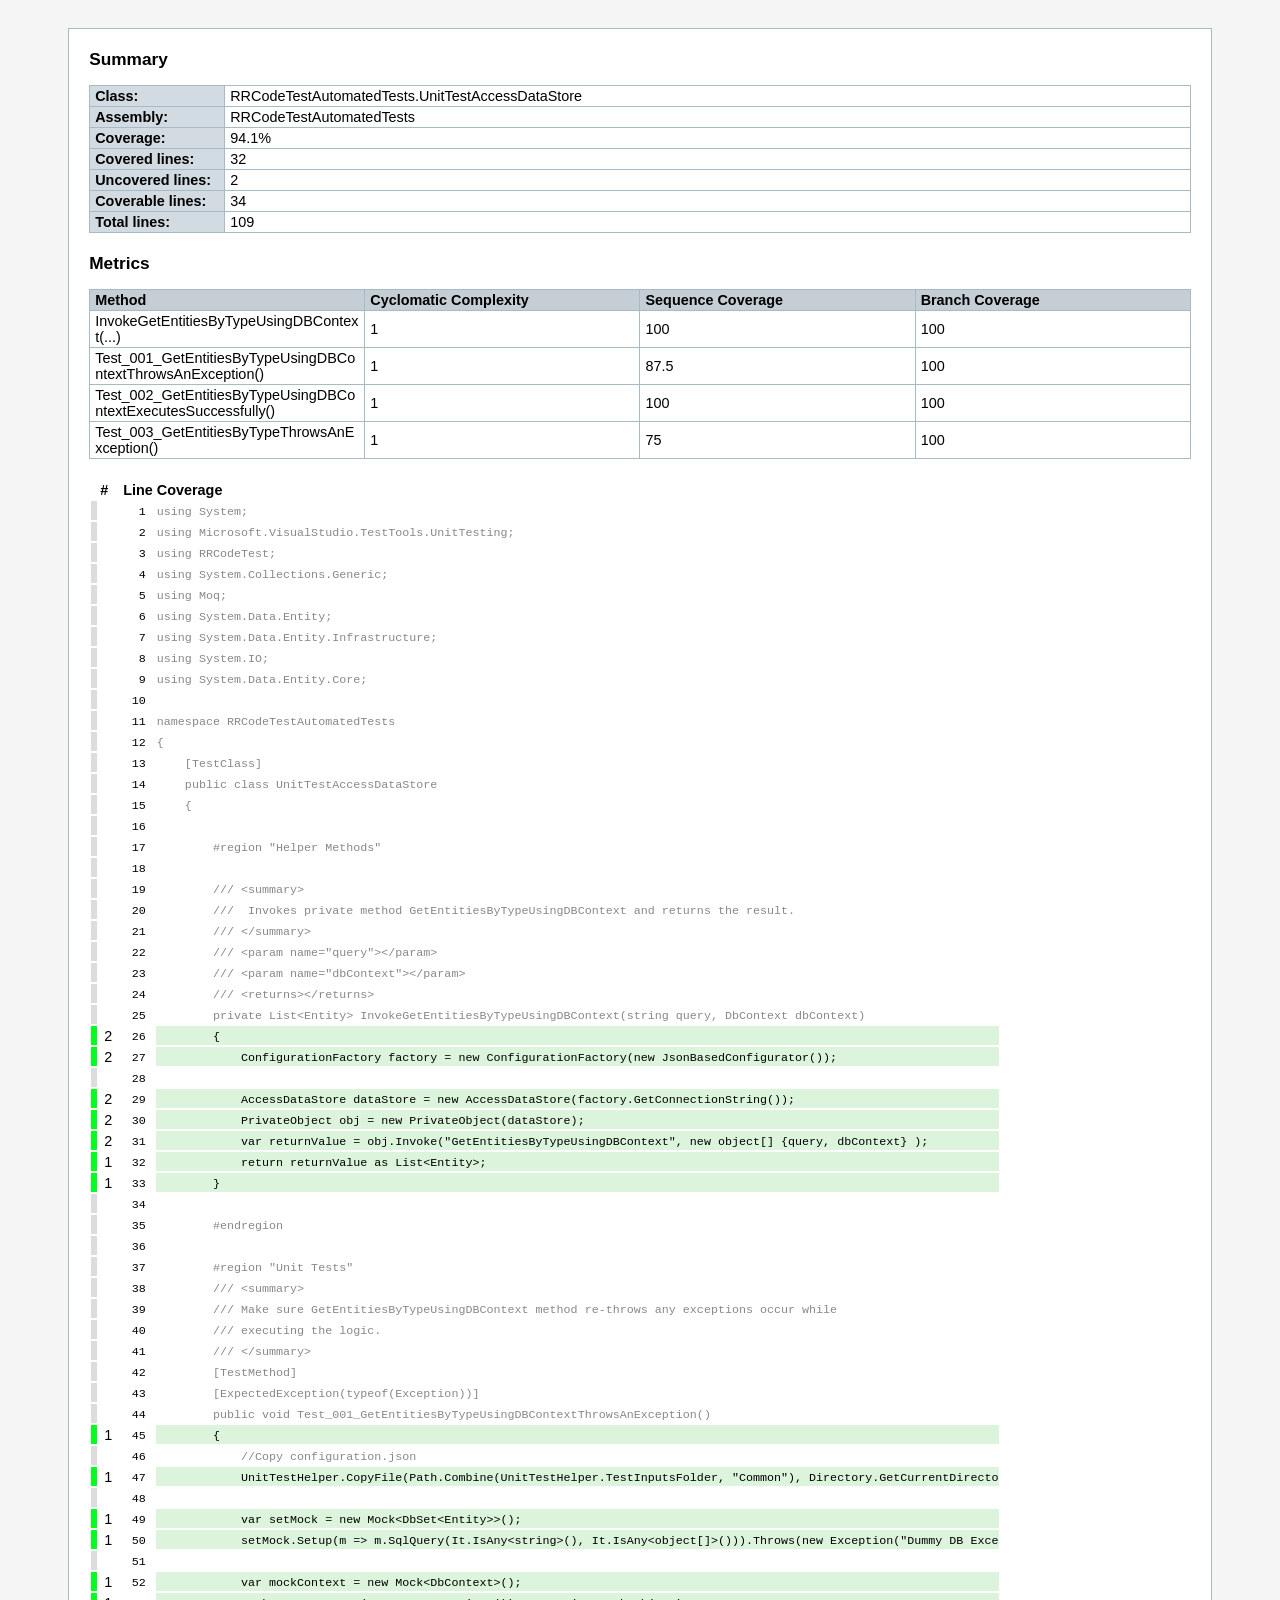
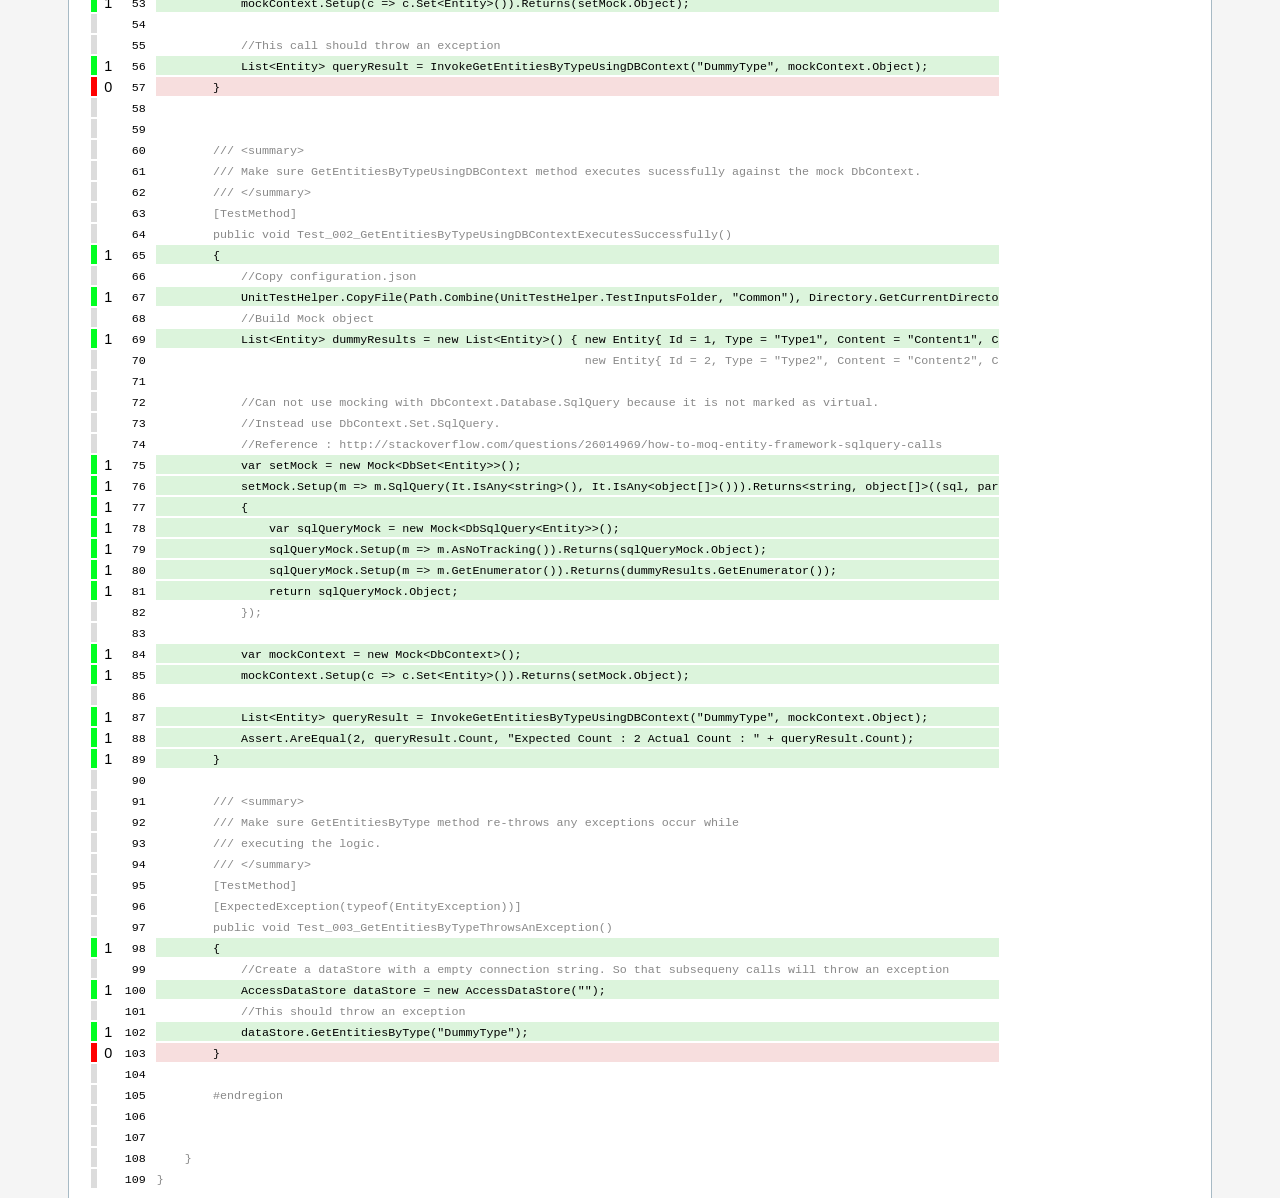
<file: TestCoverage/RRCodeTestAutomatedTests_UnitTestAccessDataStore.htm>
<!DOCTYPE html>
<html>
<head>
<meta charset="utf-8" />
<title>RRCodeTestAutomatedTests.UnitTestAccessDataStore - Coverage Report</title>
<link rel="stylesheet" type="text/css" href="report.css" />
</head><body><div class="container">
<h1>Summary</h1>
<table class="overview">
<colgroup>
<col width="135" />
<col />
</colgroup>
<tbody>
<tr><th>Class:</th><td>RRCodeTestAutomatedTests.UnitTestAccessDataStore</td></tr>
<tr><th>Assembly:</th><td>RRCodeTestAutomatedTests</td></tr>
<tr><th>Coverage:</th><td>94.1%</td></tr>
<tr><th>Covered lines:</th><td>32</td></tr>
<tr><th>Uncovered lines:</th><td>2</td></tr>
<tr><th>Coverable lines:</th><td>34</td></tr>
<tr><th>Total lines:</th><td>109</td></tr>
</tbody>
</table>
<h1>Metrics</h1>
<table class="overview">
<thead><tr><th>Method</th><th>Cyclomatic Complexity</th><th>Sequence Coverage</th><th>Branch Coverage</th></tr></thead>
<tbody>
<tr><td title="System.Collections.Generic.List`1&lt;RRCodeTest.Entity&gt; RRCodeTestAutomatedTests.UnitTestAccessDataStore::InvokeGetEntitiesByTypeUsingDBContext(System.String,System.Data.Entity.DbContext)">InvokeGetEntitiesByTypeUsingDBContext(...)</td><td>1</td><td>100</td><td>100</td></tr>
<tr><td title="System.Void RRCodeTestAutomatedTests.UnitTestAccessDataStore::Test_001_GetEntitiesByTypeUsingDBContextThrowsAnException()">Test_001_GetEntitiesByTypeUsingDBContextThrowsAnException()</td><td>1</td><td>87.5</td><td>100</td></tr>
<tr><td title="System.Void RRCodeTestAutomatedTests.UnitTestAccessDataStore::Test_002_GetEntitiesByTypeUsingDBContextExecutesSuccessfully()">Test_002_GetEntitiesByTypeUsingDBContextExecutesSuccessfully()</td><td>1</td><td>100</td><td>100</td></tr>
<tr><td title="System.Void RRCodeTestAutomatedTests.UnitTestAccessDataStore::Test_003_GetEntitiesByTypeThrowsAnException()">Test_003_GetEntitiesByTypeThrowsAnException()</td><td>1</td><td>75</td><td>100</td></tr>
</tbody>
</table>
<h1></h1><h2></h2><table class="lineAnalysis">
<thead><tr><th></th><th>#</th><th>Line</th><th>Coverage</th></tr></thead>
<tbody>
<tr data-coverage="{'AllTestMethods': {'VC': '', 'LVS': 'gray'}}"><td class="gray">&nbsp;</td><td class="leftmargin rightmargin right"></td><td class="rightmargin right"><code>1</code></td><td class="lightgray"><code>using&nbsp;System;</code></td></tr>
<tr data-coverage="{'AllTestMethods': {'VC': '', 'LVS': 'gray'}}"><td class="gray">&nbsp;</td><td class="leftmargin rightmargin right"></td><td class="rightmargin right"><code>2</code></td><td class="lightgray"><code>using&nbsp;Microsoft.VisualStudio.TestTools.UnitTesting;</code></td></tr>
<tr data-coverage="{'AllTestMethods': {'VC': '', 'LVS': 'gray'}}"><td class="gray">&nbsp;</td><td class="leftmargin rightmargin right"></td><td class="rightmargin right"><code>3</code></td><td class="lightgray"><code>using&nbsp;RRCodeTest;</code></td></tr>
<tr data-coverage="{'AllTestMethods': {'VC': '', 'LVS': 'gray'}}"><td class="gray">&nbsp;</td><td class="leftmargin rightmargin right"></td><td class="rightmargin right"><code>4</code></td><td class="lightgray"><code>using&nbsp;System.Collections.Generic;</code></td></tr>
<tr data-coverage="{'AllTestMethods': {'VC': '', 'LVS': 'gray'}}"><td class="gray">&nbsp;</td><td class="leftmargin rightmargin right"></td><td class="rightmargin right"><code>5</code></td><td class="lightgray"><code>using&nbsp;Moq;</code></td></tr>
<tr data-coverage="{'AllTestMethods': {'VC': '', 'LVS': 'gray'}}"><td class="gray">&nbsp;</td><td class="leftmargin rightmargin right"></td><td class="rightmargin right"><code>6</code></td><td class="lightgray"><code>using&nbsp;System.Data.Entity;</code></td></tr>
<tr data-coverage="{'AllTestMethods': {'VC': '', 'LVS': 'gray'}}"><td class="gray">&nbsp;</td><td class="leftmargin rightmargin right"></td><td class="rightmargin right"><code>7</code></td><td class="lightgray"><code>using&nbsp;System.Data.Entity.Infrastructure;</code></td></tr>
<tr data-coverage="{'AllTestMethods': {'VC': '', 'LVS': 'gray'}}"><td class="gray">&nbsp;</td><td class="leftmargin rightmargin right"></td><td class="rightmargin right"><code>8</code></td><td class="lightgray"><code>using&nbsp;System.IO;</code></td></tr>
<tr data-coverage="{'AllTestMethods': {'VC': '', 'LVS': 'gray'}}"><td class="gray">&nbsp;</td><td class="leftmargin rightmargin right"></td><td class="rightmargin right"><code>9</code></td><td class="lightgray"><code>using&nbsp;System.Data.Entity.Core;</code></td></tr>
<tr data-coverage="{'AllTestMethods': {'VC': '', 'LVS': 'gray'}}"><td class="gray">&nbsp;</td><td class="leftmargin rightmargin right"></td><td class="rightmargin right"><code>10</code></td><td class="lightgray"><code></code></td></tr>
<tr data-coverage="{'AllTestMethods': {'VC': '', 'LVS': 'gray'}}"><td class="gray">&nbsp;</td><td class="leftmargin rightmargin right"></td><td class="rightmargin right"><code>11</code></td><td class="lightgray"><code>namespace&nbsp;RRCodeTestAutomatedTests</code></td></tr>
<tr data-coverage="{'AllTestMethods': {'VC': '', 'LVS': 'gray'}}"><td class="gray">&nbsp;</td><td class="leftmargin rightmargin right"></td><td class="rightmargin right"><code>12</code></td><td class="lightgray"><code>{</code></td></tr>
<tr data-coverage="{'AllTestMethods': {'VC': '', 'LVS': 'gray'}}"><td class="gray">&nbsp;</td><td class="leftmargin rightmargin right"></td><td class="rightmargin right"><code>13</code></td><td class="lightgray"><code>&nbsp;&nbsp;&nbsp;&nbsp;[TestClass]</code></td></tr>
<tr data-coverage="{'AllTestMethods': {'VC': '', 'LVS': 'gray'}}"><td class="gray">&nbsp;</td><td class="leftmargin rightmargin right"></td><td class="rightmargin right"><code>14</code></td><td class="lightgray"><code>&nbsp;&nbsp;&nbsp;&nbsp;public&nbsp;class&nbsp;UnitTestAccessDataStore</code></td></tr>
<tr data-coverage="{'AllTestMethods': {'VC': '', 'LVS': 'gray'}}"><td class="gray">&nbsp;</td><td class="leftmargin rightmargin right"></td><td class="rightmargin right"><code>15</code></td><td class="lightgray"><code>&nbsp;&nbsp;&nbsp;&nbsp;{</code></td></tr>
<tr data-coverage="{'AllTestMethods': {'VC': '', 'LVS': 'gray'}}"><td class="gray">&nbsp;</td><td class="leftmargin rightmargin right"></td><td class="rightmargin right"><code>16</code></td><td class="lightgray"><code></code></td></tr>
<tr data-coverage="{'AllTestMethods': {'VC': '', 'LVS': 'gray'}}"><td class="gray">&nbsp;</td><td class="leftmargin rightmargin right"></td><td class="rightmargin right"><code>17</code></td><td class="lightgray"><code>&nbsp;&nbsp;&nbsp;&nbsp;&nbsp;&nbsp;&nbsp;&nbsp;#region&nbsp;&quot;Helper&nbsp;Methods&quot;</code></td></tr>
<tr data-coverage="{'AllTestMethods': {'VC': '', 'LVS': 'gray'}}"><td class="gray">&nbsp;</td><td class="leftmargin rightmargin right"></td><td class="rightmargin right"><code>18</code></td><td class="lightgray"><code></code></td></tr>
<tr data-coverage="{'AllTestMethods': {'VC': '', 'LVS': 'gray'}}"><td class="gray">&nbsp;</td><td class="leftmargin rightmargin right"></td><td class="rightmargin right"><code>19</code></td><td class="lightgray"><code>&nbsp;&nbsp;&nbsp;&nbsp;&nbsp;&nbsp;&nbsp;&nbsp;///&nbsp;&lt;summary&gt;</code></td></tr>
<tr data-coverage="{'AllTestMethods': {'VC': '', 'LVS': 'gray'}}"><td class="gray">&nbsp;</td><td class="leftmargin rightmargin right"></td><td class="rightmargin right"><code>20</code></td><td class="lightgray"><code>&nbsp;&nbsp;&nbsp;&nbsp;&nbsp;&nbsp;&nbsp;&nbsp;///&nbsp;&nbsp;Invokes&nbsp;private&nbsp;method&nbsp;GetEntitiesByTypeUsingDBContext&nbsp;and&nbsp;returns&nbsp;the&nbsp;result.</code></td></tr>
<tr data-coverage="{'AllTestMethods': {'VC': '', 'LVS': 'gray'}}"><td class="gray">&nbsp;</td><td class="leftmargin rightmargin right"></td><td class="rightmargin right"><code>21</code></td><td class="lightgray"><code>&nbsp;&nbsp;&nbsp;&nbsp;&nbsp;&nbsp;&nbsp;&nbsp;///&nbsp;&lt;/summary&gt;</code></td></tr>
<tr data-coverage="{'AllTestMethods': {'VC': '', 'LVS': 'gray'}}"><td class="gray">&nbsp;</td><td class="leftmargin rightmargin right"></td><td class="rightmargin right"><code>22</code></td><td class="lightgray"><code>&nbsp;&nbsp;&nbsp;&nbsp;&nbsp;&nbsp;&nbsp;&nbsp;///&nbsp;&lt;param&nbsp;name=&quot;query&quot;&gt;&lt;/param&gt;</code></td></tr>
<tr data-coverage="{'AllTestMethods': {'VC': '', 'LVS': 'gray'}}"><td class="gray">&nbsp;</td><td class="leftmargin rightmargin right"></td><td class="rightmargin right"><code>23</code></td><td class="lightgray"><code>&nbsp;&nbsp;&nbsp;&nbsp;&nbsp;&nbsp;&nbsp;&nbsp;///&nbsp;&lt;param&nbsp;name=&quot;dbContext&quot;&gt;&lt;/param&gt;</code></td></tr>
<tr data-coverage="{'AllTestMethods': {'VC': '', 'LVS': 'gray'}}"><td class="gray">&nbsp;</td><td class="leftmargin rightmargin right"></td><td class="rightmargin right"><code>24</code></td><td class="lightgray"><code>&nbsp;&nbsp;&nbsp;&nbsp;&nbsp;&nbsp;&nbsp;&nbsp;///&nbsp;&lt;returns&gt;&lt;/returns&gt;</code></td></tr>
<tr data-coverage="{'AllTestMethods': {'VC': '', 'LVS': 'gray'}}"><td class="gray">&nbsp;</td><td class="leftmargin rightmargin right"></td><td class="rightmargin right"><code>25</code></td><td class="lightgray"><code>&nbsp;&nbsp;&nbsp;&nbsp;&nbsp;&nbsp;&nbsp;&nbsp;private&nbsp;List&lt;Entity&gt;&nbsp;InvokeGetEntitiesByTypeUsingDBContext(string&nbsp;query,&nbsp;DbContext&nbsp;dbContext)</code></td></tr>
<tr data-coverage="{'AllTestMethods': {'VC': '2', 'LVS': 'green'}}"><td class="green">&nbsp;</td><td class="leftmargin rightmargin right">2</td><td class="rightmargin right"><code>26</code></td><td class="lightgreen"><code>&nbsp;&nbsp;&nbsp;&nbsp;&nbsp;&nbsp;&nbsp;&nbsp;{</code></td></tr>
<tr data-coverage="{'AllTestMethods': {'VC': '2', 'LVS': 'green'}}"><td class="green">&nbsp;</td><td class="leftmargin rightmargin right">2</td><td class="rightmargin right"><code>27</code></td><td class="lightgreen"><code>&nbsp;&nbsp;&nbsp;&nbsp;&nbsp;&nbsp;&nbsp;&nbsp;&nbsp;&nbsp;&nbsp;&nbsp;ConfigurationFactory&nbsp;factory&nbsp;=&nbsp;new&nbsp;ConfigurationFactory(new&nbsp;JsonBasedConfigurator());</code></td></tr>
<tr data-coverage="{'AllTestMethods': {'VC': '', 'LVS': 'gray'}}"><td class="gray">&nbsp;</td><td class="leftmargin rightmargin right"></td><td class="rightmargin right"><code>28</code></td><td class="lightgray"><code></code></td></tr>
<tr data-coverage="{'AllTestMethods': {'VC': '2', 'LVS': 'green'}}"><td class="green">&nbsp;</td><td class="leftmargin rightmargin right">2</td><td class="rightmargin right"><code>29</code></td><td class="lightgreen"><code>&nbsp;&nbsp;&nbsp;&nbsp;&nbsp;&nbsp;&nbsp;&nbsp;&nbsp;&nbsp;&nbsp;&nbsp;AccessDataStore&nbsp;dataStore&nbsp;=&nbsp;new&nbsp;AccessDataStore(factory.GetConnectionString());</code></td></tr>
<tr data-coverage="{'AllTestMethods': {'VC': '2', 'LVS': 'green'}}"><td class="green">&nbsp;</td><td class="leftmargin rightmargin right">2</td><td class="rightmargin right"><code>30</code></td><td class="lightgreen"><code>&nbsp;&nbsp;&nbsp;&nbsp;&nbsp;&nbsp;&nbsp;&nbsp;&nbsp;&nbsp;&nbsp;&nbsp;PrivateObject&nbsp;obj&nbsp;=&nbsp;new&nbsp;PrivateObject(dataStore);</code></td></tr>
<tr data-coverage="{'AllTestMethods': {'VC': '2', 'LVS': 'green'}}"><td class="green">&nbsp;</td><td class="leftmargin rightmargin right">2</td><td class="rightmargin right"><code>31</code></td><td class="lightgreen"><code>&nbsp;&nbsp;&nbsp;&nbsp;&nbsp;&nbsp;&nbsp;&nbsp;&nbsp;&nbsp;&nbsp;&nbsp;var&nbsp;returnValue&nbsp;=&nbsp;obj.Invoke(&quot;GetEntitiesByTypeUsingDBContext&quot;,&nbsp;new&nbsp;object[]&nbsp;{query,&nbsp;dbContext}&nbsp;);</code></td></tr>
<tr data-coverage="{'AllTestMethods': {'VC': '1', 'LVS': 'green'}}"><td class="green">&nbsp;</td><td class="leftmargin rightmargin right">1</td><td class="rightmargin right"><code>32</code></td><td class="lightgreen"><code>&nbsp;&nbsp;&nbsp;&nbsp;&nbsp;&nbsp;&nbsp;&nbsp;&nbsp;&nbsp;&nbsp;&nbsp;return&nbsp;returnValue&nbsp;as&nbsp;List&lt;Entity&gt;;</code></td></tr>
<tr data-coverage="{'AllTestMethods': {'VC': '1', 'LVS': 'green'}}"><td class="green">&nbsp;</td><td class="leftmargin rightmargin right">1</td><td class="rightmargin right"><code>33</code></td><td class="lightgreen"><code>&nbsp;&nbsp;&nbsp;&nbsp;&nbsp;&nbsp;&nbsp;&nbsp;}</code></td></tr>
<tr data-coverage="{'AllTestMethods': {'VC': '', 'LVS': 'gray'}}"><td class="gray">&nbsp;</td><td class="leftmargin rightmargin right"></td><td class="rightmargin right"><code>34</code></td><td class="lightgray"><code></code></td></tr>
<tr data-coverage="{'AllTestMethods': {'VC': '', 'LVS': 'gray'}}"><td class="gray">&nbsp;</td><td class="leftmargin rightmargin right"></td><td class="rightmargin right"><code>35</code></td><td class="lightgray"><code>&nbsp;&nbsp;&nbsp;&nbsp;&nbsp;&nbsp;&nbsp;&nbsp;#endregion</code></td></tr>
<tr data-coverage="{'AllTestMethods': {'VC': '', 'LVS': 'gray'}}"><td class="gray">&nbsp;</td><td class="leftmargin rightmargin right"></td><td class="rightmargin right"><code>36</code></td><td class="lightgray"><code></code></td></tr>
<tr data-coverage="{'AllTestMethods': {'VC': '', 'LVS': 'gray'}}"><td class="gray">&nbsp;</td><td class="leftmargin rightmargin right"></td><td class="rightmargin right"><code>37</code></td><td class="lightgray"><code>&nbsp;&nbsp;&nbsp;&nbsp;&nbsp;&nbsp;&nbsp;&nbsp;#region&nbsp;&quot;Unit&nbsp;Tests&quot;</code></td></tr>
<tr data-coverage="{'AllTestMethods': {'VC': '', 'LVS': 'gray'}}"><td class="gray">&nbsp;</td><td class="leftmargin rightmargin right"></td><td class="rightmargin right"><code>38</code></td><td class="lightgray"><code>&nbsp;&nbsp;&nbsp;&nbsp;&nbsp;&nbsp;&nbsp;&nbsp;///&nbsp;&lt;summary&gt;</code></td></tr>
<tr data-coverage="{'AllTestMethods': {'VC': '', 'LVS': 'gray'}}"><td class="gray">&nbsp;</td><td class="leftmargin rightmargin right"></td><td class="rightmargin right"><code>39</code></td><td class="lightgray"><code>&nbsp;&nbsp;&nbsp;&nbsp;&nbsp;&nbsp;&nbsp;&nbsp;///&nbsp;Make&nbsp;sure&nbsp;GetEntitiesByTypeUsingDBContext&nbsp;method&nbsp;re-throws&nbsp;any&nbsp;exceptions&nbsp;occur&nbsp;while</code></td></tr>
<tr data-coverage="{'AllTestMethods': {'VC': '', 'LVS': 'gray'}}"><td class="gray">&nbsp;</td><td class="leftmargin rightmargin right"></td><td class="rightmargin right"><code>40</code></td><td class="lightgray"><code>&nbsp;&nbsp;&nbsp;&nbsp;&nbsp;&nbsp;&nbsp;&nbsp;///&nbsp;executing&nbsp;the&nbsp;logic.</code></td></tr>
<tr data-coverage="{'AllTestMethods': {'VC': '', 'LVS': 'gray'}}"><td class="gray">&nbsp;</td><td class="leftmargin rightmargin right"></td><td class="rightmargin right"><code>41</code></td><td class="lightgray"><code>&nbsp;&nbsp;&nbsp;&nbsp;&nbsp;&nbsp;&nbsp;&nbsp;///&nbsp;&lt;/summary&gt;</code></td></tr>
<tr data-coverage="{'AllTestMethods': {'VC': '', 'LVS': 'gray'}}"><td class="gray">&nbsp;</td><td class="leftmargin rightmargin right"></td><td class="rightmargin right"><code>42</code></td><td class="lightgray"><code>&nbsp;&nbsp;&nbsp;&nbsp;&nbsp;&nbsp;&nbsp;&nbsp;[TestMethod]</code></td></tr>
<tr data-coverage="{'AllTestMethods': {'VC': '', 'LVS': 'gray'}}"><td class="gray">&nbsp;</td><td class="leftmargin rightmargin right"></td><td class="rightmargin right"><code>43</code></td><td class="lightgray"><code>&nbsp;&nbsp;&nbsp;&nbsp;&nbsp;&nbsp;&nbsp;&nbsp;[ExpectedException(typeof(Exception))]</code></td></tr>
<tr data-coverage="{'AllTestMethods': {'VC': '', 'LVS': 'gray'}}"><td class="gray">&nbsp;</td><td class="leftmargin rightmargin right"></td><td class="rightmargin right"><code>44</code></td><td class="lightgray"><code>&nbsp;&nbsp;&nbsp;&nbsp;&nbsp;&nbsp;&nbsp;&nbsp;public&nbsp;void&nbsp;Test_001_GetEntitiesByTypeUsingDBContextThrowsAnException()</code></td></tr>
<tr data-coverage="{'AllTestMethods': {'VC': '1', 'LVS': 'green'}}"><td class="green">&nbsp;</td><td class="leftmargin rightmargin right">1</td><td class="rightmargin right"><code>45</code></td><td class="lightgreen"><code>&nbsp;&nbsp;&nbsp;&nbsp;&nbsp;&nbsp;&nbsp;&nbsp;{</code></td></tr>
<tr data-coverage="{'AllTestMethods': {'VC': '', 'LVS': 'gray'}}"><td class="gray">&nbsp;</td><td class="leftmargin rightmargin right"></td><td class="rightmargin right"><code>46</code></td><td class="lightgray"><code>&nbsp;&nbsp;&nbsp;&nbsp;&nbsp;&nbsp;&nbsp;&nbsp;&nbsp;&nbsp;&nbsp;&nbsp;//Copy&nbsp;configuration.json</code></td></tr>
<tr data-coverage="{'AllTestMethods': {'VC': '1', 'LVS': 'green'}}"><td class="green">&nbsp;</td><td class="leftmargin rightmargin right">1</td><td class="rightmargin right"><code>47</code></td><td class="lightgreen"><code>&nbsp;&nbsp;&nbsp;&nbsp;&nbsp;&nbsp;&nbsp;&nbsp;&nbsp;&nbsp;&nbsp;&nbsp;UnitTestHelper.CopyFile(Path.Combine(UnitTestHelper.TestInputsFolder,&nbsp;&quot;Common&quot;),&nbsp;Directory.GetCurrentDirecto</code></td></tr>
<tr data-coverage="{'AllTestMethods': {'VC': '', 'LVS': 'gray'}}"><td class="gray">&nbsp;</td><td class="leftmargin rightmargin right"></td><td class="rightmargin right"><code>48</code></td><td class="lightgray"><code></code></td></tr>
<tr data-coverage="{'AllTestMethods': {'VC': '1', 'LVS': 'green'}}"><td class="green">&nbsp;</td><td class="leftmargin rightmargin right">1</td><td class="rightmargin right"><code>49</code></td><td class="lightgreen"><code>&nbsp;&nbsp;&nbsp;&nbsp;&nbsp;&nbsp;&nbsp;&nbsp;&nbsp;&nbsp;&nbsp;&nbsp;var&nbsp;setMock&nbsp;=&nbsp;new&nbsp;Mock&lt;DbSet&lt;Entity&gt;&gt;();</code></td></tr>
<tr data-coverage="{'AllTestMethods': {'VC': '1', 'LVS': 'green'}}"><td class="green">&nbsp;</td><td class="leftmargin rightmargin right">1</td><td class="rightmargin right"><code>50</code></td><td class="lightgreen"><code>&nbsp;&nbsp;&nbsp;&nbsp;&nbsp;&nbsp;&nbsp;&nbsp;&nbsp;&nbsp;&nbsp;&nbsp;setMock.Setup(m&nbsp;=&gt;&nbsp;m.SqlQuery(It.IsAny&lt;string&gt;(),&nbsp;It.IsAny&lt;object[]&gt;())).Throws(new&nbsp;Exception(&quot;Dummy&nbsp;DB&nbsp;Exce</code></td></tr>
<tr data-coverage="{'AllTestMethods': {'VC': '', 'LVS': 'gray'}}"><td class="gray">&nbsp;</td><td class="leftmargin rightmargin right"></td><td class="rightmargin right"><code>51</code></td><td class="lightgray"><code></code></td></tr>
<tr data-coverage="{'AllTestMethods': {'VC': '1', 'LVS': 'green'}}"><td class="green">&nbsp;</td><td class="leftmargin rightmargin right">1</td><td class="rightmargin right"><code>52</code></td><td class="lightgreen"><code>&nbsp;&nbsp;&nbsp;&nbsp;&nbsp;&nbsp;&nbsp;&nbsp;&nbsp;&nbsp;&nbsp;&nbsp;var&nbsp;mockContext&nbsp;=&nbsp;new&nbsp;Mock&lt;DbContext&gt;();</code></td></tr>
<tr data-coverage="{'AllTestMethods': {'VC': '1', 'LVS': 'green'}}"><td class="green">&nbsp;</td><td class="leftmargin rightmargin right">1</td><td class="rightmargin right"><code>53</code></td><td class="lightgreen"><code>&nbsp;&nbsp;&nbsp;&nbsp;&nbsp;&nbsp;&nbsp;&nbsp;&nbsp;&nbsp;&nbsp;&nbsp;mockContext.Setup(c&nbsp;=&gt;&nbsp;c.Set&lt;Entity&gt;()).Returns(setMock.Object);</code></td></tr>
<tr data-coverage="{'AllTestMethods': {'VC': '', 'LVS': 'gray'}}"><td class="gray">&nbsp;</td><td class="leftmargin rightmargin right"></td><td class="rightmargin right"><code>54</code></td><td class="lightgray"><code></code></td></tr>
<tr data-coverage="{'AllTestMethods': {'VC': '', 'LVS': 'gray'}}"><td class="gray">&nbsp;</td><td class="leftmargin rightmargin right"></td><td class="rightmargin right"><code>55</code></td><td class="lightgray"><code>&nbsp;&nbsp;&nbsp;&nbsp;&nbsp;&nbsp;&nbsp;&nbsp;&nbsp;&nbsp;&nbsp;&nbsp;//This&nbsp;call&nbsp;should&nbsp;throw&nbsp;an&nbsp;exception</code></td></tr>
<tr data-coverage="{'AllTestMethods': {'VC': '1', 'LVS': 'green'}}"><td class="green">&nbsp;</td><td class="leftmargin rightmargin right">1</td><td class="rightmargin right"><code>56</code></td><td class="lightgreen"><code>&nbsp;&nbsp;&nbsp;&nbsp;&nbsp;&nbsp;&nbsp;&nbsp;&nbsp;&nbsp;&nbsp;&nbsp;List&lt;Entity&gt;&nbsp;queryResult&nbsp;=&nbsp;InvokeGetEntitiesByTypeUsingDBContext(&quot;DummyType&quot;,&nbsp;mockContext.Object);</code></td></tr>
<tr data-coverage="{'AllTestMethods': {'VC': '0', 'LVS': 'red'}}"><td class="red">&nbsp;</td><td class="leftmargin rightmargin right">0</td><td class="rightmargin right"><code>57</code></td><td class="lightred"><code>&nbsp;&nbsp;&nbsp;&nbsp;&nbsp;&nbsp;&nbsp;&nbsp;}</code></td></tr>
<tr data-coverage="{'AllTestMethods': {'VC': '', 'LVS': 'gray'}}"><td class="gray">&nbsp;</td><td class="leftmargin rightmargin right"></td><td class="rightmargin right"><code>58</code></td><td class="lightgray"><code></code></td></tr>
<tr data-coverage="{'AllTestMethods': {'VC': '', 'LVS': 'gray'}}"><td class="gray">&nbsp;</td><td class="leftmargin rightmargin right"></td><td class="rightmargin right"><code>59</code></td><td class="lightgray"><code></code></td></tr>
<tr data-coverage="{'AllTestMethods': {'VC': '', 'LVS': 'gray'}}"><td class="gray">&nbsp;</td><td class="leftmargin rightmargin right"></td><td class="rightmargin right"><code>60</code></td><td class="lightgray"><code>&nbsp;&nbsp;&nbsp;&nbsp;&nbsp;&nbsp;&nbsp;&nbsp;///&nbsp;&lt;summary&gt;</code></td></tr>
<tr data-coverage="{'AllTestMethods': {'VC': '', 'LVS': 'gray'}}"><td class="gray">&nbsp;</td><td class="leftmargin rightmargin right"></td><td class="rightmargin right"><code>61</code></td><td class="lightgray"><code>&nbsp;&nbsp;&nbsp;&nbsp;&nbsp;&nbsp;&nbsp;&nbsp;///&nbsp;Make&nbsp;sure&nbsp;GetEntitiesByTypeUsingDBContext&nbsp;method&nbsp;executes&nbsp;sucessfully&nbsp;against&nbsp;the&nbsp;mock&nbsp;DbContext.</code></td></tr>
<tr data-coverage="{'AllTestMethods': {'VC': '', 'LVS': 'gray'}}"><td class="gray">&nbsp;</td><td class="leftmargin rightmargin right"></td><td class="rightmargin right"><code>62</code></td><td class="lightgray"><code>&nbsp;&nbsp;&nbsp;&nbsp;&nbsp;&nbsp;&nbsp;&nbsp;///&nbsp;&lt;/summary&gt;</code></td></tr>
<tr data-coverage="{'AllTestMethods': {'VC': '', 'LVS': 'gray'}}"><td class="gray">&nbsp;</td><td class="leftmargin rightmargin right"></td><td class="rightmargin right"><code>63</code></td><td class="lightgray"><code>&nbsp;&nbsp;&nbsp;&nbsp;&nbsp;&nbsp;&nbsp;&nbsp;[TestMethod]</code></td></tr>
<tr data-coverage="{'AllTestMethods': {'VC': '', 'LVS': 'gray'}}"><td class="gray">&nbsp;</td><td class="leftmargin rightmargin right"></td><td class="rightmargin right"><code>64</code></td><td class="lightgray"><code>&nbsp;&nbsp;&nbsp;&nbsp;&nbsp;&nbsp;&nbsp;&nbsp;public&nbsp;void&nbsp;Test_002_GetEntitiesByTypeUsingDBContextExecutesSuccessfully()</code></td></tr>
<tr data-coverage="{'AllTestMethods': {'VC': '1', 'LVS': 'green'}}"><td class="green">&nbsp;</td><td class="leftmargin rightmargin right">1</td><td class="rightmargin right"><code>65</code></td><td class="lightgreen"><code>&nbsp;&nbsp;&nbsp;&nbsp;&nbsp;&nbsp;&nbsp;&nbsp;{</code></td></tr>
<tr data-coverage="{'AllTestMethods': {'VC': '', 'LVS': 'gray'}}"><td class="gray">&nbsp;</td><td class="leftmargin rightmargin right"></td><td class="rightmargin right"><code>66</code></td><td class="lightgray"><code>&nbsp;&nbsp;&nbsp;&nbsp;&nbsp;&nbsp;&nbsp;&nbsp;&nbsp;&nbsp;&nbsp;&nbsp;//Copy&nbsp;configuration.json</code></td></tr>
<tr data-coverage="{'AllTestMethods': {'VC': '1', 'LVS': 'green'}}"><td class="green">&nbsp;</td><td class="leftmargin rightmargin right">1</td><td class="rightmargin right"><code>67</code></td><td class="lightgreen"><code>&nbsp;&nbsp;&nbsp;&nbsp;&nbsp;&nbsp;&nbsp;&nbsp;&nbsp;&nbsp;&nbsp;&nbsp;UnitTestHelper.CopyFile(Path.Combine(UnitTestHelper.TestInputsFolder,&nbsp;&quot;Common&quot;),&nbsp;Directory.GetCurrentDirecto</code></td></tr>
<tr data-coverage="{'AllTestMethods': {'VC': '', 'LVS': 'gray'}}"><td class="gray">&nbsp;</td><td class="leftmargin rightmargin right"></td><td class="rightmargin right"><code>68</code></td><td class="lightgray"><code>&nbsp;&nbsp;&nbsp;&nbsp;&nbsp;&nbsp;&nbsp;&nbsp;&nbsp;&nbsp;&nbsp;&nbsp;//Build&nbsp;Mock&nbsp;object</code></td></tr>
<tr data-coverage="{'AllTestMethods': {'VC': '1', 'LVS': 'green'}}"><td class="green">&nbsp;</td><td class="leftmargin rightmargin right">1</td><td class="rightmargin right"><code>69</code></td><td class="lightgreen"><code>&nbsp;&nbsp;&nbsp;&nbsp;&nbsp;&nbsp;&nbsp;&nbsp;&nbsp;&nbsp;&nbsp;&nbsp;List&lt;Entity&gt;&nbsp;dummyResults&nbsp;=&nbsp;new&nbsp;List&lt;Entity&gt;()&nbsp;{&nbsp;new&nbsp;Entity{&nbsp;Id&nbsp;=&nbsp;1,&nbsp;Type&nbsp;=&nbsp;&quot;Type1&quot;,&nbsp;Content&nbsp;=&nbsp;&quot;Content1&quot;,&nbsp;C</code></td></tr>
<tr data-coverage="{'AllTestMethods': {'VC': '', 'LVS': 'gray'}}"><td class="gray">&nbsp;</td><td class="leftmargin rightmargin right"></td><td class="rightmargin right"><code>70</code></td><td class="lightgray"><code>&nbsp;&nbsp;&nbsp;&nbsp;&nbsp;&nbsp;&nbsp;&nbsp;&nbsp;&nbsp;&nbsp;&nbsp;&nbsp;&nbsp;&nbsp;&nbsp;&nbsp;&nbsp;&nbsp;&nbsp;&nbsp;&nbsp;&nbsp;&nbsp;&nbsp;&nbsp;&nbsp;&nbsp;&nbsp;&nbsp;&nbsp;&nbsp;&nbsp;&nbsp;&nbsp;&nbsp;&nbsp;&nbsp;&nbsp;&nbsp;&nbsp;&nbsp;&nbsp;&nbsp;&nbsp;&nbsp;&nbsp;&nbsp;&nbsp;&nbsp;&nbsp;&nbsp;&nbsp;&nbsp;&nbsp;&nbsp;&nbsp;&nbsp;&nbsp;&nbsp;&nbsp;new&nbsp;Entity{&nbsp;Id&nbsp;=&nbsp;2,&nbsp;Type&nbsp;=&nbsp;&quot;Type2&quot;,&nbsp;Content&nbsp;=&nbsp;&quot;Content2&quot;,&nbsp;C</code></td></tr>
<tr data-coverage="{'AllTestMethods': {'VC': '', 'LVS': 'gray'}}"><td class="gray">&nbsp;</td><td class="leftmargin rightmargin right"></td><td class="rightmargin right"><code>71</code></td><td class="lightgray"><code></code></td></tr>
<tr data-coverage="{'AllTestMethods': {'VC': '', 'LVS': 'gray'}}"><td class="gray">&nbsp;</td><td class="leftmargin rightmargin right"></td><td class="rightmargin right"><code>72</code></td><td class="lightgray"><code>&nbsp;&nbsp;&nbsp;&nbsp;&nbsp;&nbsp;&nbsp;&nbsp;&nbsp;&nbsp;&nbsp;&nbsp;//Can&nbsp;not&nbsp;use&nbsp;mocking&nbsp;with&nbsp;DbContext.Database.SqlQuery&nbsp;because&nbsp;it&nbsp;is&nbsp;not&nbsp;marked&nbsp;as&nbsp;virtual.</code></td></tr>
<tr data-coverage="{'AllTestMethods': {'VC': '', 'LVS': 'gray'}}"><td class="gray">&nbsp;</td><td class="leftmargin rightmargin right"></td><td class="rightmargin right"><code>73</code></td><td class="lightgray"><code>&nbsp;&nbsp;&nbsp;&nbsp;&nbsp;&nbsp;&nbsp;&nbsp;&nbsp;&nbsp;&nbsp;&nbsp;//Instead&nbsp;use&nbsp;DbContext.Set.SqlQuery.</code></td></tr>
<tr data-coverage="{'AllTestMethods': {'VC': '', 'LVS': 'gray'}}"><td class="gray">&nbsp;</td><td class="leftmargin rightmargin right"></td><td class="rightmargin right"><code>74</code></td><td class="lightgray"><code>&nbsp;&nbsp;&nbsp;&nbsp;&nbsp;&nbsp;&nbsp;&nbsp;&nbsp;&nbsp;&nbsp;&nbsp;//Reference&nbsp;:&nbsp;http://stackoverflow.com/questions/26014969/how-to-moq-entity-framework-sqlquery-calls</code></td></tr>
<tr data-coverage="{'AllTestMethods': {'VC': '1', 'LVS': 'green'}}"><td class="green">&nbsp;</td><td class="leftmargin rightmargin right">1</td><td class="rightmargin right"><code>75</code></td><td class="lightgreen"><code>&nbsp;&nbsp;&nbsp;&nbsp;&nbsp;&nbsp;&nbsp;&nbsp;&nbsp;&nbsp;&nbsp;&nbsp;var&nbsp;setMock&nbsp;=&nbsp;new&nbsp;Mock&lt;DbSet&lt;Entity&gt;&gt;();</code></td></tr>
<tr data-coverage="{'AllTestMethods': {'VC': '1', 'LVS': 'green'}}"><td class="green">&nbsp;</td><td class="leftmargin rightmargin right">1</td><td class="rightmargin right"><code>76</code></td><td class="lightgreen"><code>&nbsp;&nbsp;&nbsp;&nbsp;&nbsp;&nbsp;&nbsp;&nbsp;&nbsp;&nbsp;&nbsp;&nbsp;setMock.Setup(m&nbsp;=&gt;&nbsp;m.SqlQuery(It.IsAny&lt;string&gt;(),&nbsp;It.IsAny&lt;object[]&gt;())).Returns&lt;string,&nbsp;object[]&gt;((sql,&nbsp;par</code></td></tr>
<tr data-coverage="{'AllTestMethods': {'VC': '1', 'LVS': 'green'}}"><td class="green">&nbsp;</td><td class="leftmargin rightmargin right">1</td><td class="rightmargin right"><code>77</code></td><td class="lightgreen"><code>&nbsp;&nbsp;&nbsp;&nbsp;&nbsp;&nbsp;&nbsp;&nbsp;&nbsp;&nbsp;&nbsp;&nbsp;{</code></td></tr>
<tr data-coverage="{'AllTestMethods': {'VC': '1', 'LVS': 'green'}}"><td class="green">&nbsp;</td><td class="leftmargin rightmargin right">1</td><td class="rightmargin right"><code>78</code></td><td class="lightgreen"><code>&nbsp;&nbsp;&nbsp;&nbsp;&nbsp;&nbsp;&nbsp;&nbsp;&nbsp;&nbsp;&nbsp;&nbsp;&nbsp;&nbsp;&nbsp;&nbsp;var&nbsp;sqlQueryMock&nbsp;=&nbsp;new&nbsp;Mock&lt;DbSqlQuery&lt;Entity&gt;&gt;();</code></td></tr>
<tr data-coverage="{'AllTestMethods': {'VC': '1', 'LVS': 'green'}}"><td class="green">&nbsp;</td><td class="leftmargin rightmargin right">1</td><td class="rightmargin right"><code>79</code></td><td class="lightgreen"><code>&nbsp;&nbsp;&nbsp;&nbsp;&nbsp;&nbsp;&nbsp;&nbsp;&nbsp;&nbsp;&nbsp;&nbsp;&nbsp;&nbsp;&nbsp;&nbsp;sqlQueryMock.Setup(m&nbsp;=&gt;&nbsp;m.AsNoTracking()).Returns(sqlQueryMock.Object);</code></td></tr>
<tr data-coverage="{'AllTestMethods': {'VC': '1', 'LVS': 'green'}}"><td class="green">&nbsp;</td><td class="leftmargin rightmargin right">1</td><td class="rightmargin right"><code>80</code></td><td class="lightgreen"><code>&nbsp;&nbsp;&nbsp;&nbsp;&nbsp;&nbsp;&nbsp;&nbsp;&nbsp;&nbsp;&nbsp;&nbsp;&nbsp;&nbsp;&nbsp;&nbsp;sqlQueryMock.Setup(m&nbsp;=&gt;&nbsp;m.GetEnumerator()).Returns(dummyResults.GetEnumerator());</code></td></tr>
<tr data-coverage="{'AllTestMethods': {'VC': '1', 'LVS': 'green'}}"><td class="green">&nbsp;</td><td class="leftmargin rightmargin right">1</td><td class="rightmargin right"><code>81</code></td><td class="lightgreen"><code>&nbsp;&nbsp;&nbsp;&nbsp;&nbsp;&nbsp;&nbsp;&nbsp;&nbsp;&nbsp;&nbsp;&nbsp;&nbsp;&nbsp;&nbsp;&nbsp;return&nbsp;sqlQueryMock.Object;</code></td></tr>
<tr data-coverage="{'AllTestMethods': {'VC': '', 'LVS': 'gray'}}"><td class="gray">&nbsp;</td><td class="leftmargin rightmargin right"></td><td class="rightmargin right"><code>82</code></td><td class="lightgray"><code>&nbsp;&nbsp;&nbsp;&nbsp;&nbsp;&nbsp;&nbsp;&nbsp;&nbsp;&nbsp;&nbsp;&nbsp;});</code></td></tr>
<tr data-coverage="{'AllTestMethods': {'VC': '', 'LVS': 'gray'}}"><td class="gray">&nbsp;</td><td class="leftmargin rightmargin right"></td><td class="rightmargin right"><code>83</code></td><td class="lightgray"><code></code></td></tr>
<tr data-coverage="{'AllTestMethods': {'VC': '1', 'LVS': 'green'}}"><td class="green">&nbsp;</td><td class="leftmargin rightmargin right">1</td><td class="rightmargin right"><code>84</code></td><td class="lightgreen"><code>&nbsp;&nbsp;&nbsp;&nbsp;&nbsp;&nbsp;&nbsp;&nbsp;&nbsp;&nbsp;&nbsp;&nbsp;var&nbsp;mockContext&nbsp;=&nbsp;new&nbsp;Mock&lt;DbContext&gt;();</code></td></tr>
<tr data-coverage="{'AllTestMethods': {'VC': '1', 'LVS': 'green'}}"><td class="green">&nbsp;</td><td class="leftmargin rightmargin right">1</td><td class="rightmargin right"><code>85</code></td><td class="lightgreen"><code>&nbsp;&nbsp;&nbsp;&nbsp;&nbsp;&nbsp;&nbsp;&nbsp;&nbsp;&nbsp;&nbsp;&nbsp;mockContext.Setup(c&nbsp;=&gt;&nbsp;c.Set&lt;Entity&gt;()).Returns(setMock.Object);</code></td></tr>
<tr data-coverage="{'AllTestMethods': {'VC': '', 'LVS': 'gray'}}"><td class="gray">&nbsp;</td><td class="leftmargin rightmargin right"></td><td class="rightmargin right"><code>86</code></td><td class="lightgray"><code></code></td></tr>
<tr data-coverage="{'AllTestMethods': {'VC': '1', 'LVS': 'green'}}"><td class="green">&nbsp;</td><td class="leftmargin rightmargin right">1</td><td class="rightmargin right"><code>87</code></td><td class="lightgreen"><code>&nbsp;&nbsp;&nbsp;&nbsp;&nbsp;&nbsp;&nbsp;&nbsp;&nbsp;&nbsp;&nbsp;&nbsp;List&lt;Entity&gt;&nbsp;queryResult&nbsp;=&nbsp;InvokeGetEntitiesByTypeUsingDBContext(&quot;DummyType&quot;,&nbsp;mockContext.Object);</code></td></tr>
<tr data-coverage="{'AllTestMethods': {'VC': '1', 'LVS': 'green'}}"><td class="green">&nbsp;</td><td class="leftmargin rightmargin right">1</td><td class="rightmargin right"><code>88</code></td><td class="lightgreen"><code>&nbsp;&nbsp;&nbsp;&nbsp;&nbsp;&nbsp;&nbsp;&nbsp;&nbsp;&nbsp;&nbsp;&nbsp;Assert.AreEqual(2,&nbsp;queryResult.Count,&nbsp;&quot;Expected&nbsp;Count&nbsp;:&nbsp;2&nbsp;Actual&nbsp;Count&nbsp;:&nbsp;&quot;&nbsp;+&nbsp;queryResult.Count);</code></td></tr>
<tr data-coverage="{'AllTestMethods': {'VC': '1', 'LVS': 'green'}}"><td class="green">&nbsp;</td><td class="leftmargin rightmargin right">1</td><td class="rightmargin right"><code>89</code></td><td class="lightgreen"><code>&nbsp;&nbsp;&nbsp;&nbsp;&nbsp;&nbsp;&nbsp;&nbsp;}</code></td></tr>
<tr data-coverage="{'AllTestMethods': {'VC': '', 'LVS': 'gray'}}"><td class="gray">&nbsp;</td><td class="leftmargin rightmargin right"></td><td class="rightmargin right"><code>90</code></td><td class="lightgray"><code></code></td></tr>
<tr data-coverage="{'AllTestMethods': {'VC': '', 'LVS': 'gray'}}"><td class="gray">&nbsp;</td><td class="leftmargin rightmargin right"></td><td class="rightmargin right"><code>91</code></td><td class="lightgray"><code>&nbsp;&nbsp;&nbsp;&nbsp;&nbsp;&nbsp;&nbsp;&nbsp;///&nbsp;&lt;summary&gt;</code></td></tr>
<tr data-coverage="{'AllTestMethods': {'VC': '', 'LVS': 'gray'}}"><td class="gray">&nbsp;</td><td class="leftmargin rightmargin right"></td><td class="rightmargin right"><code>92</code></td><td class="lightgray"><code>&nbsp;&nbsp;&nbsp;&nbsp;&nbsp;&nbsp;&nbsp;&nbsp;///&nbsp;Make&nbsp;sure&nbsp;GetEntitiesByType&nbsp;method&nbsp;re-throws&nbsp;any&nbsp;exceptions&nbsp;occur&nbsp;while</code></td></tr>
<tr data-coverage="{'AllTestMethods': {'VC': '', 'LVS': 'gray'}}"><td class="gray">&nbsp;</td><td class="leftmargin rightmargin right"></td><td class="rightmargin right"><code>93</code></td><td class="lightgray"><code>&nbsp;&nbsp;&nbsp;&nbsp;&nbsp;&nbsp;&nbsp;&nbsp;///&nbsp;executing&nbsp;the&nbsp;logic.</code></td></tr>
<tr data-coverage="{'AllTestMethods': {'VC': '', 'LVS': 'gray'}}"><td class="gray">&nbsp;</td><td class="leftmargin rightmargin right"></td><td class="rightmargin right"><code>94</code></td><td class="lightgray"><code>&nbsp;&nbsp;&nbsp;&nbsp;&nbsp;&nbsp;&nbsp;&nbsp;///&nbsp;&lt;/summary&gt;</code></td></tr>
<tr data-coverage="{'AllTestMethods': {'VC': '', 'LVS': 'gray'}}"><td class="gray">&nbsp;</td><td class="leftmargin rightmargin right"></td><td class="rightmargin right"><code>95</code></td><td class="lightgray"><code>&nbsp;&nbsp;&nbsp;&nbsp;&nbsp;&nbsp;&nbsp;&nbsp;[TestMethod]</code></td></tr>
<tr data-coverage="{'AllTestMethods': {'VC': '', 'LVS': 'gray'}}"><td class="gray">&nbsp;</td><td class="leftmargin rightmargin right"></td><td class="rightmargin right"><code>96</code></td><td class="lightgray"><code>&nbsp;&nbsp;&nbsp;&nbsp;&nbsp;&nbsp;&nbsp;&nbsp;[ExpectedException(typeof(EntityException))]</code></td></tr>
<tr data-coverage="{'AllTestMethods': {'VC': '', 'LVS': 'gray'}}"><td class="gray">&nbsp;</td><td class="leftmargin rightmargin right"></td><td class="rightmargin right"><code>97</code></td><td class="lightgray"><code>&nbsp;&nbsp;&nbsp;&nbsp;&nbsp;&nbsp;&nbsp;&nbsp;public&nbsp;void&nbsp;Test_003_GetEntitiesByTypeThrowsAnException()</code></td></tr>
<tr data-coverage="{'AllTestMethods': {'VC': '1', 'LVS': 'green'}}"><td class="green">&nbsp;</td><td class="leftmargin rightmargin right">1</td><td class="rightmargin right"><code>98</code></td><td class="lightgreen"><code>&nbsp;&nbsp;&nbsp;&nbsp;&nbsp;&nbsp;&nbsp;&nbsp;{</code></td></tr>
<tr data-coverage="{'AllTestMethods': {'VC': '', 'LVS': 'gray'}}"><td class="gray">&nbsp;</td><td class="leftmargin rightmargin right"></td><td class="rightmargin right"><code>99</code></td><td class="lightgray"><code>&nbsp;&nbsp;&nbsp;&nbsp;&nbsp;&nbsp;&nbsp;&nbsp;&nbsp;&nbsp;&nbsp;&nbsp;//Create&nbsp;a&nbsp;dataStore&nbsp;with&nbsp;a&nbsp;empty&nbsp;connection&nbsp;string.&nbsp;So&nbsp;that&nbsp;subsequeny&nbsp;calls&nbsp;will&nbsp;throw&nbsp;an&nbsp;exception</code></td></tr>
<tr data-coverage="{'AllTestMethods': {'VC': '1', 'LVS': 'green'}}"><td class="green">&nbsp;</td><td class="leftmargin rightmargin right">1</td><td class="rightmargin right"><code>100</code></td><td class="lightgreen"><code>&nbsp;&nbsp;&nbsp;&nbsp;&nbsp;&nbsp;&nbsp;&nbsp;&nbsp;&nbsp;&nbsp;&nbsp;AccessDataStore&nbsp;dataStore&nbsp;=&nbsp;new&nbsp;AccessDataStore(&quot;&quot;);</code></td></tr>
<tr data-coverage="{'AllTestMethods': {'VC': '', 'LVS': 'gray'}}"><td class="gray">&nbsp;</td><td class="leftmargin rightmargin right"></td><td class="rightmargin right"><code>101</code></td><td class="lightgray"><code>&nbsp;&nbsp;&nbsp;&nbsp;&nbsp;&nbsp;&nbsp;&nbsp;&nbsp;&nbsp;&nbsp;&nbsp;//This&nbsp;should&nbsp;throw&nbsp;an&nbsp;exception</code></td></tr>
<tr data-coverage="{'AllTestMethods': {'VC': '1', 'LVS': 'green'}}"><td class="green">&nbsp;</td><td class="leftmargin rightmargin right">1</td><td class="rightmargin right"><code>102</code></td><td class="lightgreen"><code>&nbsp;&nbsp;&nbsp;&nbsp;&nbsp;&nbsp;&nbsp;&nbsp;&nbsp;&nbsp;&nbsp;&nbsp;dataStore.GetEntitiesByType(&quot;DummyType&quot;);</code></td></tr>
<tr data-coverage="{'AllTestMethods': {'VC': '0', 'LVS': 'red'}}"><td class="red">&nbsp;</td><td class="leftmargin rightmargin right">0</td><td class="rightmargin right"><code>103</code></td><td class="lightred"><code>&nbsp;&nbsp;&nbsp;&nbsp;&nbsp;&nbsp;&nbsp;&nbsp;}</code></td></tr>
<tr data-coverage="{'AllTestMethods': {'VC': '', 'LVS': 'gray'}}"><td class="gray">&nbsp;</td><td class="leftmargin rightmargin right"></td><td class="rightmargin right"><code>104</code></td><td class="lightgray"><code></code></td></tr>
<tr data-coverage="{'AllTestMethods': {'VC': '', 'LVS': 'gray'}}"><td class="gray">&nbsp;</td><td class="leftmargin rightmargin right"></td><td class="rightmargin right"><code>105</code></td><td class="lightgray"><code>&nbsp;&nbsp;&nbsp;&nbsp;&nbsp;&nbsp;&nbsp;&nbsp;#endregion</code></td></tr>
<tr data-coverage="{'AllTestMethods': {'VC': '', 'LVS': 'gray'}}"><td class="gray">&nbsp;</td><td class="leftmargin rightmargin right"></td><td class="rightmargin right"><code>106</code></td><td class="lightgray"><code></code></td></tr>
<tr data-coverage="{'AllTestMethods': {'VC': '', 'LVS': 'gray'}}"><td class="gray">&nbsp;</td><td class="leftmargin rightmargin right"></td><td class="rightmargin right"><code>107</code></td><td class="lightgray"><code></code></td></tr>
<tr data-coverage="{'AllTestMethods': {'VC': '', 'LVS': 'gray'}}"><td class="gray">&nbsp;</td><td class="leftmargin rightmargin right"></td><td class="rightmargin right"><code>108</code></td><td class="lightgray"><code>&nbsp;&nbsp;&nbsp;&nbsp;}</code></td></tr>
<tr data-coverage="{'AllTestMethods': {'VC': '', 'LVS': 'gray'}}"><td class="gray">&nbsp;</td><td class="leftmargin rightmargin right"></td><td class="rightmargin right"><code>109</code></td><td class="lightgray"><code>}</code></td></tr>
</tbody>
</table>
<div class="footer">Generated by: ReportGenerator 1.9.1.0<br />27/09/2016 - 6:28:35 PM<br /><a href="http://www.palmmedia.de">www.palmmedia.de</a></div></div>
<script type="text/javascript" src="combined.js"></script>
</body></html>
</file>
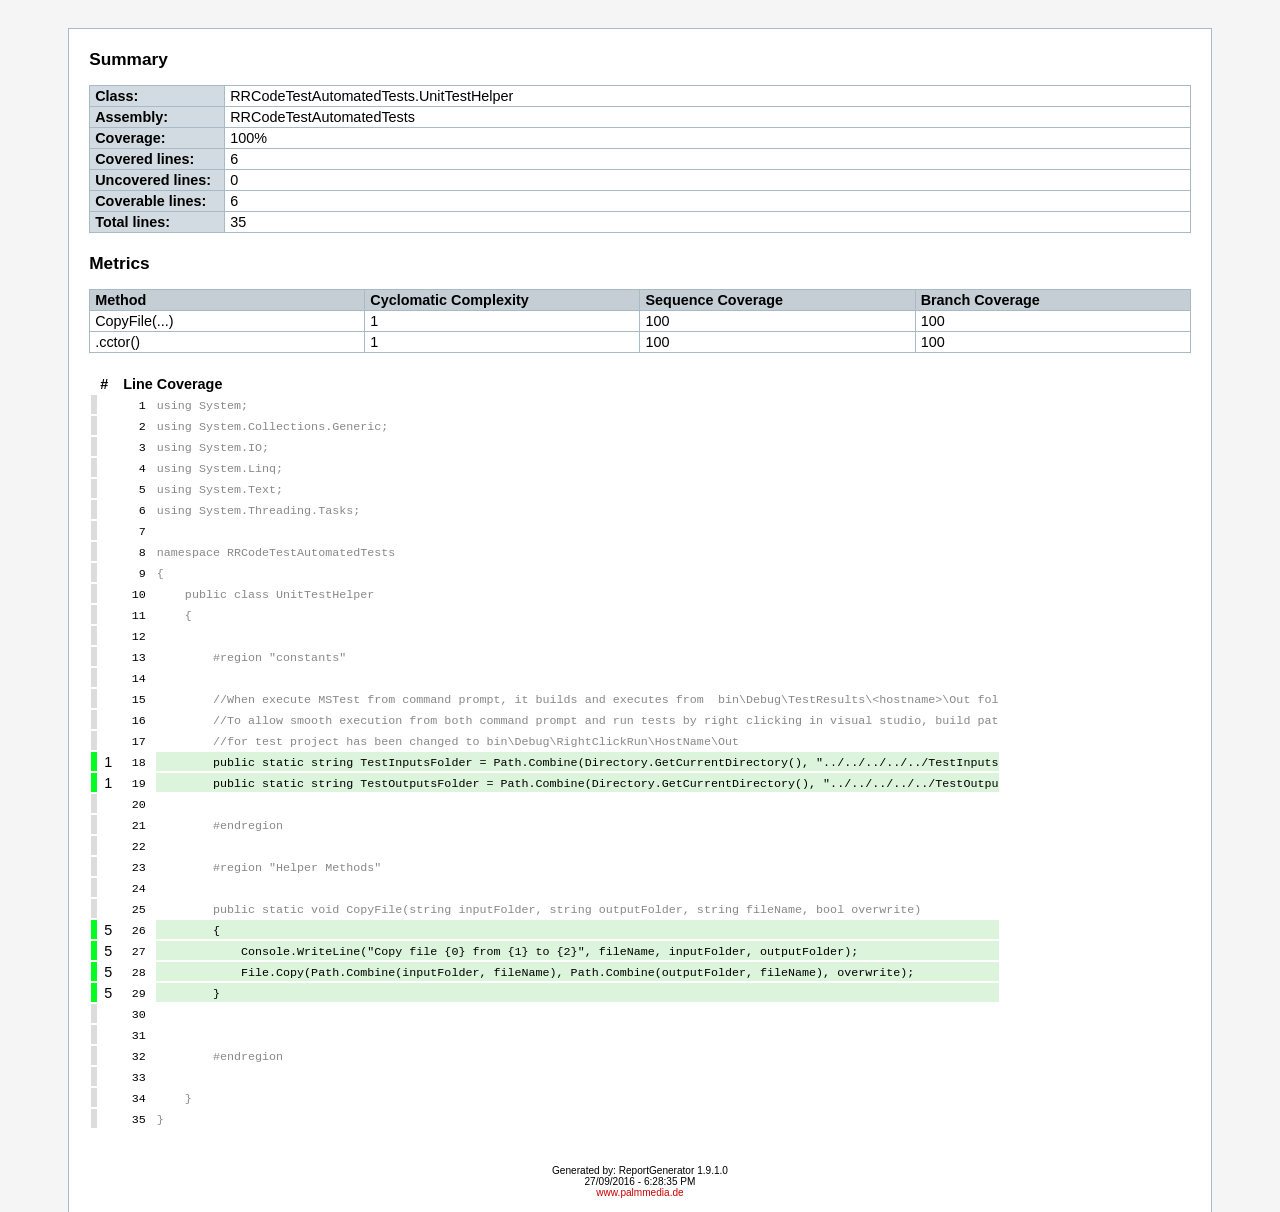
<file: TestCoverage/RRCodeTestAutomatedTests_UnitTestHelper.htm>
<!DOCTYPE html>
<html>
<head>
<meta charset="utf-8" />
<title>RRCodeTestAutomatedTests.UnitTestHelper - Coverage Report</title>
<link rel="stylesheet" type="text/css" href="report.css" />
</head><body><div class="container">
<h1>Summary</h1>
<table class="overview">
<colgroup>
<col width="135" />
<col />
</colgroup>
<tbody>
<tr><th>Class:</th><td>RRCodeTestAutomatedTests.UnitTestHelper</td></tr>
<tr><th>Assembly:</th><td>RRCodeTestAutomatedTests</td></tr>
<tr><th>Coverage:</th><td>100%</td></tr>
<tr><th>Covered lines:</th><td>6</td></tr>
<tr><th>Uncovered lines:</th><td>0</td></tr>
<tr><th>Coverable lines:</th><td>6</td></tr>
<tr><th>Total lines:</th><td>35</td></tr>
</tbody>
</table>
<h1>Metrics</h1>
<table class="overview">
<thead><tr><th>Method</th><th>Cyclomatic Complexity</th><th>Sequence Coverage</th><th>Branch Coverage</th></tr></thead>
<tbody>
<tr><td title="System.Void RRCodeTestAutomatedTests.UnitTestHelper::CopyFile(System.String,System.String,System.String,System.Boolean)">CopyFile(...)</td><td>1</td><td>100</td><td>100</td></tr>
<tr><td title="System.Void RRCodeTestAutomatedTests.UnitTestHelper::.cctor()">.cctor()</td><td>1</td><td>100</td><td>100</td></tr>
</tbody>
</table>
<h1></h1><h2></h2><table class="lineAnalysis">
<thead><tr><th></th><th>#</th><th>Line</th><th>Coverage</th></tr></thead>
<tbody>
<tr data-coverage="{'AllTestMethods': {'VC': '', 'LVS': 'gray'}}"><td class="gray">&nbsp;</td><td class="leftmargin rightmargin right"></td><td class="rightmargin right"><code>1</code></td><td class="lightgray"><code>using&nbsp;System;</code></td></tr>
<tr data-coverage="{'AllTestMethods': {'VC': '', 'LVS': 'gray'}}"><td class="gray">&nbsp;</td><td class="leftmargin rightmargin right"></td><td class="rightmargin right"><code>2</code></td><td class="lightgray"><code>using&nbsp;System.Collections.Generic;</code></td></tr>
<tr data-coverage="{'AllTestMethods': {'VC': '', 'LVS': 'gray'}}"><td class="gray">&nbsp;</td><td class="leftmargin rightmargin right"></td><td class="rightmargin right"><code>3</code></td><td class="lightgray"><code>using&nbsp;System.IO;</code></td></tr>
<tr data-coverage="{'AllTestMethods': {'VC': '', 'LVS': 'gray'}}"><td class="gray">&nbsp;</td><td class="leftmargin rightmargin right"></td><td class="rightmargin right"><code>4</code></td><td class="lightgray"><code>using&nbsp;System.Linq;</code></td></tr>
<tr data-coverage="{'AllTestMethods': {'VC': '', 'LVS': 'gray'}}"><td class="gray">&nbsp;</td><td class="leftmargin rightmargin right"></td><td class="rightmargin right"><code>5</code></td><td class="lightgray"><code>using&nbsp;System.Text;</code></td></tr>
<tr data-coverage="{'AllTestMethods': {'VC': '', 'LVS': 'gray'}}"><td class="gray">&nbsp;</td><td class="leftmargin rightmargin right"></td><td class="rightmargin right"><code>6</code></td><td class="lightgray"><code>using&nbsp;System.Threading.Tasks;</code></td></tr>
<tr data-coverage="{'AllTestMethods': {'VC': '', 'LVS': 'gray'}}"><td class="gray">&nbsp;</td><td class="leftmargin rightmargin right"></td><td class="rightmargin right"><code>7</code></td><td class="lightgray"><code></code></td></tr>
<tr data-coverage="{'AllTestMethods': {'VC': '', 'LVS': 'gray'}}"><td class="gray">&nbsp;</td><td class="leftmargin rightmargin right"></td><td class="rightmargin right"><code>8</code></td><td class="lightgray"><code>namespace&nbsp;RRCodeTestAutomatedTests</code></td></tr>
<tr data-coverage="{'AllTestMethods': {'VC': '', 'LVS': 'gray'}}"><td class="gray">&nbsp;</td><td class="leftmargin rightmargin right"></td><td class="rightmargin right"><code>9</code></td><td class="lightgray"><code>{</code></td></tr>
<tr data-coverage="{'AllTestMethods': {'VC': '', 'LVS': 'gray'}}"><td class="gray">&nbsp;</td><td class="leftmargin rightmargin right"></td><td class="rightmargin right"><code>10</code></td><td class="lightgray"><code>&nbsp;&nbsp;&nbsp;&nbsp;public&nbsp;class&nbsp;UnitTestHelper</code></td></tr>
<tr data-coverage="{'AllTestMethods': {'VC': '', 'LVS': 'gray'}}"><td class="gray">&nbsp;</td><td class="leftmargin rightmargin right"></td><td class="rightmargin right"><code>11</code></td><td class="lightgray"><code>&nbsp;&nbsp;&nbsp;&nbsp;{</code></td></tr>
<tr data-coverage="{'AllTestMethods': {'VC': '', 'LVS': 'gray'}}"><td class="gray">&nbsp;</td><td class="leftmargin rightmargin right"></td><td class="rightmargin right"><code>12</code></td><td class="lightgray"><code></code></td></tr>
<tr data-coverage="{'AllTestMethods': {'VC': '', 'LVS': 'gray'}}"><td class="gray">&nbsp;</td><td class="leftmargin rightmargin right"></td><td class="rightmargin right"><code>13</code></td><td class="lightgray"><code>&nbsp;&nbsp;&nbsp;&nbsp;&nbsp;&nbsp;&nbsp;&nbsp;#region&nbsp;&quot;constants&quot;</code></td></tr>
<tr data-coverage="{'AllTestMethods': {'VC': '', 'LVS': 'gray'}}"><td class="gray">&nbsp;</td><td class="leftmargin rightmargin right"></td><td class="rightmargin right"><code>14</code></td><td class="lightgray"><code></code></td></tr>
<tr data-coverage="{'AllTestMethods': {'VC': '', 'LVS': 'gray'}}"><td class="gray">&nbsp;</td><td class="leftmargin rightmargin right"></td><td class="rightmargin right"><code>15</code></td><td class="lightgray"><code>&nbsp;&nbsp;&nbsp;&nbsp;&nbsp;&nbsp;&nbsp;&nbsp;//When&nbsp;execute&nbsp;MSTest&nbsp;from&nbsp;command&nbsp;prompt,&nbsp;it&nbsp;builds&nbsp;and&nbsp;executes&nbsp;from&nbsp;&nbsp;bin\Debug\TestResults\&lt;hostname&gt;\Out&nbsp;fol</code></td></tr>
<tr data-coverage="{'AllTestMethods': {'VC': '', 'LVS': 'gray'}}"><td class="gray">&nbsp;</td><td class="leftmargin rightmargin right"></td><td class="rightmargin right"><code>16</code></td><td class="lightgray"><code>&nbsp;&nbsp;&nbsp;&nbsp;&nbsp;&nbsp;&nbsp;&nbsp;//To&nbsp;allow&nbsp;smooth&nbsp;execution&nbsp;from&nbsp;both&nbsp;command&nbsp;prompt&nbsp;and&nbsp;run&nbsp;tests&nbsp;by&nbsp;right&nbsp;clicking&nbsp;in&nbsp;visual&nbsp;studio,&nbsp;build&nbsp;pat</code></td></tr>
<tr data-coverage="{'AllTestMethods': {'VC': '', 'LVS': 'gray'}}"><td class="gray">&nbsp;</td><td class="leftmargin rightmargin right"></td><td class="rightmargin right"><code>17</code></td><td class="lightgray"><code>&nbsp;&nbsp;&nbsp;&nbsp;&nbsp;&nbsp;&nbsp;&nbsp;//for&nbsp;test&nbsp;project&nbsp;has&nbsp;been&nbsp;changed&nbsp;to&nbsp;bin\Debug\RightClickRun\HostName\Out</code></td></tr>
<tr data-coverage="{'AllTestMethods': {'VC': '1', 'LVS': 'green'}}"><td class="green">&nbsp;</td><td class="leftmargin rightmargin right">1</td><td class="rightmargin right"><code>18</code></td><td class="lightgreen"><code>&nbsp;&nbsp;&nbsp;&nbsp;&nbsp;&nbsp;&nbsp;&nbsp;public&nbsp;static&nbsp;string&nbsp;TestInputsFolder&nbsp;=&nbsp;Path.Combine(Directory.GetCurrentDirectory(),&nbsp;&quot;../../../../../TestInputs</code></td></tr>
<tr data-coverage="{'AllTestMethods': {'VC': '1', 'LVS': 'green'}}"><td class="green">&nbsp;</td><td class="leftmargin rightmargin right">1</td><td class="rightmargin right"><code>19</code></td><td class="lightgreen"><code>&nbsp;&nbsp;&nbsp;&nbsp;&nbsp;&nbsp;&nbsp;&nbsp;public&nbsp;static&nbsp;string&nbsp;TestOutputsFolder&nbsp;=&nbsp;Path.Combine(Directory.GetCurrentDirectory(),&nbsp;&quot;../../../../../TestOutpu</code></td></tr>
<tr data-coverage="{'AllTestMethods': {'VC': '', 'LVS': 'gray'}}"><td class="gray">&nbsp;</td><td class="leftmargin rightmargin right"></td><td class="rightmargin right"><code>20</code></td><td class="lightgray"><code></code></td></tr>
<tr data-coverage="{'AllTestMethods': {'VC': '', 'LVS': 'gray'}}"><td class="gray">&nbsp;</td><td class="leftmargin rightmargin right"></td><td class="rightmargin right"><code>21</code></td><td class="lightgray"><code>&nbsp;&nbsp;&nbsp;&nbsp;&nbsp;&nbsp;&nbsp;&nbsp;#endregion</code></td></tr>
<tr data-coverage="{'AllTestMethods': {'VC': '', 'LVS': 'gray'}}"><td class="gray">&nbsp;</td><td class="leftmargin rightmargin right"></td><td class="rightmargin right"><code>22</code></td><td class="lightgray"><code></code></td></tr>
<tr data-coverage="{'AllTestMethods': {'VC': '', 'LVS': 'gray'}}"><td class="gray">&nbsp;</td><td class="leftmargin rightmargin right"></td><td class="rightmargin right"><code>23</code></td><td class="lightgray"><code>&nbsp;&nbsp;&nbsp;&nbsp;&nbsp;&nbsp;&nbsp;&nbsp;#region&nbsp;&quot;Helper&nbsp;Methods&quot;</code></td></tr>
<tr data-coverage="{'AllTestMethods': {'VC': '', 'LVS': 'gray'}}"><td class="gray">&nbsp;</td><td class="leftmargin rightmargin right"></td><td class="rightmargin right"><code>24</code></td><td class="lightgray"><code></code></td></tr>
<tr data-coverage="{'AllTestMethods': {'VC': '', 'LVS': 'gray'}}"><td class="gray">&nbsp;</td><td class="leftmargin rightmargin right"></td><td class="rightmargin right"><code>25</code></td><td class="lightgray"><code>&nbsp;&nbsp;&nbsp;&nbsp;&nbsp;&nbsp;&nbsp;&nbsp;public&nbsp;static&nbsp;void&nbsp;CopyFile(string&nbsp;inputFolder,&nbsp;string&nbsp;outputFolder,&nbsp;string&nbsp;fileName,&nbsp;bool&nbsp;overwrite)</code></td></tr>
<tr data-coverage="{'AllTestMethods': {'VC': '5', 'LVS': 'green'}}"><td class="green">&nbsp;</td><td class="leftmargin rightmargin right">5</td><td class="rightmargin right"><code>26</code></td><td class="lightgreen"><code>&nbsp;&nbsp;&nbsp;&nbsp;&nbsp;&nbsp;&nbsp;&nbsp;{</code></td></tr>
<tr data-coverage="{'AllTestMethods': {'VC': '5', 'LVS': 'green'}}"><td class="green">&nbsp;</td><td class="leftmargin rightmargin right">5</td><td class="rightmargin right"><code>27</code></td><td class="lightgreen"><code>&nbsp;&nbsp;&nbsp;&nbsp;&nbsp;&nbsp;&nbsp;&nbsp;&nbsp;&nbsp;&nbsp;&nbsp;Console.WriteLine(&quot;Copy&nbsp;file&nbsp;{0}&nbsp;from&nbsp;{1}&nbsp;to&nbsp;{2}&quot;,&nbsp;fileName,&nbsp;inputFolder,&nbsp;outputFolder);</code></td></tr>
<tr data-coverage="{'AllTestMethods': {'VC': '5', 'LVS': 'green'}}"><td class="green">&nbsp;</td><td class="leftmargin rightmargin right">5</td><td class="rightmargin right"><code>28</code></td><td class="lightgreen"><code>&nbsp;&nbsp;&nbsp;&nbsp;&nbsp;&nbsp;&nbsp;&nbsp;&nbsp;&nbsp;&nbsp;&nbsp;File.Copy(Path.Combine(inputFolder,&nbsp;fileName),&nbsp;Path.Combine(outputFolder,&nbsp;fileName),&nbsp;overwrite);</code></td></tr>
<tr data-coverage="{'AllTestMethods': {'VC': '5', 'LVS': 'green'}}"><td class="green">&nbsp;</td><td class="leftmargin rightmargin right">5</td><td class="rightmargin right"><code>29</code></td><td class="lightgreen"><code>&nbsp;&nbsp;&nbsp;&nbsp;&nbsp;&nbsp;&nbsp;&nbsp;}</code></td></tr>
<tr data-coverage="{'AllTestMethods': {'VC': '', 'LVS': 'gray'}}"><td class="gray">&nbsp;</td><td class="leftmargin rightmargin right"></td><td class="rightmargin right"><code>30</code></td><td class="lightgray"><code></code></td></tr>
<tr data-coverage="{'AllTestMethods': {'VC': '', 'LVS': 'gray'}}"><td class="gray">&nbsp;</td><td class="leftmargin rightmargin right"></td><td class="rightmargin right"><code>31</code></td><td class="lightgray"><code></code></td></tr>
<tr data-coverage="{'AllTestMethods': {'VC': '', 'LVS': 'gray'}}"><td class="gray">&nbsp;</td><td class="leftmargin rightmargin right"></td><td class="rightmargin right"><code>32</code></td><td class="lightgray"><code>&nbsp;&nbsp;&nbsp;&nbsp;&nbsp;&nbsp;&nbsp;&nbsp;#endregion</code></td></tr>
<tr data-coverage="{'AllTestMethods': {'VC': '', 'LVS': 'gray'}}"><td class="gray">&nbsp;</td><td class="leftmargin rightmargin right"></td><td class="rightmargin right"><code>33</code></td><td class="lightgray"><code></code></td></tr>
<tr data-coverage="{'AllTestMethods': {'VC': '', 'LVS': 'gray'}}"><td class="gray">&nbsp;</td><td class="leftmargin rightmargin right"></td><td class="rightmargin right"><code>34</code></td><td class="lightgray"><code>&nbsp;&nbsp;&nbsp;&nbsp;}</code></td></tr>
<tr data-coverage="{'AllTestMethods': {'VC': '', 'LVS': 'gray'}}"><td class="gray">&nbsp;</td><td class="leftmargin rightmargin right"></td><td class="rightmargin right"><code>35</code></td><td class="lightgray"><code>}</code></td></tr>
</tbody>
</table>
<div class="footer">Generated by: ReportGenerator 1.9.1.0<br />27/09/2016 - 6:28:35 PM<br /><a href="http://www.palmmedia.de">www.palmmedia.de</a></div></div>
<script type="text/javascript" src="combined.js"></script>
</body></html>
</file>
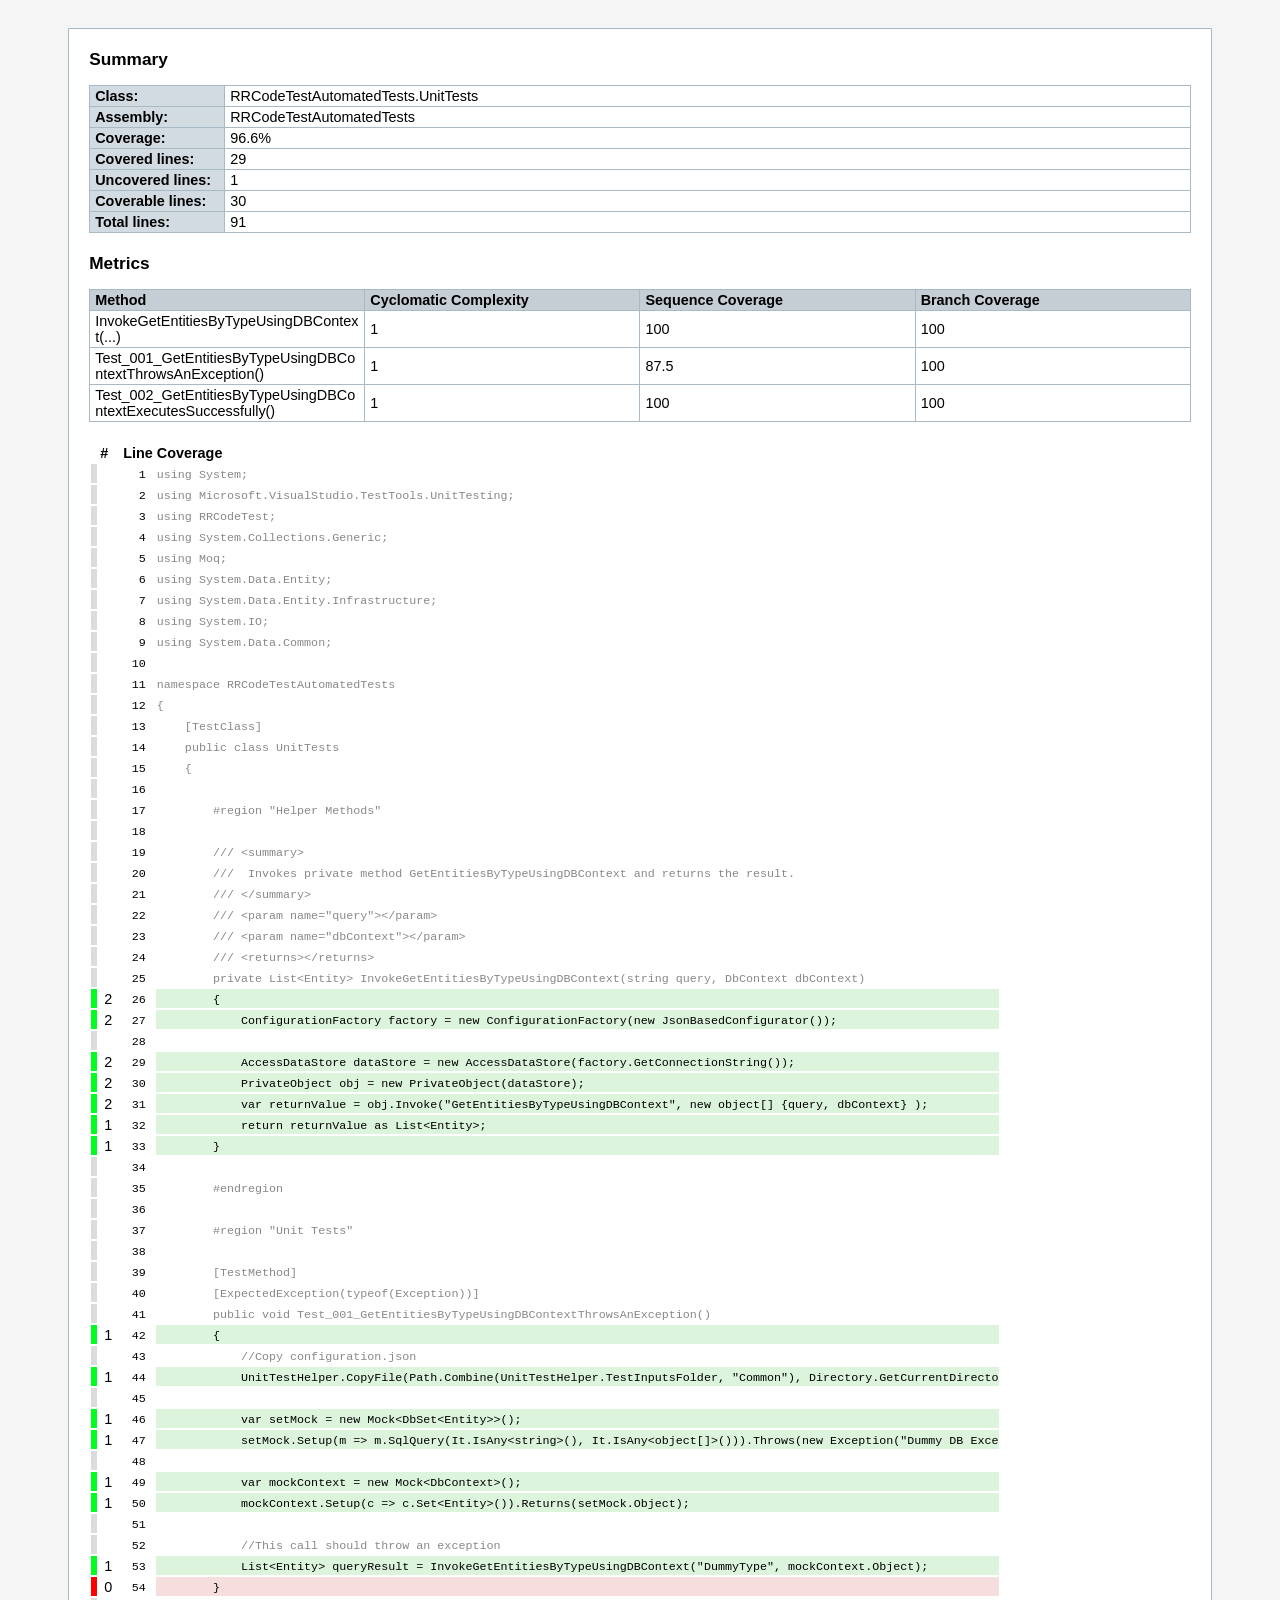
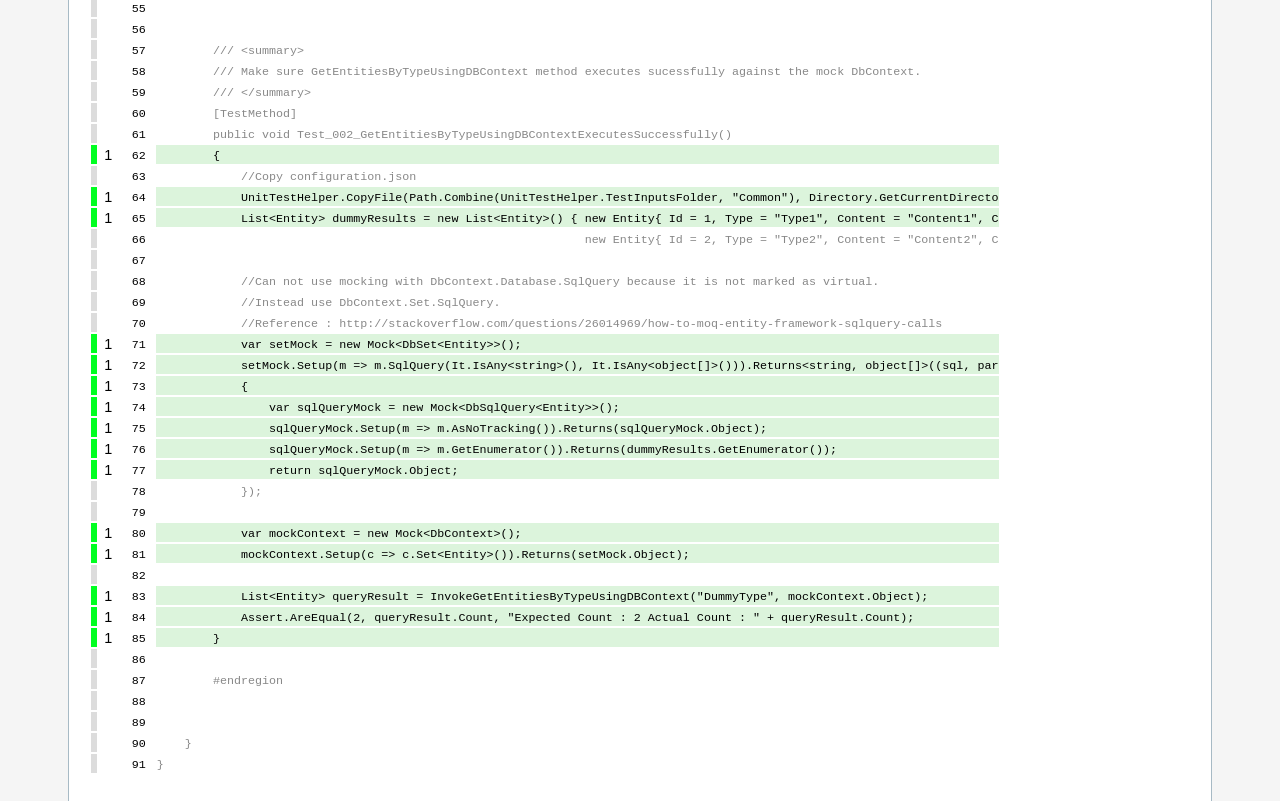
<file: TestCoverage/RRCodeTestAutomatedTests_UnitTests.htm>
<!DOCTYPE html>
<html>
<head>
<meta charset="utf-8" />
<title>RRCodeTestAutomatedTests.UnitTests - Coverage Report</title>
<link rel="stylesheet" type="text/css" href="report.css" />
</head><body><div class="container">
<h1>Summary</h1>
<table class="overview">
<colgroup>
<col width="135" />
<col />
</colgroup>
<tbody>
<tr><th>Class:</th><td>RRCodeTestAutomatedTests.UnitTests</td></tr>
<tr><th>Assembly:</th><td>RRCodeTestAutomatedTests</td></tr>
<tr><th>Coverage:</th><td>96.6%</td></tr>
<tr><th>Covered lines:</th><td>29</td></tr>
<tr><th>Uncovered lines:</th><td>1</td></tr>
<tr><th>Coverable lines:</th><td>30</td></tr>
<tr><th>Total lines:</th><td>91</td></tr>
</tbody>
</table>
<h1>Metrics</h1>
<table class="overview">
<thead><tr><th>Method</th><th>Cyclomatic Complexity</th><th>Sequence Coverage</th><th>Branch Coverage</th></tr></thead>
<tbody>
<tr><td title="System.Collections.Generic.List`1&lt;RRCodeTest.Entity&gt; RRCodeTestAutomatedTests.UnitTests::InvokeGetEntitiesByTypeUsingDBContext(System.String,System.Data.Entity.DbContext)">InvokeGetEntitiesByTypeUsingDBContext(...)</td><td>1</td><td>100</td><td>100</td></tr>
<tr><td title="System.Void RRCodeTestAutomatedTests.UnitTests::Test_001_GetEntitiesByTypeUsingDBContextThrowsAnException()">Test_001_GetEntitiesByTypeUsingDBContextThrowsAnException()</td><td>1</td><td>87.5</td><td>100</td></tr>
<tr><td title="System.Void RRCodeTestAutomatedTests.UnitTests::Test_002_GetEntitiesByTypeUsingDBContextExecutesSuccessfully()">Test_002_GetEntitiesByTypeUsingDBContextExecutesSuccessfully()</td><td>1</td><td>100</td><td>100</td></tr>
</tbody>
</table>
<h1></h1><h2></h2><table class="lineAnalysis">
<thead><tr><th></th><th>#</th><th>Line</th><th>Coverage</th></tr></thead>
<tbody>
<tr data-coverage="{'AllTestMethods': {'VC': '', 'LVS': 'gray'}}"><td class="gray">&nbsp;</td><td class="leftmargin rightmargin right"></td><td class="rightmargin right"><code>1</code></td><td class="lightgray"><code>using&nbsp;System;</code></td></tr>
<tr data-coverage="{'AllTestMethods': {'VC': '', 'LVS': 'gray'}}"><td class="gray">&nbsp;</td><td class="leftmargin rightmargin right"></td><td class="rightmargin right"><code>2</code></td><td class="lightgray"><code>using&nbsp;Microsoft.VisualStudio.TestTools.UnitTesting;</code></td></tr>
<tr data-coverage="{'AllTestMethods': {'VC': '', 'LVS': 'gray'}}"><td class="gray">&nbsp;</td><td class="leftmargin rightmargin right"></td><td class="rightmargin right"><code>3</code></td><td class="lightgray"><code>using&nbsp;RRCodeTest;</code></td></tr>
<tr data-coverage="{'AllTestMethods': {'VC': '', 'LVS': 'gray'}}"><td class="gray">&nbsp;</td><td class="leftmargin rightmargin right"></td><td class="rightmargin right"><code>4</code></td><td class="lightgray"><code>using&nbsp;System.Collections.Generic;</code></td></tr>
<tr data-coverage="{'AllTestMethods': {'VC': '', 'LVS': 'gray'}}"><td class="gray">&nbsp;</td><td class="leftmargin rightmargin right"></td><td class="rightmargin right"><code>5</code></td><td class="lightgray"><code>using&nbsp;Moq;</code></td></tr>
<tr data-coverage="{'AllTestMethods': {'VC': '', 'LVS': 'gray'}}"><td class="gray">&nbsp;</td><td class="leftmargin rightmargin right"></td><td class="rightmargin right"><code>6</code></td><td class="lightgray"><code>using&nbsp;System.Data.Entity;</code></td></tr>
<tr data-coverage="{'AllTestMethods': {'VC': '', 'LVS': 'gray'}}"><td class="gray">&nbsp;</td><td class="leftmargin rightmargin right"></td><td class="rightmargin right"><code>7</code></td><td class="lightgray"><code>using&nbsp;System.Data.Entity.Infrastructure;</code></td></tr>
<tr data-coverage="{'AllTestMethods': {'VC': '', 'LVS': 'gray'}}"><td class="gray">&nbsp;</td><td class="leftmargin rightmargin right"></td><td class="rightmargin right"><code>8</code></td><td class="lightgray"><code>using&nbsp;System.IO;</code></td></tr>
<tr data-coverage="{'AllTestMethods': {'VC': '', 'LVS': 'gray'}}"><td class="gray">&nbsp;</td><td class="leftmargin rightmargin right"></td><td class="rightmargin right"><code>9</code></td><td class="lightgray"><code>using&nbsp;System.Data.Common;</code></td></tr>
<tr data-coverage="{'AllTestMethods': {'VC': '', 'LVS': 'gray'}}"><td class="gray">&nbsp;</td><td class="leftmargin rightmargin right"></td><td class="rightmargin right"><code>10</code></td><td class="lightgray"><code></code></td></tr>
<tr data-coverage="{'AllTestMethods': {'VC': '', 'LVS': 'gray'}}"><td class="gray">&nbsp;</td><td class="leftmargin rightmargin right"></td><td class="rightmargin right"><code>11</code></td><td class="lightgray"><code>namespace&nbsp;RRCodeTestAutomatedTests</code></td></tr>
<tr data-coverage="{'AllTestMethods': {'VC': '', 'LVS': 'gray'}}"><td class="gray">&nbsp;</td><td class="leftmargin rightmargin right"></td><td class="rightmargin right"><code>12</code></td><td class="lightgray"><code>{</code></td></tr>
<tr data-coverage="{'AllTestMethods': {'VC': '', 'LVS': 'gray'}}"><td class="gray">&nbsp;</td><td class="leftmargin rightmargin right"></td><td class="rightmargin right"><code>13</code></td><td class="lightgray"><code>&nbsp;&nbsp;&nbsp;&nbsp;[TestClass]</code></td></tr>
<tr data-coverage="{'AllTestMethods': {'VC': '', 'LVS': 'gray'}}"><td class="gray">&nbsp;</td><td class="leftmargin rightmargin right"></td><td class="rightmargin right"><code>14</code></td><td class="lightgray"><code>&nbsp;&nbsp;&nbsp;&nbsp;public&nbsp;class&nbsp;UnitTests</code></td></tr>
<tr data-coverage="{'AllTestMethods': {'VC': '', 'LVS': 'gray'}}"><td class="gray">&nbsp;</td><td class="leftmargin rightmargin right"></td><td class="rightmargin right"><code>15</code></td><td class="lightgray"><code>&nbsp;&nbsp;&nbsp;&nbsp;{</code></td></tr>
<tr data-coverage="{'AllTestMethods': {'VC': '', 'LVS': 'gray'}}"><td class="gray">&nbsp;</td><td class="leftmargin rightmargin right"></td><td class="rightmargin right"><code>16</code></td><td class="lightgray"><code></code></td></tr>
<tr data-coverage="{'AllTestMethods': {'VC': '', 'LVS': 'gray'}}"><td class="gray">&nbsp;</td><td class="leftmargin rightmargin right"></td><td class="rightmargin right"><code>17</code></td><td class="lightgray"><code>&nbsp;&nbsp;&nbsp;&nbsp;&nbsp;&nbsp;&nbsp;&nbsp;#region&nbsp;&quot;Helper&nbsp;Methods&quot;</code></td></tr>
<tr data-coverage="{'AllTestMethods': {'VC': '', 'LVS': 'gray'}}"><td class="gray">&nbsp;</td><td class="leftmargin rightmargin right"></td><td class="rightmargin right"><code>18</code></td><td class="lightgray"><code></code></td></tr>
<tr data-coverage="{'AllTestMethods': {'VC': '', 'LVS': 'gray'}}"><td class="gray">&nbsp;</td><td class="leftmargin rightmargin right"></td><td class="rightmargin right"><code>19</code></td><td class="lightgray"><code>&nbsp;&nbsp;&nbsp;&nbsp;&nbsp;&nbsp;&nbsp;&nbsp;///&nbsp;&lt;summary&gt;</code></td></tr>
<tr data-coverage="{'AllTestMethods': {'VC': '', 'LVS': 'gray'}}"><td class="gray">&nbsp;</td><td class="leftmargin rightmargin right"></td><td class="rightmargin right"><code>20</code></td><td class="lightgray"><code>&nbsp;&nbsp;&nbsp;&nbsp;&nbsp;&nbsp;&nbsp;&nbsp;///&nbsp;&nbsp;Invokes&nbsp;private&nbsp;method&nbsp;GetEntitiesByTypeUsingDBContext&nbsp;and&nbsp;returns&nbsp;the&nbsp;result.</code></td></tr>
<tr data-coverage="{'AllTestMethods': {'VC': '', 'LVS': 'gray'}}"><td class="gray">&nbsp;</td><td class="leftmargin rightmargin right"></td><td class="rightmargin right"><code>21</code></td><td class="lightgray"><code>&nbsp;&nbsp;&nbsp;&nbsp;&nbsp;&nbsp;&nbsp;&nbsp;///&nbsp;&lt;/summary&gt;</code></td></tr>
<tr data-coverage="{'AllTestMethods': {'VC': '', 'LVS': 'gray'}}"><td class="gray">&nbsp;</td><td class="leftmargin rightmargin right"></td><td class="rightmargin right"><code>22</code></td><td class="lightgray"><code>&nbsp;&nbsp;&nbsp;&nbsp;&nbsp;&nbsp;&nbsp;&nbsp;///&nbsp;&lt;param&nbsp;name=&quot;query&quot;&gt;&lt;/param&gt;</code></td></tr>
<tr data-coverage="{'AllTestMethods': {'VC': '', 'LVS': 'gray'}}"><td class="gray">&nbsp;</td><td class="leftmargin rightmargin right"></td><td class="rightmargin right"><code>23</code></td><td class="lightgray"><code>&nbsp;&nbsp;&nbsp;&nbsp;&nbsp;&nbsp;&nbsp;&nbsp;///&nbsp;&lt;param&nbsp;name=&quot;dbContext&quot;&gt;&lt;/param&gt;</code></td></tr>
<tr data-coverage="{'AllTestMethods': {'VC': '', 'LVS': 'gray'}}"><td class="gray">&nbsp;</td><td class="leftmargin rightmargin right"></td><td class="rightmargin right"><code>24</code></td><td class="lightgray"><code>&nbsp;&nbsp;&nbsp;&nbsp;&nbsp;&nbsp;&nbsp;&nbsp;///&nbsp;&lt;returns&gt;&lt;/returns&gt;</code></td></tr>
<tr data-coverage="{'AllTestMethods': {'VC': '', 'LVS': 'gray'}}"><td class="gray">&nbsp;</td><td class="leftmargin rightmargin right"></td><td class="rightmargin right"><code>25</code></td><td class="lightgray"><code>&nbsp;&nbsp;&nbsp;&nbsp;&nbsp;&nbsp;&nbsp;&nbsp;private&nbsp;List&lt;Entity&gt;&nbsp;InvokeGetEntitiesByTypeUsingDBContext(string&nbsp;query,&nbsp;DbContext&nbsp;dbContext)</code></td></tr>
<tr data-coverage="{'AllTestMethods': {'VC': '2', 'LVS': 'green'}}"><td class="green">&nbsp;</td><td class="leftmargin rightmargin right">2</td><td class="rightmargin right"><code>26</code></td><td class="lightgreen"><code>&nbsp;&nbsp;&nbsp;&nbsp;&nbsp;&nbsp;&nbsp;&nbsp;{</code></td></tr>
<tr data-coverage="{'AllTestMethods': {'VC': '2', 'LVS': 'green'}}"><td class="green">&nbsp;</td><td class="leftmargin rightmargin right">2</td><td class="rightmargin right"><code>27</code></td><td class="lightgreen"><code>&nbsp;&nbsp;&nbsp;&nbsp;&nbsp;&nbsp;&nbsp;&nbsp;&nbsp;&nbsp;&nbsp;&nbsp;ConfigurationFactory&nbsp;factory&nbsp;=&nbsp;new&nbsp;ConfigurationFactory(new&nbsp;JsonBasedConfigurator());</code></td></tr>
<tr data-coverage="{'AllTestMethods': {'VC': '', 'LVS': 'gray'}}"><td class="gray">&nbsp;</td><td class="leftmargin rightmargin right"></td><td class="rightmargin right"><code>28</code></td><td class="lightgray"><code></code></td></tr>
<tr data-coverage="{'AllTestMethods': {'VC': '2', 'LVS': 'green'}}"><td class="green">&nbsp;</td><td class="leftmargin rightmargin right">2</td><td class="rightmargin right"><code>29</code></td><td class="lightgreen"><code>&nbsp;&nbsp;&nbsp;&nbsp;&nbsp;&nbsp;&nbsp;&nbsp;&nbsp;&nbsp;&nbsp;&nbsp;AccessDataStore&nbsp;dataStore&nbsp;=&nbsp;new&nbsp;AccessDataStore(factory.GetConnectionString());</code></td></tr>
<tr data-coverage="{'AllTestMethods': {'VC': '2', 'LVS': 'green'}}"><td class="green">&nbsp;</td><td class="leftmargin rightmargin right">2</td><td class="rightmargin right"><code>30</code></td><td class="lightgreen"><code>&nbsp;&nbsp;&nbsp;&nbsp;&nbsp;&nbsp;&nbsp;&nbsp;&nbsp;&nbsp;&nbsp;&nbsp;PrivateObject&nbsp;obj&nbsp;=&nbsp;new&nbsp;PrivateObject(dataStore);</code></td></tr>
<tr data-coverage="{'AllTestMethods': {'VC': '2', 'LVS': 'green'}}"><td class="green">&nbsp;</td><td class="leftmargin rightmargin right">2</td><td class="rightmargin right"><code>31</code></td><td class="lightgreen"><code>&nbsp;&nbsp;&nbsp;&nbsp;&nbsp;&nbsp;&nbsp;&nbsp;&nbsp;&nbsp;&nbsp;&nbsp;var&nbsp;returnValue&nbsp;=&nbsp;obj.Invoke(&quot;GetEntitiesByTypeUsingDBContext&quot;,&nbsp;new&nbsp;object[]&nbsp;{query,&nbsp;dbContext}&nbsp;);</code></td></tr>
<tr data-coverage="{'AllTestMethods': {'VC': '1', 'LVS': 'green'}}"><td class="green">&nbsp;</td><td class="leftmargin rightmargin right">1</td><td class="rightmargin right"><code>32</code></td><td class="lightgreen"><code>&nbsp;&nbsp;&nbsp;&nbsp;&nbsp;&nbsp;&nbsp;&nbsp;&nbsp;&nbsp;&nbsp;&nbsp;return&nbsp;returnValue&nbsp;as&nbsp;List&lt;Entity&gt;;</code></td></tr>
<tr data-coverage="{'AllTestMethods': {'VC': '1', 'LVS': 'green'}}"><td class="green">&nbsp;</td><td class="leftmargin rightmargin right">1</td><td class="rightmargin right"><code>33</code></td><td class="lightgreen"><code>&nbsp;&nbsp;&nbsp;&nbsp;&nbsp;&nbsp;&nbsp;&nbsp;}</code></td></tr>
<tr data-coverage="{'AllTestMethods': {'VC': '', 'LVS': 'gray'}}"><td class="gray">&nbsp;</td><td class="leftmargin rightmargin right"></td><td class="rightmargin right"><code>34</code></td><td class="lightgray"><code></code></td></tr>
<tr data-coverage="{'AllTestMethods': {'VC': '', 'LVS': 'gray'}}"><td class="gray">&nbsp;</td><td class="leftmargin rightmargin right"></td><td class="rightmargin right"><code>35</code></td><td class="lightgray"><code>&nbsp;&nbsp;&nbsp;&nbsp;&nbsp;&nbsp;&nbsp;&nbsp;#endregion</code></td></tr>
<tr data-coverage="{'AllTestMethods': {'VC': '', 'LVS': 'gray'}}"><td class="gray">&nbsp;</td><td class="leftmargin rightmargin right"></td><td class="rightmargin right"><code>36</code></td><td class="lightgray"><code></code></td></tr>
<tr data-coverage="{'AllTestMethods': {'VC': '', 'LVS': 'gray'}}"><td class="gray">&nbsp;</td><td class="leftmargin rightmargin right"></td><td class="rightmargin right"><code>37</code></td><td class="lightgray"><code>&nbsp;&nbsp;&nbsp;&nbsp;&nbsp;&nbsp;&nbsp;&nbsp;#region&nbsp;&quot;Unit&nbsp;Tests&quot;</code></td></tr>
<tr data-coverage="{'AllTestMethods': {'VC': '', 'LVS': 'gray'}}"><td class="gray">&nbsp;</td><td class="leftmargin rightmargin right"></td><td class="rightmargin right"><code>38</code></td><td class="lightgray"><code></code></td></tr>
<tr data-coverage="{'AllTestMethods': {'VC': '', 'LVS': 'gray'}}"><td class="gray">&nbsp;</td><td class="leftmargin rightmargin right"></td><td class="rightmargin right"><code>39</code></td><td class="lightgray"><code>&nbsp;&nbsp;&nbsp;&nbsp;&nbsp;&nbsp;&nbsp;&nbsp;[TestMethod]</code></td></tr>
<tr data-coverage="{'AllTestMethods': {'VC': '', 'LVS': 'gray'}}"><td class="gray">&nbsp;</td><td class="leftmargin rightmargin right"></td><td class="rightmargin right"><code>40</code></td><td class="lightgray"><code>&nbsp;&nbsp;&nbsp;&nbsp;&nbsp;&nbsp;&nbsp;&nbsp;[ExpectedException(typeof(Exception))]</code></td></tr>
<tr data-coverage="{'AllTestMethods': {'VC': '', 'LVS': 'gray'}}"><td class="gray">&nbsp;</td><td class="leftmargin rightmargin right"></td><td class="rightmargin right"><code>41</code></td><td class="lightgray"><code>&nbsp;&nbsp;&nbsp;&nbsp;&nbsp;&nbsp;&nbsp;&nbsp;public&nbsp;void&nbsp;Test_001_GetEntitiesByTypeUsingDBContextThrowsAnException()</code></td></tr>
<tr data-coverage="{'AllTestMethods': {'VC': '1', 'LVS': 'green'}}"><td class="green">&nbsp;</td><td class="leftmargin rightmargin right">1</td><td class="rightmargin right"><code>42</code></td><td class="lightgreen"><code>&nbsp;&nbsp;&nbsp;&nbsp;&nbsp;&nbsp;&nbsp;&nbsp;{</code></td></tr>
<tr data-coverage="{'AllTestMethods': {'VC': '', 'LVS': 'gray'}}"><td class="gray">&nbsp;</td><td class="leftmargin rightmargin right"></td><td class="rightmargin right"><code>43</code></td><td class="lightgray"><code>&nbsp;&nbsp;&nbsp;&nbsp;&nbsp;&nbsp;&nbsp;&nbsp;&nbsp;&nbsp;&nbsp;&nbsp;//Copy&nbsp;configuration.json</code></td></tr>
<tr data-coverage="{'AllTestMethods': {'VC': '1', 'LVS': 'green'}}"><td class="green">&nbsp;</td><td class="leftmargin rightmargin right">1</td><td class="rightmargin right"><code>44</code></td><td class="lightgreen"><code>&nbsp;&nbsp;&nbsp;&nbsp;&nbsp;&nbsp;&nbsp;&nbsp;&nbsp;&nbsp;&nbsp;&nbsp;UnitTestHelper.CopyFile(Path.Combine(UnitTestHelper.TestInputsFolder,&nbsp;&quot;Common&quot;),&nbsp;Directory.GetCurrentDirecto</code></td></tr>
<tr data-coverage="{'AllTestMethods': {'VC': '', 'LVS': 'gray'}}"><td class="gray">&nbsp;</td><td class="leftmargin rightmargin right"></td><td class="rightmargin right"><code>45</code></td><td class="lightgray"><code></code></td></tr>
<tr data-coverage="{'AllTestMethods': {'VC': '1', 'LVS': 'green'}}"><td class="green">&nbsp;</td><td class="leftmargin rightmargin right">1</td><td class="rightmargin right"><code>46</code></td><td class="lightgreen"><code>&nbsp;&nbsp;&nbsp;&nbsp;&nbsp;&nbsp;&nbsp;&nbsp;&nbsp;&nbsp;&nbsp;&nbsp;var&nbsp;setMock&nbsp;=&nbsp;new&nbsp;Mock&lt;DbSet&lt;Entity&gt;&gt;();</code></td></tr>
<tr data-coverage="{'AllTestMethods': {'VC': '1', 'LVS': 'green'}}"><td class="green">&nbsp;</td><td class="leftmargin rightmargin right">1</td><td class="rightmargin right"><code>47</code></td><td class="lightgreen"><code>&nbsp;&nbsp;&nbsp;&nbsp;&nbsp;&nbsp;&nbsp;&nbsp;&nbsp;&nbsp;&nbsp;&nbsp;setMock.Setup(m&nbsp;=&gt;&nbsp;m.SqlQuery(It.IsAny&lt;string&gt;(),&nbsp;It.IsAny&lt;object[]&gt;())).Throws(new&nbsp;Exception(&quot;Dummy&nbsp;DB&nbsp;Exce</code></td></tr>
<tr data-coverage="{'AllTestMethods': {'VC': '', 'LVS': 'gray'}}"><td class="gray">&nbsp;</td><td class="leftmargin rightmargin right"></td><td class="rightmargin right"><code>48</code></td><td class="lightgray"><code></code></td></tr>
<tr data-coverage="{'AllTestMethods': {'VC': '1', 'LVS': 'green'}}"><td class="green">&nbsp;</td><td class="leftmargin rightmargin right">1</td><td class="rightmargin right"><code>49</code></td><td class="lightgreen"><code>&nbsp;&nbsp;&nbsp;&nbsp;&nbsp;&nbsp;&nbsp;&nbsp;&nbsp;&nbsp;&nbsp;&nbsp;var&nbsp;mockContext&nbsp;=&nbsp;new&nbsp;Mock&lt;DbContext&gt;();</code></td></tr>
<tr data-coverage="{'AllTestMethods': {'VC': '1', 'LVS': 'green'}}"><td class="green">&nbsp;</td><td class="leftmargin rightmargin right">1</td><td class="rightmargin right"><code>50</code></td><td class="lightgreen"><code>&nbsp;&nbsp;&nbsp;&nbsp;&nbsp;&nbsp;&nbsp;&nbsp;&nbsp;&nbsp;&nbsp;&nbsp;mockContext.Setup(c&nbsp;=&gt;&nbsp;c.Set&lt;Entity&gt;()).Returns(setMock.Object);</code></td></tr>
<tr data-coverage="{'AllTestMethods': {'VC': '', 'LVS': 'gray'}}"><td class="gray">&nbsp;</td><td class="leftmargin rightmargin right"></td><td class="rightmargin right"><code>51</code></td><td class="lightgray"><code></code></td></tr>
<tr data-coverage="{'AllTestMethods': {'VC': '', 'LVS': 'gray'}}"><td class="gray">&nbsp;</td><td class="leftmargin rightmargin right"></td><td class="rightmargin right"><code>52</code></td><td class="lightgray"><code>&nbsp;&nbsp;&nbsp;&nbsp;&nbsp;&nbsp;&nbsp;&nbsp;&nbsp;&nbsp;&nbsp;&nbsp;//This&nbsp;call&nbsp;should&nbsp;throw&nbsp;an&nbsp;exception</code></td></tr>
<tr data-coverage="{'AllTestMethods': {'VC': '1', 'LVS': 'green'}}"><td class="green">&nbsp;</td><td class="leftmargin rightmargin right">1</td><td class="rightmargin right"><code>53</code></td><td class="lightgreen"><code>&nbsp;&nbsp;&nbsp;&nbsp;&nbsp;&nbsp;&nbsp;&nbsp;&nbsp;&nbsp;&nbsp;&nbsp;List&lt;Entity&gt;&nbsp;queryResult&nbsp;=&nbsp;InvokeGetEntitiesByTypeUsingDBContext(&quot;DummyType&quot;,&nbsp;mockContext.Object);</code></td></tr>
<tr data-coverage="{'AllTestMethods': {'VC': '0', 'LVS': 'red'}}"><td class="red">&nbsp;</td><td class="leftmargin rightmargin right">0</td><td class="rightmargin right"><code>54</code></td><td class="lightred"><code>&nbsp;&nbsp;&nbsp;&nbsp;&nbsp;&nbsp;&nbsp;&nbsp;}</code></td></tr>
<tr data-coverage="{'AllTestMethods': {'VC': '', 'LVS': 'gray'}}"><td class="gray">&nbsp;</td><td class="leftmargin rightmargin right"></td><td class="rightmargin right"><code>55</code></td><td class="lightgray"><code></code></td></tr>
<tr data-coverage="{'AllTestMethods': {'VC': '', 'LVS': 'gray'}}"><td class="gray">&nbsp;</td><td class="leftmargin rightmargin right"></td><td class="rightmargin right"><code>56</code></td><td class="lightgray"><code></code></td></tr>
<tr data-coverage="{'AllTestMethods': {'VC': '', 'LVS': 'gray'}}"><td class="gray">&nbsp;</td><td class="leftmargin rightmargin right"></td><td class="rightmargin right"><code>57</code></td><td class="lightgray"><code>&nbsp;&nbsp;&nbsp;&nbsp;&nbsp;&nbsp;&nbsp;&nbsp;///&nbsp;&lt;summary&gt;</code></td></tr>
<tr data-coverage="{'AllTestMethods': {'VC': '', 'LVS': 'gray'}}"><td class="gray">&nbsp;</td><td class="leftmargin rightmargin right"></td><td class="rightmargin right"><code>58</code></td><td class="lightgray"><code>&nbsp;&nbsp;&nbsp;&nbsp;&nbsp;&nbsp;&nbsp;&nbsp;///&nbsp;Make&nbsp;sure&nbsp;GetEntitiesByTypeUsingDBContext&nbsp;method&nbsp;executes&nbsp;sucessfully&nbsp;against&nbsp;the&nbsp;mock&nbsp;DbContext.</code></td></tr>
<tr data-coverage="{'AllTestMethods': {'VC': '', 'LVS': 'gray'}}"><td class="gray">&nbsp;</td><td class="leftmargin rightmargin right"></td><td class="rightmargin right"><code>59</code></td><td class="lightgray"><code>&nbsp;&nbsp;&nbsp;&nbsp;&nbsp;&nbsp;&nbsp;&nbsp;///&nbsp;&lt;/summary&gt;</code></td></tr>
<tr data-coverage="{'AllTestMethods': {'VC': '', 'LVS': 'gray'}}"><td class="gray">&nbsp;</td><td class="leftmargin rightmargin right"></td><td class="rightmargin right"><code>60</code></td><td class="lightgray"><code>&nbsp;&nbsp;&nbsp;&nbsp;&nbsp;&nbsp;&nbsp;&nbsp;[TestMethod]</code></td></tr>
<tr data-coverage="{'AllTestMethods': {'VC': '', 'LVS': 'gray'}}"><td class="gray">&nbsp;</td><td class="leftmargin rightmargin right"></td><td class="rightmargin right"><code>61</code></td><td class="lightgray"><code>&nbsp;&nbsp;&nbsp;&nbsp;&nbsp;&nbsp;&nbsp;&nbsp;public&nbsp;void&nbsp;Test_002_GetEntitiesByTypeUsingDBContextExecutesSuccessfully()</code></td></tr>
<tr data-coverage="{'AllTestMethods': {'VC': '1', 'LVS': 'green'}}"><td class="green">&nbsp;</td><td class="leftmargin rightmargin right">1</td><td class="rightmargin right"><code>62</code></td><td class="lightgreen"><code>&nbsp;&nbsp;&nbsp;&nbsp;&nbsp;&nbsp;&nbsp;&nbsp;{</code></td></tr>
<tr data-coverage="{'AllTestMethods': {'VC': '', 'LVS': 'gray'}}"><td class="gray">&nbsp;</td><td class="leftmargin rightmargin right"></td><td class="rightmargin right"><code>63</code></td><td class="lightgray"><code>&nbsp;&nbsp;&nbsp;&nbsp;&nbsp;&nbsp;&nbsp;&nbsp;&nbsp;&nbsp;&nbsp;&nbsp;//Copy&nbsp;configuration.json</code></td></tr>
<tr data-coverage="{'AllTestMethods': {'VC': '1', 'LVS': 'green'}}"><td class="green">&nbsp;</td><td class="leftmargin rightmargin right">1</td><td class="rightmargin right"><code>64</code></td><td class="lightgreen"><code>&nbsp;&nbsp;&nbsp;&nbsp;&nbsp;&nbsp;&nbsp;&nbsp;&nbsp;&nbsp;&nbsp;&nbsp;UnitTestHelper.CopyFile(Path.Combine(UnitTestHelper.TestInputsFolder,&nbsp;&quot;Common&quot;),&nbsp;Directory.GetCurrentDirecto</code></td></tr>
<tr data-coverage="{'AllTestMethods': {'VC': '1', 'LVS': 'green'}}"><td class="green">&nbsp;</td><td class="leftmargin rightmargin right">1</td><td class="rightmargin right"><code>65</code></td><td class="lightgreen"><code>&nbsp;&nbsp;&nbsp;&nbsp;&nbsp;&nbsp;&nbsp;&nbsp;&nbsp;&nbsp;&nbsp;&nbsp;List&lt;Entity&gt;&nbsp;dummyResults&nbsp;=&nbsp;new&nbsp;List&lt;Entity&gt;()&nbsp;{&nbsp;new&nbsp;Entity{&nbsp;Id&nbsp;=&nbsp;1,&nbsp;Type&nbsp;=&nbsp;&quot;Type1&quot;,&nbsp;Content&nbsp;=&nbsp;&quot;Content1&quot;,&nbsp;C</code></td></tr>
<tr data-coverage="{'AllTestMethods': {'VC': '', 'LVS': 'gray'}}"><td class="gray">&nbsp;</td><td class="leftmargin rightmargin right"></td><td class="rightmargin right"><code>66</code></td><td class="lightgray"><code>&nbsp;&nbsp;&nbsp;&nbsp;&nbsp;&nbsp;&nbsp;&nbsp;&nbsp;&nbsp;&nbsp;&nbsp;&nbsp;&nbsp;&nbsp;&nbsp;&nbsp;&nbsp;&nbsp;&nbsp;&nbsp;&nbsp;&nbsp;&nbsp;&nbsp;&nbsp;&nbsp;&nbsp;&nbsp;&nbsp;&nbsp;&nbsp;&nbsp;&nbsp;&nbsp;&nbsp;&nbsp;&nbsp;&nbsp;&nbsp;&nbsp;&nbsp;&nbsp;&nbsp;&nbsp;&nbsp;&nbsp;&nbsp;&nbsp;&nbsp;&nbsp;&nbsp;&nbsp;&nbsp;&nbsp;&nbsp;&nbsp;&nbsp;&nbsp;&nbsp;&nbsp;new&nbsp;Entity{&nbsp;Id&nbsp;=&nbsp;2,&nbsp;Type&nbsp;=&nbsp;&quot;Type2&quot;,&nbsp;Content&nbsp;=&nbsp;&quot;Content2&quot;,&nbsp;C</code></td></tr>
<tr data-coverage="{'AllTestMethods': {'VC': '', 'LVS': 'gray'}}"><td class="gray">&nbsp;</td><td class="leftmargin rightmargin right"></td><td class="rightmargin right"><code>67</code></td><td class="lightgray"><code></code></td></tr>
<tr data-coverage="{'AllTestMethods': {'VC': '', 'LVS': 'gray'}}"><td class="gray">&nbsp;</td><td class="leftmargin rightmargin right"></td><td class="rightmargin right"><code>68</code></td><td class="lightgray"><code>&nbsp;&nbsp;&nbsp;&nbsp;&nbsp;&nbsp;&nbsp;&nbsp;&nbsp;&nbsp;&nbsp;&nbsp;//Can&nbsp;not&nbsp;use&nbsp;mocking&nbsp;with&nbsp;DbContext.Database.SqlQuery&nbsp;because&nbsp;it&nbsp;is&nbsp;not&nbsp;marked&nbsp;as&nbsp;virtual.</code></td></tr>
<tr data-coverage="{'AllTestMethods': {'VC': '', 'LVS': 'gray'}}"><td class="gray">&nbsp;</td><td class="leftmargin rightmargin right"></td><td class="rightmargin right"><code>69</code></td><td class="lightgray"><code>&nbsp;&nbsp;&nbsp;&nbsp;&nbsp;&nbsp;&nbsp;&nbsp;&nbsp;&nbsp;&nbsp;&nbsp;//Instead&nbsp;use&nbsp;DbContext.Set.SqlQuery.</code></td></tr>
<tr data-coverage="{'AllTestMethods': {'VC': '', 'LVS': 'gray'}}"><td class="gray">&nbsp;</td><td class="leftmargin rightmargin right"></td><td class="rightmargin right"><code>70</code></td><td class="lightgray"><code>&nbsp;&nbsp;&nbsp;&nbsp;&nbsp;&nbsp;&nbsp;&nbsp;&nbsp;&nbsp;&nbsp;&nbsp;//Reference&nbsp;:&nbsp;http://stackoverflow.com/questions/26014969/how-to-moq-entity-framework-sqlquery-calls</code></td></tr>
<tr data-coverage="{'AllTestMethods': {'VC': '1', 'LVS': 'green'}}"><td class="green">&nbsp;</td><td class="leftmargin rightmargin right">1</td><td class="rightmargin right"><code>71</code></td><td class="lightgreen"><code>&nbsp;&nbsp;&nbsp;&nbsp;&nbsp;&nbsp;&nbsp;&nbsp;&nbsp;&nbsp;&nbsp;&nbsp;var&nbsp;setMock&nbsp;=&nbsp;new&nbsp;Mock&lt;DbSet&lt;Entity&gt;&gt;();</code></td></tr>
<tr data-coverage="{'AllTestMethods': {'VC': '1', 'LVS': 'green'}}"><td class="green">&nbsp;</td><td class="leftmargin rightmargin right">1</td><td class="rightmargin right"><code>72</code></td><td class="lightgreen"><code>&nbsp;&nbsp;&nbsp;&nbsp;&nbsp;&nbsp;&nbsp;&nbsp;&nbsp;&nbsp;&nbsp;&nbsp;setMock.Setup(m&nbsp;=&gt;&nbsp;m.SqlQuery(It.IsAny&lt;string&gt;(),&nbsp;It.IsAny&lt;object[]&gt;())).Returns&lt;string,&nbsp;object[]&gt;((sql,&nbsp;par</code></td></tr>
<tr data-coverage="{'AllTestMethods': {'VC': '1', 'LVS': 'green'}}"><td class="green">&nbsp;</td><td class="leftmargin rightmargin right">1</td><td class="rightmargin right"><code>73</code></td><td class="lightgreen"><code>&nbsp;&nbsp;&nbsp;&nbsp;&nbsp;&nbsp;&nbsp;&nbsp;&nbsp;&nbsp;&nbsp;&nbsp;{</code></td></tr>
<tr data-coverage="{'AllTestMethods': {'VC': '1', 'LVS': 'green'}}"><td class="green">&nbsp;</td><td class="leftmargin rightmargin right">1</td><td class="rightmargin right"><code>74</code></td><td class="lightgreen"><code>&nbsp;&nbsp;&nbsp;&nbsp;&nbsp;&nbsp;&nbsp;&nbsp;&nbsp;&nbsp;&nbsp;&nbsp;&nbsp;&nbsp;&nbsp;&nbsp;var&nbsp;sqlQueryMock&nbsp;=&nbsp;new&nbsp;Mock&lt;DbSqlQuery&lt;Entity&gt;&gt;();</code></td></tr>
<tr data-coverage="{'AllTestMethods': {'VC': '1', 'LVS': 'green'}}"><td class="green">&nbsp;</td><td class="leftmargin rightmargin right">1</td><td class="rightmargin right"><code>75</code></td><td class="lightgreen"><code>&nbsp;&nbsp;&nbsp;&nbsp;&nbsp;&nbsp;&nbsp;&nbsp;&nbsp;&nbsp;&nbsp;&nbsp;&nbsp;&nbsp;&nbsp;&nbsp;sqlQueryMock.Setup(m&nbsp;=&gt;&nbsp;m.AsNoTracking()).Returns(sqlQueryMock.Object);</code></td></tr>
<tr data-coverage="{'AllTestMethods': {'VC': '1', 'LVS': 'green'}}"><td class="green">&nbsp;</td><td class="leftmargin rightmargin right">1</td><td class="rightmargin right"><code>76</code></td><td class="lightgreen"><code>&nbsp;&nbsp;&nbsp;&nbsp;&nbsp;&nbsp;&nbsp;&nbsp;&nbsp;&nbsp;&nbsp;&nbsp;&nbsp;&nbsp;&nbsp;&nbsp;sqlQueryMock.Setup(m&nbsp;=&gt;&nbsp;m.GetEnumerator()).Returns(dummyResults.GetEnumerator());</code></td></tr>
<tr data-coverage="{'AllTestMethods': {'VC': '1', 'LVS': 'green'}}"><td class="green">&nbsp;</td><td class="leftmargin rightmargin right">1</td><td class="rightmargin right"><code>77</code></td><td class="lightgreen"><code>&nbsp;&nbsp;&nbsp;&nbsp;&nbsp;&nbsp;&nbsp;&nbsp;&nbsp;&nbsp;&nbsp;&nbsp;&nbsp;&nbsp;&nbsp;&nbsp;return&nbsp;sqlQueryMock.Object;</code></td></tr>
<tr data-coverage="{'AllTestMethods': {'VC': '', 'LVS': 'gray'}}"><td class="gray">&nbsp;</td><td class="leftmargin rightmargin right"></td><td class="rightmargin right"><code>78</code></td><td class="lightgray"><code>&nbsp;&nbsp;&nbsp;&nbsp;&nbsp;&nbsp;&nbsp;&nbsp;&nbsp;&nbsp;&nbsp;&nbsp;});</code></td></tr>
<tr data-coverage="{'AllTestMethods': {'VC': '', 'LVS': 'gray'}}"><td class="gray">&nbsp;</td><td class="leftmargin rightmargin right"></td><td class="rightmargin right"><code>79</code></td><td class="lightgray"><code></code></td></tr>
<tr data-coverage="{'AllTestMethods': {'VC': '1', 'LVS': 'green'}}"><td class="green">&nbsp;</td><td class="leftmargin rightmargin right">1</td><td class="rightmargin right"><code>80</code></td><td class="lightgreen"><code>&nbsp;&nbsp;&nbsp;&nbsp;&nbsp;&nbsp;&nbsp;&nbsp;&nbsp;&nbsp;&nbsp;&nbsp;var&nbsp;mockContext&nbsp;=&nbsp;new&nbsp;Mock&lt;DbContext&gt;();</code></td></tr>
<tr data-coverage="{'AllTestMethods': {'VC': '1', 'LVS': 'green'}}"><td class="green">&nbsp;</td><td class="leftmargin rightmargin right">1</td><td class="rightmargin right"><code>81</code></td><td class="lightgreen"><code>&nbsp;&nbsp;&nbsp;&nbsp;&nbsp;&nbsp;&nbsp;&nbsp;&nbsp;&nbsp;&nbsp;&nbsp;mockContext.Setup(c&nbsp;=&gt;&nbsp;c.Set&lt;Entity&gt;()).Returns(setMock.Object);</code></td></tr>
<tr data-coverage="{'AllTestMethods': {'VC': '', 'LVS': 'gray'}}"><td class="gray">&nbsp;</td><td class="leftmargin rightmargin right"></td><td class="rightmargin right"><code>82</code></td><td class="lightgray"><code></code></td></tr>
<tr data-coverage="{'AllTestMethods': {'VC': '1', 'LVS': 'green'}}"><td class="green">&nbsp;</td><td class="leftmargin rightmargin right">1</td><td class="rightmargin right"><code>83</code></td><td class="lightgreen"><code>&nbsp;&nbsp;&nbsp;&nbsp;&nbsp;&nbsp;&nbsp;&nbsp;&nbsp;&nbsp;&nbsp;&nbsp;List&lt;Entity&gt;&nbsp;queryResult&nbsp;=&nbsp;InvokeGetEntitiesByTypeUsingDBContext(&quot;DummyType&quot;,&nbsp;mockContext.Object);</code></td></tr>
<tr data-coverage="{'AllTestMethods': {'VC': '1', 'LVS': 'green'}}"><td class="green">&nbsp;</td><td class="leftmargin rightmargin right">1</td><td class="rightmargin right"><code>84</code></td><td class="lightgreen"><code>&nbsp;&nbsp;&nbsp;&nbsp;&nbsp;&nbsp;&nbsp;&nbsp;&nbsp;&nbsp;&nbsp;&nbsp;Assert.AreEqual(2,&nbsp;queryResult.Count,&nbsp;&quot;Expected&nbsp;Count&nbsp;:&nbsp;2&nbsp;Actual&nbsp;Count&nbsp;:&nbsp;&quot;&nbsp;+&nbsp;queryResult.Count);</code></td></tr>
<tr data-coverage="{'AllTestMethods': {'VC': '1', 'LVS': 'green'}}"><td class="green">&nbsp;</td><td class="leftmargin rightmargin right">1</td><td class="rightmargin right"><code>85</code></td><td class="lightgreen"><code>&nbsp;&nbsp;&nbsp;&nbsp;&nbsp;&nbsp;&nbsp;&nbsp;}</code></td></tr>
<tr data-coverage="{'AllTestMethods': {'VC': '', 'LVS': 'gray'}}"><td class="gray">&nbsp;</td><td class="leftmargin rightmargin right"></td><td class="rightmargin right"><code>86</code></td><td class="lightgray"><code></code></td></tr>
<tr data-coverage="{'AllTestMethods': {'VC': '', 'LVS': 'gray'}}"><td class="gray">&nbsp;</td><td class="leftmargin rightmargin right"></td><td class="rightmargin right"><code>87</code></td><td class="lightgray"><code>&nbsp;&nbsp;&nbsp;&nbsp;&nbsp;&nbsp;&nbsp;&nbsp;#endregion</code></td></tr>
<tr data-coverage="{'AllTestMethods': {'VC': '', 'LVS': 'gray'}}"><td class="gray">&nbsp;</td><td class="leftmargin rightmargin right"></td><td class="rightmargin right"><code>88</code></td><td class="lightgray"><code></code></td></tr>
<tr data-coverage="{'AllTestMethods': {'VC': '', 'LVS': 'gray'}}"><td class="gray">&nbsp;</td><td class="leftmargin rightmargin right"></td><td class="rightmargin right"><code>89</code></td><td class="lightgray"><code></code></td></tr>
<tr data-coverage="{'AllTestMethods': {'VC': '', 'LVS': 'gray'}}"><td class="gray">&nbsp;</td><td class="leftmargin rightmargin right"></td><td class="rightmargin right"><code>90</code></td><td class="lightgray"><code>&nbsp;&nbsp;&nbsp;&nbsp;}</code></td></tr>
<tr data-coverage="{'AllTestMethods': {'VC': '', 'LVS': 'gray'}}"><td class="gray">&nbsp;</td><td class="leftmargin rightmargin right"></td><td class="rightmargin right"><code>91</code></td><td class="lightgray"><code>}</code></td></tr>
</tbody>
</table>
<div class="footer">Generated by: ReportGenerator 1.9.1.0<br />26/09/2016 - 1:31:21 PM<br /><a href="http://www.palmmedia.de">www.palmmedia.de</a></div></div>
<script type="text/javascript" src="combined.js"></script>
</body></html>
</file>
<file: TestCoverage/report.css>
﻿html { font-family: sans-serif; margin: 20px; font-size: 0.9em; background-color: #f5f5f5; }
h1 { font-size: 1.2em; font-weight: bold; margin: 20px 0 15px 0; padding: 0; }
h2 { font-size: 1.0em; font-weight: bold; margin: 10px 0 15px 0; padding: 0; }
a { color: #cc0000; text-decoration: none; }
a:hover { color: #000000; text-decoration: none; }

.container { margin: auto; max-width: 1200px; width: 90%; border: solid 1px #a7bac5; padding: 0 20px 20px 20px; background-color: #ffffff; }
.footer { font-size: 0.7em; text-align: center; margin-top: 35px; }

th { text-align: left; }
.overview { border: solid 1px #a7bac5; border-collapse: collapse; width: 100%; word-wrap: break-word; table-layout:fixed; }
.overview th { border: solid 1px #a7bac5; border-collapse: collapse; padding: 2px 5px 2px 5px; background-color: #d2dbe1; }
.overview tr.namespace th { background-color: #dcdcdc; }
.overview thead th { background-color: #c4ced4; }
.overview th a { color: #000; }
.overview tr.namespace a { margin-left: 15px; }
.overview td { border: solid 1px #a7bac5; border-collapse: collapse; padding: 2px 5px 2px 5px; }
.coverage { border: solid 1px #a7bac5; border-collapse: collapse; font-size: 5px; }
.coverage td { padding: 0; border: none; }

.customizebox { font-size: 0.75em; margin-bottom: 7px; }
.customizebox div { width: 33%; display: inline-block; }
.customizebox div span { position: relative; top: -4px; left: 25px; }
#namespaceslider { width: 200px; display: inline-block; margin-left: 8px; }
.customizebox input { font-size: 0.8em; width: 150px; }

a.sortactive_asc { background-image: url([data-uri]); background-position-y:center; background-repeat: no-repeat; padding-left: 15px; }
a.sortactive_desc { background-image: url([data-uri]); background-position-y:center; background-repeat: no-repeat; padding-left: 15px; }
a.sortinactive_asc { background-image: url([data-uri]); background-position-y:center; background-repeat: no-repeat; padding-left: 15px; }

a.expanded { background-image: url([data-uri]); background-position-y:center; background-repeat: no-repeat; padding-left: 15px; }
a.collapsed { background-image: url([data-uri]); background-position-y:center; background-repeat: no-repeat; padding-left: 15px; }

#testmethods { position: fixed; right: 0; top: 200px; background-color: #ffffff; width: 0; height: 300px; -webkit-transition:all .5s linear;-moz-transition:all .5s linear;transition:all .5s; border-left: solid 25px #a7bac5; border-top: solid 1px #a7bac5; border-bottom: solid 1px #a7bac5; }
#testmethods:hover, #testmethods.pinned { width: 600px; }
#testmethods h2 { writing-mode: bt-rl; -moz-transform: rotate(270deg); -o-transform: rotate(270deg); -webkit-transform: rotate(270deg); text-align: center; width: 300px; height: 300px; padding: 0; margin: 0; position: absolute; left: -21px; }
#testmethods div { position: absolute; left: 10px; top: 10px; overflow: auto; height: 280px; font-size: 0.9em; }
#testmethods span { max-width: 580px; white-space: nowrap; display: block; }
#pin { position: absolute; left: -25px; width: 25px; height: 300px; background-position: 4px 2px; background-repeat: no-repeat; background-image: url([data-uri]);}
#pin:hover { cursor: pointer; background-position: 4px 4px; }
#testmethods.pinned #pin { background-image: url([data-uri]);}

.hidden { display: none; }
.right { text-align: right; }
.center { text-align: center; }
.rightmargin  { padding-right: 8px; }
.leftmargin { padding-left: 5px; }
.green { background-color: #00ff21; }
.lightgreen { background-color: #dcf4dc; }
.red { background-color: #ff0000; }
.lightred { background-color: #f7dede; }
.gray { background-color: #dcdcdc; }
.lightgray { color: #888888; }
/*! jQuery UI - v1.10.0 - 2013-02-12
* http://jqueryui.com
* Includes: jquery.ui.core.css, jquery.ui.slider.css
* To view and modify this theme, visit http://jqueryui.com/themeroller/?ffDefault=Trebuchet%20MS%2CTahoma%2CVerdana%2CArial%2Csans-serif&fwDefault=bold&fsDefault=1.1em&cornerRadius=4px&bgColorHeader=f6a828&bgTextureHeader=gloss_wave&bgImgOpacityHeader=35&borderColorHeader=e78f08&fcHeader=ffffff&iconColorHeader=ffffff&bgColorContent=eeeeee&bgTextureContent=highlight_soft&bgImgOpacityContent=100&borderColorContent=dddddd&fcContent=333333&iconColorContent=222222&bgColorDefault=f6f6f6&bgTextureDefault=glass&bgImgOpacityDefault=100&borderColorDefault=cccccc&fcDefault=1c94c4&iconColorDefault=ef8c08&bgColorHover=fdf5ce&bgTextureHover=glass&bgImgOpacityHover=100&borderColorHover=fbcb09&fcHover=c77405&iconColorHover=ef8c08&bgColorActive=ffffff&bgTextureActive=glass&bgImgOpacityActive=65&borderColorActive=fbd850&fcActive=eb8f00&iconColorActive=ef8c08&bgColorHighlight=ffe45c&bgTextureHighlight=highlight_soft&bgImgOpacityHighlight=75&borderColorHighlight=fed22f&fcHighlight=363636&iconColorHighlight=228ef1&bgColorError=b81900&bgTextureError=diagonals_thick&bgImgOpacityError=18&borderColorError=cd0a0a&fcError=ffffff&iconColorError=ffd27a&bgColorOverlay=666666&bgTextureOverlay=diagonals_thick&bgImgOpacityOverlay=20&opacityOverlay=50&bgColorShadow=000000&bgTextureShadow=flat&bgImgOpacityShadow=10&opacityShadow=20&thicknessShadow=5px&offsetTopShadow=-5px&offsetLeftShadow=-5px&cornerRadiusShadow=5px
* Copyright (c) 2013 jQuery Foundation and other contributors Licensed MIT */.ui-helper-hidden{display:none}.ui-helper-hidden-accessible{border:0;clip:rect(0 0 0 0);height:1px;margin:-1px;overflow:hidden;padding:0;position:absolute;width:1px}.ui-helper-reset{margin:0;padding:0;border:0;outline:0;line-height:1.3;text-decoration:none;font-size:100%;list-style:none}.ui-helper-clearfix:before,.ui-helper-clearfix:after{content:"";display:table}.ui-helper-clearfix:after{clear:both}.ui-helper-clearfix{min-height:0}.ui-helper-zfix{width:100%;height:100%;top:0;left:0;position:absolute;opacity:0;filter:Alpha(Opacity=0)}.ui-front{z-index:100}.ui-state-disabled{cursor:default!important}.ui-icon{display:block;text-indent:-99999px;overflow:hidden;background-repeat:no-repeat}.ui-widget-overlay{position:fixed;top:0;left:0;width:100%;height:100%}.ui-slider{position:relative;text-align:left}.ui-slider .ui-slider-handle{position:absolute;z-index:2;width:1.2em;height:1.2em;cursor:default}.ui-slider .ui-slider-range{position:absolute;z-index:1;font-size:.7em;display:block;border:0;background-position:0 0}.ui-slider.ui-state-disabled .ui-slider-handle,.ui-slider.ui-state-disabled .ui-slider-range{filter:inherit}.ui-slider-horizontal{height:.8em}.ui-slider-horizontal .ui-slider-handle{top:-.3em;margin-left:-.6em}.ui-slider-horizontal .ui-slider-range{top:0;height:100%}.ui-slider-horizontal .ui-slider-range-min{left:0}.ui-slider-horizontal .ui-slider-range-max{right:0}.ui-slider-vertical{width:.8em;height:100px}.ui-slider-vertical .ui-slider-handle{left:-.3em;margin-left:0;margin-bottom:-.6em}.ui-slider-vertical .ui-slider-range{left:0;width:100%}.ui-slider-vertical .ui-slider-range-min{bottom:0}.ui-slider-vertical .ui-slider-range-max{top:0}.ui-widget{font-family:Trebuchet MS,Tahoma,Verdana,Arial,sans-serif;font-size:1.1em}.ui-widget .ui-widget{font-size:1em}.ui-widget input,.ui-widget select,.ui-widget textarea,.ui-widget button{font-family:Trebuchet MS,Tahoma,Verdana,Arial,sans-serif;font-size:1em}.ui-widget-content{border:1px solid #ddd;background-color:#eee;color:#333}.ui-widget-content a{color:#333}.ui-widget-header{border:1px solid #e78f08;background-color:#f6a828;color:#fff;font-weight:bold}.ui-widget-header a{color:#fff}.ui-state-default,.ui-widget-content .ui-state-default,.ui-widget-header .ui-state-default{border:1px solid #ccc;background-color:#f6f6f6;font-weight:bold;color:#1c94c4}.ui-state-default a,.ui-state-default a:link,.ui-state-default a:visited{color:#1c94c4;text-decoration:none}.ui-state-hover,.ui-widget-content .ui-state-hover,.ui-widget-header .ui-state-hover,.ui-state-focus,.ui-widget-content .ui-state-focus,.ui-widget-header .ui-state-focus{border:1px solid #fbcb09;background-color:#fdf5ce;font-weight:bold;color:#c77405}.ui-state-hover a,.ui-state-hover a:hover,.ui-state-hover a:link,.ui-state-hover a:visited{color:#c77405;text-decoration:none}.ui-state-active,.ui-widget-content .ui-state-active,.ui-widget-header .ui-state-active{border:1px solid #fbd850;background-color:#fff;font-weight:bold;color:#eb8f00}.ui-state-active a,.ui-state-active a:link,.ui-state-active a:visited{color:#eb8f00;text-decoration:none}.ui-state-highlight,.ui-widget-content .ui-state-highlight,.ui-widget-header .ui-state-highlight{border:1px solid #fed22f;background-color:#ffe45c;color:#363636}.ui-state-highlight a,.ui-widget-content .ui-state-highlight a,.ui-widget-header .ui-state-highlight a{color:#363636}.ui-state-error,.ui-widget-content .ui-state-error,.ui-widget-header .ui-state-error{border:1px solid #cd0a0a;background-color:#b81900;color:#fff}.ui-state-error a,.ui-widget-content .ui-state-error a,.ui-widget-header .ui-state-error a{color:#fff}.ui-state-error-text,.ui-widget-content .ui-state-error-text,.ui-widget-header .ui-state-error-text{color:#fff}.ui-priority-primary,.ui-widget-content .ui-priority-primary,.ui-widget-header .ui-priority-primary{font-weight:bold}.ui-priority-secondary,.ui-widget-content .ui-priority-secondary,.ui-widget-header .ui-priority-secondary{opacity:.7;filter:Alpha(Opacity=70);font-weight:normal}.ui-state-disabled,.ui-widget-content .ui-state-disabled,.ui-widget-header .ui-state-disabled{opacity:.35;filter:Alpha(Opacity=35);background-image:none}.ui-state-disabled .ui-icon{filter:Alpha(Opacity=35)}.ui-icon{width:16px;height:16px;background-position:16px 16px}.ui-icon,.ui-widget-content .ui-icon{background-image:url(images/ui-icons_222222_256x240.png)}.ui-widget-header .ui-icon{background-image:url(images/ui-icons_ffffff_256x240.png)}.ui-state-default .ui-icon{background-image:url(images/ui-icons_ef8c08_256x240.png)}.ui-state-hover .ui-icon,.ui-state-focus .ui-icon{background-image:url(images/ui-icons_ef8c08_256x240.png)}.ui-state-active .ui-icon{background-image:url(images/ui-icons_ef8c08_256x240.png)}.ui-state-highlight .ui-icon{background-image:url(images/ui-icons_228ef1_256x240.png)}.ui-state-error .ui-icon,.ui-state-error-text .ui-icon{background-image:url(images/ui-icons_ffd27a_256x240.png)}.ui-icon-carat-1-n{background-position:0 0}.ui-icon-carat-1-ne{background-position:-16px 0}.ui-icon-carat-1-e{background-position:-32px 0}.ui-icon-carat-1-se{background-position:-48px 0}.ui-icon-carat-1-s{background-position:-64px 0}.ui-icon-carat-1-sw{background-position:-80px 0}.ui-icon-carat-1-w{background-position:-96px 0}.ui-icon-carat-1-nw{background-position:-112px 0}.ui-icon-carat-2-n-s{background-position:-128px 0}.ui-icon-carat-2-e-w{background-position:-144px 0}.ui-icon-triangle-1-n{background-position:0 -16px}.ui-icon-triangle-1-ne{background-position:-16px -16px}.ui-icon-triangle-1-e{background-position:-32px -16px}.ui-icon-triangle-1-se{background-position:-48px -16px}.ui-icon-triangle-1-s{background-position:-64px -16px}.ui-icon-triangle-1-sw{background-position:-80px -16px}.ui-icon-triangle-1-w{background-position:-96px -16px}.ui-icon-triangle-1-nw{background-position:-112px -16px}.ui-icon-triangle-2-n-s{background-position:-128px -16px}.ui-icon-triangle-2-e-w{background-position:-144px -16px}.ui-icon-arrow-1-n{background-position:0 -32px}.ui-icon-arrow-1-ne{background-position:-16px -32px}.ui-icon-arrow-1-e{background-position:-32px -32px}.ui-icon-arrow-1-se{background-position:-48px -32px}.ui-icon-arrow-1-s{background-position:-64px -32px}.ui-icon-arrow-1-sw{background-position:-80px -32px}.ui-icon-arrow-1-w{background-position:-96px -32px}.ui-icon-arrow-1-nw{background-position:-112px -32px}.ui-icon-arrow-2-n-s{background-position:-128px -32px}.ui-icon-arrow-2-ne-sw{background-position:-144px -32px}.ui-icon-arrow-2-e-w{background-position:-160px -32px}.ui-icon-arrow-2-se-nw{background-position:-176px -32px}.ui-icon-arrowstop-1-n{background-position:-192px -32px}.ui-icon-arrowstop-1-e{background-position:-208px -32px}.ui-icon-arrowstop-1-s{background-position:-224px -32px}.ui-icon-arrowstop-1-w{background-position:-240px -32px}.ui-icon-arrowthick-1-n{background-position:0 -48px}.ui-icon-arrowthick-1-ne{background-position:-16px -48px}.ui-icon-arrowthick-1-e{background-position:-32px -48px}.ui-icon-arrowthick-1-se{background-position:-48px -48px}.ui-icon-arrowthick-1-s{background-position:-64px -48px}.ui-icon-arrowthick-1-sw{background-position:-80px -48px}.ui-icon-arrowthick-1-w{background-position:-96px -48px}.ui-icon-arrowthick-1-nw{background-position:-112px -48px}.ui-icon-arrowthick-2-n-s{background-position:-128px -48px}.ui-icon-arrowthick-2-ne-sw{background-position:-144px -48px}.ui-icon-arrowthick-2-e-w{background-position:-160px -48px}.ui-icon-arrowthick-2-se-nw{background-position:-176px -48px}.ui-icon-arrowthickstop-1-n{background-position:-192px -48px}.ui-icon-arrowthickstop-1-e{background-position:-208px -48px}.ui-icon-arrowthickstop-1-s{background-position:-224px -48px}.ui-icon-arrowthickstop-1-w{background-position:-240px -48px}.ui-icon-arrowreturnthick-1-w{background-position:0 -64px}.ui-icon-arrowreturnthick-1-n{background-position:-16px -64px}.ui-icon-arrowreturnthick-1-e{background-position:-32px -64px}.ui-icon-arrowreturnthick-1-s{background-position:-48px -64px}.ui-icon-arrowreturn-1-w{background-position:-64px -64px}.ui-icon-arrowreturn-1-n{background-position:-80px -64px}.ui-icon-arrowreturn-1-e{background-position:-96px -64px}.ui-icon-arrowreturn-1-s{background-position:-112px -64px}.ui-icon-arrowrefresh-1-w{background-position:-128px -64px}.ui-icon-arrowrefresh-1-n{background-position:-144px -64px}.ui-icon-arrowrefresh-1-e{background-position:-160px -64px}.ui-icon-arrowrefresh-1-s{background-position:-176px -64px}.ui-icon-arrow-4{background-position:0 -80px}.ui-icon-arrow-4-diag{background-position:-16px -80px}.ui-icon-extlink{background-position:-32px -80px}.ui-icon-newwin{background-position:-48px -80px}.ui-icon-refresh{background-position:-64px -80px}.ui-icon-shuffle{background-position:-80px -80px}.ui-icon-transfer-e-w{background-position:-96px -80px}.ui-icon-transferthick-e-w{background-position:-112px -80px}.ui-icon-folder-collapsed{background-position:0 -96px}.ui-icon-folder-open{background-position:-16px -96px}.ui-icon-document{background-position:-32px -96px}.ui-icon-document-b{background-position:-48px -96px}.ui-icon-note{background-position:-64px -96px}.ui-icon-mail-closed{background-position:-80px -96px}.ui-icon-mail-open{background-position:-96px -96px}.ui-icon-suitcase{background-position:-112px -96px}.ui-icon-comment{background-position:-128px -96px}.ui-icon-person{background-position:-144px -96px}.ui-icon-print{background-position:-160px -96px}.ui-icon-trash{background-position:-176px -96px}.ui-icon-locked{background-position:-192px -96px}.ui-icon-unlocked{background-position:-208px -96px}.ui-icon-bookmark{background-position:-224px -96px}.ui-icon-tag{background-position:-240px -96px}.ui-icon-home{background-position:0 -112px}.ui-icon-flag{background-position:-16px -112px}.ui-icon-calendar{background-position:-32px -112px}.ui-icon-cart{background-position:-48px -112px}.ui-icon-pencil{background-position:-64px -112px}.ui-icon-clock{background-position:-80px -112px}.ui-icon-disk{background-position:-96px -112px}.ui-icon-calculator{background-position:-112px -112px}.ui-icon-zoomin{background-position:-128px -112px}.ui-icon-zoomout{background-position:-144px -112px}.ui-icon-search{background-position:-160px -112px}.ui-icon-wrench{background-position:-176px -112px}.ui-icon-gear{background-position:-192px -112px}.ui-icon-heart{background-position:-208px -112px}.ui-icon-star{background-position:-224px -112px}.ui-icon-link{background-position:-240px -112px}.ui-icon-cancel{background-position:0 -128px}.ui-icon-plus{background-position:-16px -128px}.ui-icon-plusthick{background-position:-32px -128px}.ui-icon-minus{background-position:-48px -128px}.ui-icon-minusthick{background-position:-64px -128px}.ui-icon-close{background-position:-80px -128px}.ui-icon-closethick{background-position:-96px -128px}.ui-icon-key{background-position:-112px -128px}.ui-icon-lightbulb{background-position:-128px -128px}.ui-icon-scissors{background-position:-144px -128px}.ui-icon-clipboard{background-position:-160px -128px}.ui-icon-copy{background-position:-176px -128px}.ui-icon-contact{background-position:-192px -128px}.ui-icon-image{background-position:-208px -128px}.ui-icon-video{background-position:-224px -128px}.ui-icon-script{background-position:-240px -128px}.ui-icon-alert{background-position:0 -144px}.ui-icon-info{background-position:-16px -144px}.ui-icon-notice{background-position:-32px -144px}.ui-icon-help{background-position:-48px -144px}.ui-icon-check{background-position:-64px -144px}.ui-icon-bullet{background-position:-80px -144px}.ui-icon-radio-on{background-position:-96px -144px}.ui-icon-radio-off{background-position:-112px -144px}.ui-icon-pin-w{background-position:-128px -144px}.ui-icon-pin-s{background-position:-144px -144px}.ui-icon-play{background-position:0 -160px}.ui-icon-pause{background-position:-16px -160px}.ui-icon-seek-next{background-position:-32px -160px}.ui-icon-seek-prev{background-position:-48px -160px}.ui-icon-seek-end{background-position:-64px -160px}.ui-icon-seek-start{background-position:-80px -160px}.ui-icon-seek-first{background-position:-80px -160px}.ui-icon-stop{background-position:-96px -160px}.ui-icon-eject{background-position:-112px -160px}.ui-icon-volume-off{background-position:-128px -160px}.ui-icon-volume-on{background-position:-144px -160px}.ui-icon-power{background-position:0 -176px}.ui-icon-signal-diag{background-position:-16px -176px}.ui-icon-signal{background-position:-32px -176px}.ui-icon-battery-0{background-position:-48px -176px}.ui-icon-battery-1{background-position:-64px -176px}.ui-icon-battery-2{background-position:-80px -176px}.ui-icon-battery-3{background-position:-96px -176px}.ui-icon-circle-plus{background-position:0 -192px}.ui-icon-circle-minus{background-position:-16px -192px}.ui-icon-circle-close{background-position:-32px -192px}.ui-icon-circle-triangle-e{background-position:-48px -192px}.ui-icon-circle-triangle-s{background-position:-64px -192px}.ui-icon-circle-triangle-w{background-position:-80px -192px}.ui-icon-circle-triangle-n{background-position:-96px -192px}.ui-icon-circle-arrow-e{background-position:-112px -192px}.ui-icon-circle-arrow-s{background-position:-128px -192px}.ui-icon-circle-arrow-w{background-position:-144px -192px}.ui-icon-circle-arrow-n{background-position:-160px -192px}.ui-icon-circle-zoomin{background-position:-176px -192px}.ui-icon-circle-zoomout{background-position:-192px -192px}.ui-icon-circle-check{background-position:-208px -192px}.ui-icon-circlesmall-plus{background-position:0 -208px}.ui-icon-circlesmall-minus{background-position:-16px -208px}.ui-icon-circlesmall-close{background-position:-32px -208px}.ui-icon-squaresmall-plus{background-position:-48px -208px}.ui-icon-squaresmall-minus{background-position:-64px -208px}.ui-icon-squaresmall-close{background-position:-80px -208px}.ui-icon-grip-dotted-vertical{background-position:0 -224px}.ui-icon-grip-dotted-horizontal{background-position:-16px -224px}.ui-icon-grip-solid-vertical{background-position:-32px -224px}.ui-icon-grip-solid-horizontal{background-position:-48px -224px}.ui-icon-gripsmall-diagonal-se{background-position:-64px -224px}.ui-icon-grip-diagonal-se{background-position:-80px -224px}.ui-corner-all,.ui-corner-top,.ui-corner-left,.ui-corner-tl{border-top-left-radius:4px}.ui-corner-all,.ui-corner-top,.ui-corner-right,.ui-corner-tr{border-top-right-radius:4px}.ui-corner-all,.ui-corner-bottom,.ui-corner-left,.ui-corner-bl{border-bottom-left-radius:4px}.ui-corner-all,.ui-corner-bottom,.ui-corner-right,.ui-corner-br{border-bottom-right-radius:4px}.ui-widget-overlay{background-color:#666;opacity:.5;filter:Alpha(Opacity=50)}.ui-widget-shadow{margin:-5px 0 0 -5px;padding:5px;background-color:#000;opacity:.2;filter:Alpha(Opacity=20);border-radius:5px}
</file>
